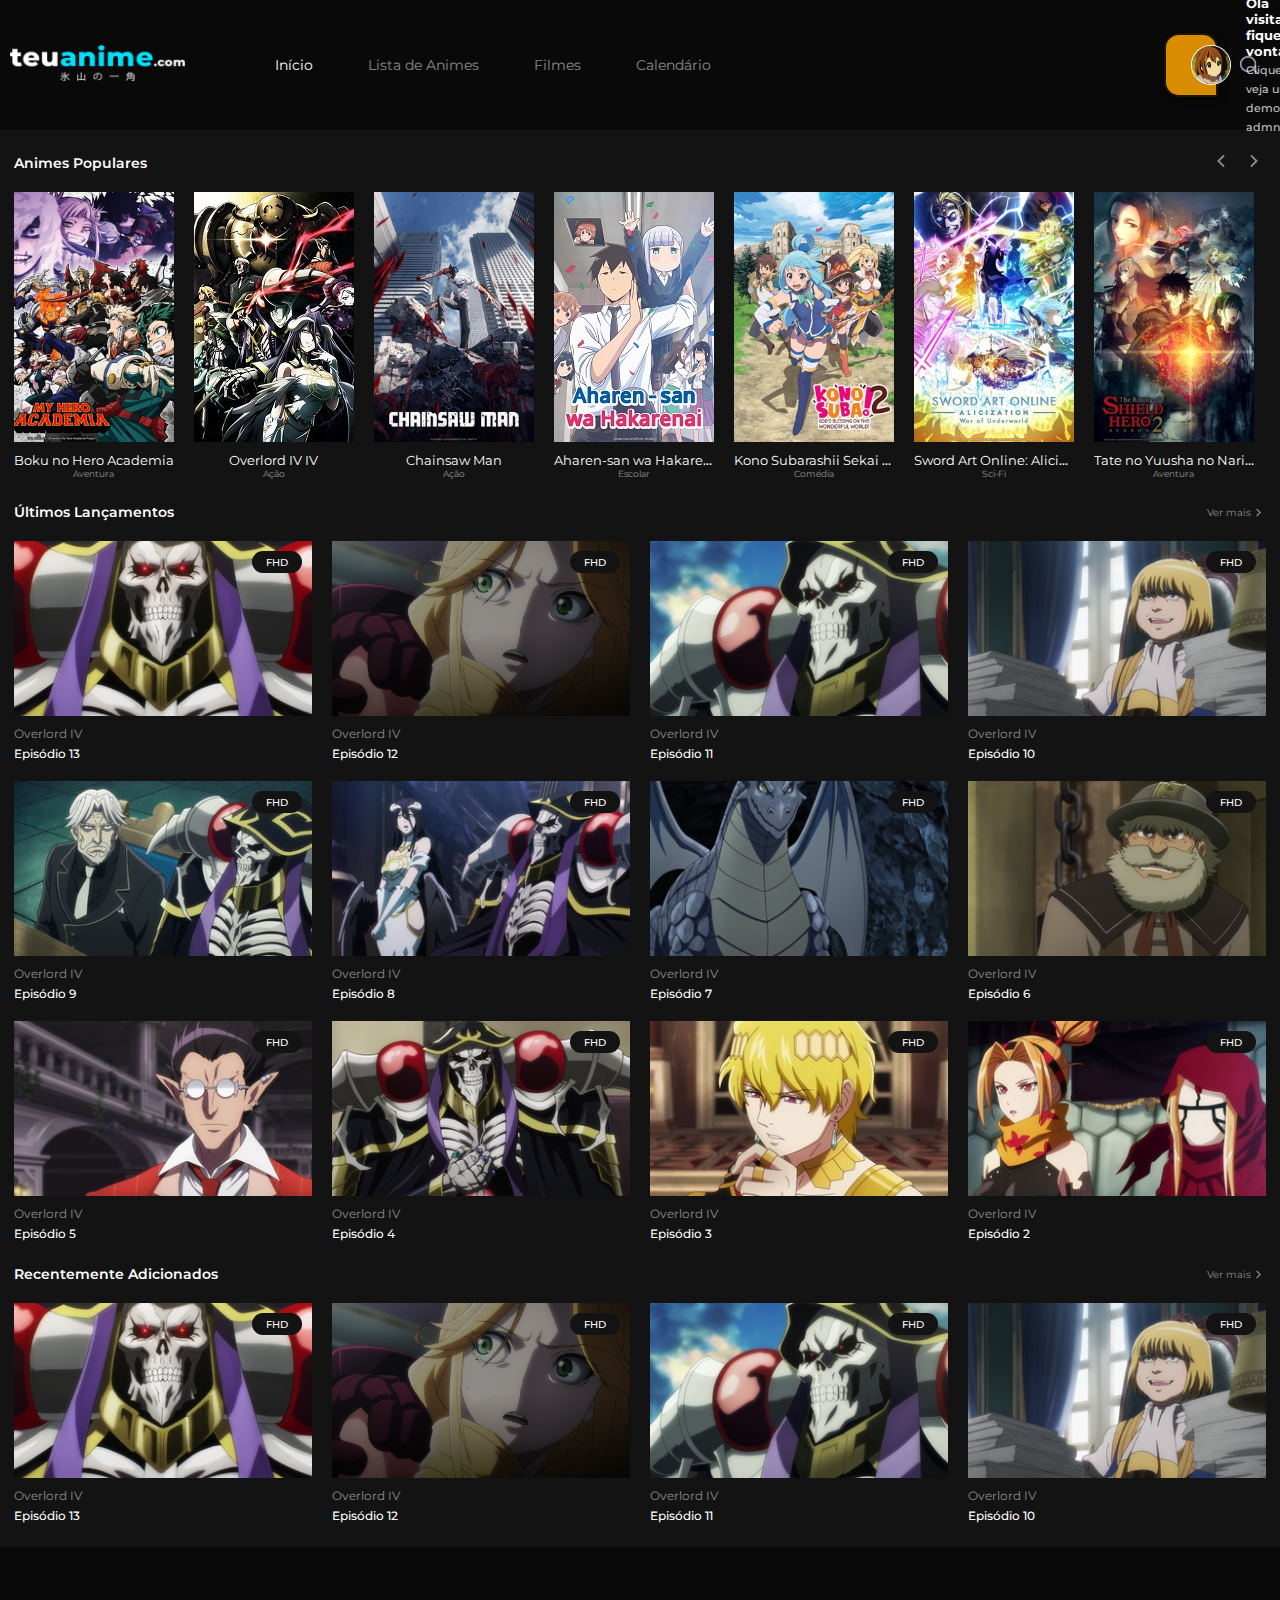
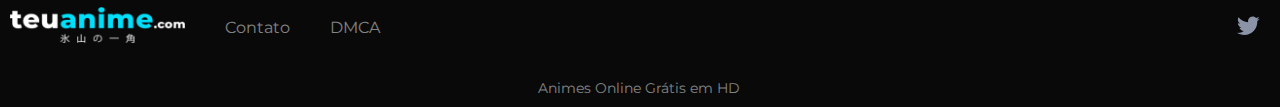
<file: index.html>
<!DOCTYPE html>
<html lang="pt-br">
    <head>
        <meta charset="UTF-8" />
        <meta http-equiv="X-UA-Compatible" content="IE=edge" />
        <meta name="viewport" content="width=device-width, initial-scale=1.0" />
        <title>Teu Anime - Animes Online Grátis</title>
        <link rel="stylesheet" href="style.css" />
        <!-- Flickity CSS -->
        <link rel="stylesheet" href="libs/flickity.css" />
    </head>
    <!-- Mermão, eu só quero um emprego .-.  -->
    <body onload="home()">
        <!-- Header -->
        <header>
            <div class="header-wrapper">
                <img
                    src="images/lucide_menu.svg"
                    alt="menu"
                    id="menuIcon"
                    onclick="showMenu()"
                />
                <a href="index.html" class="logo"
                    ><img src="images/logo.png" alt="teuanime.com"
                /></a>
                <ul class="main-menu">
                    <li class="active"><a href="index.html">Início</a></li>
                    <li><a href="animes.html">Lista de Animes</a></li>
                    <li><a href="filmes.html">Filmes</a></li>
                    <li><a href="calendario.html">Calendário</a></li>
                    <a id="closeBtn" onclick="hideMenu()"
                        ><img src="images/ep_close-bold.svg" alt="x"
                    /></a>
                    <!-- NOTIFICAÇÃO -->
                    <!-- <a id="notifyBtn">Ative as Notificações :) <img src="images/notificação.svg" alt=""></a> -->
                </ul>
                <!-- PROFILE AND SEARCH AREA -->
                <div class="profile">
                    <!-- USER PROFILE -->
                    <a class="user-profile" href="./hotflix/catalog.html">
                        <img
                            src="images/chad-icon.png"
                            alt=":D"
                            id="chadicon"
                        />
                        <div class="user-profile-info">
                            <p>Olá visitante, fique á vontade :)</p>
                            <span
                                >Clique aqui e veja uma demo da área
                                admnistrativa.</span
                            >
                        </div>
                    </a>
                    <!-- SEARCH ICON -->
                    <div id="search-icon" onclick="openSearchBar()">
                        <svg
                            xmlns="http://www.w3.org/2000/svg"
                            viewBox="0 0 24 24"
                            width="22"
                            height="22"
                        >
                            <path fill="none" d="M0 0h24v24H0z" />
                            <path
                                d="M18.031 16.617l4.283 4.282-1.415 1.415-4.282-4.283A8.96 8.96 0 0 1 11 20c-4.968 0-9-4.032-9-9s4.032-9 9-9 9 4.032 9 9a8.96 8.96 0 0 1-1.969 5.617zm-2.006-.742A6.977 6.977 0 0 0 18 11c0-3.868-3.133-7-7-7-3.868 0-7 3.132-7 7 0 3.867 3.132 7 7 7a6.977 6.977 0 0 0 4.875-1.975l.15-.15z"
                                fill="rgba(139,147,167,1)"
                            />
                        </svg>
                    </div>
                    <!-- NOTIFICAÇÃO NOTIFICATIONS/BELL ICON  -->

                    <!--  <div id="notifyIcon">
                    <svg xmlns="http://www.w3.org/2000/svg" viewBox="0 0 24 24" width="22" height="22"><path fill="none" d="M0 0h24v24H0z"/><path d="M22 20H2v-2h1v-6.969C3 6.043 7.03 2 12 2s9 4.043 9 9.031V18h1v2zM9.5 21h5a2.5 2.5 0 1 1-5 0z" fill="rgba(139,147,167,1)"/></svg>
                </div> -->
                </div>
            </div>
        </header>
        <!-- Search bar -->
        <div class="search-bar">
            <div id="search-form">
                <input type="text" placeholder="Pesquisar animes..." />
                <div class="button centralizado">
                    <svg
                        xmlns="http://www.w3.org/2000/svg"
                        viewBox="0 0 24 24"
                        width="22"
                        height="22"
                    >
                        <path fill="none" d="M0 0h24v24H0z" />
                        <path
                            d="M18.031 16.617l4.283 4.282-1.415 1.415-4.282-4.283A8.96 8.96 0 0 1 11 20c-4.968 0-9-4.032-9-9s4.032-9 9-9 9 4.032 9 9a8.96 8.96 0 0 1-1.969 5.617zm-2.006-.742A6.977 6.977 0 0 0 18 11c0-3.868-3.133-7-7-7-3.868 0-7 3.132-7 7 0 3.867 3.132 7 7 7a6.977 6.977 0 0 0 4.875-1.975l.15-.15z"
                            fill="white"
                        />
                    </svg>
                </div>
                <div
                    class="button centralizado"
                    onclick="closeSearchBar()"
                    id="SearchCloseBtn"
                >
                    <img src="images/ep_close-bold.svg" alt="x" />
                </div>
            </div>
            <div class="search-results">
                <div class="result">
                    <div class="anime-rating">
                        <img src="images/bxs_star.svg" alt="star" />
                        6.5 / 10
                    </div>
                    <div class="anime-image">
                        <img src="images/image 3.png" alt="" />
                    </div>
                    <div class="result-info">
                        <a href="#">Aharen-san wa Hakarenai</a>
                        <span><h3 class="anime-status">em lançamento</h3></span>
                        <div>
                            <p class="anime-category">Escolar</p>
                            <p class="anime-category">Comédia</p>
                            <p class="anime-category">Fofura</p>
                            <p class="anime-category">Fofura</p>
                            <p class="anime-category">Fofura</p>
                            <p class="anime-category">Fofura</p>
                            <p class="anime-category">Fofura</p>
                            <p class="anime-category">Ação</p>
                        </div>

                        <p class="anime-episodes">13 Episódios</p>
                    </div>
                </div>
                <div class="result">
                    <div class="anime-rating">
                        <img src="images/bxs_star.svg" alt="star" />
                        6.5 / 10
                    </div>
                    <div class="anime-image">
                        <img src="images/image 3.png" alt="" />
                    </div>
                    <div class="result-info">
                        <a href="#">Aharen-san wa Hakarenai</a>
                        <span><h3 class="anime-status">em lançamento</h3></span>
                        <div>
                            <p class="anime-category">Escolar</p>
                            <p class="anime-category">Comédia</p>
                            <p class="anime-category">Fofura</p>
                            <p class="anime-category">Ação</p>
                        </div>

                        <p class="anime-episodes">13 Episódios</p>
                    </div>
                </div>
            </div>
            <!-- <a id="notifyBtn">Ative as Notificações :) <img src="images/notificação.svg" alt=""></a> -->
        </div>
        <!-- website content -->
        <div class="module">
            <!-- FIRST SLIDER SECTION -- Lança Hoje! -->
            <header>
                <h1>Animes Populares</h1>
                <div class="slider-buttons">
                    <!-- LEFT ARROW ICON -->
                    <svg
                        id="prevBtn"
                        xmlns="http://www.w3.org/2000/svg"
                        viewBox="0 0 24 24"
                        width="24"
                        height="24"
                    >
                        <path fill="none" d="M0 0h24v24H0z" />
                        <path
                            d="M10.828 12l4.95 4.95-1.414 1.414L8 12l6.364-6.364 1.414 1.414z"
                        />
                    </svg>
                    <!-- RIGHT ARROW ICON -->
                    <svg
                        id="nextBtn"
                        xmlns="http://www.w3.org/2000/svg"
                        viewBox="0 0 24 24"
                        width="24"
                        height="24"
                    >
                        <path fill="none" d="M0 0h24v24H0z" />
                        <path
                            d="M13.172 12l-4.95-4.95 1.414-1.414L16 12l-6.364 6.364-1.414-1.414z"
                        />
                    </svg>
                </div>
            </header>
            <!--SLIDER-->
            <div class="slider-1">
                <!-- Elementos Adicionados via JavaScript-->
            </div>
            <!-- GRID QUE ENGLOBA OS ULTIMOS LANÇAMENTOS E O ASIDE -->
            <div class="module-content">
                <!-- Seção dos últimos lançamentos  -->
                <section>
                    <!-- Header da segunda seção -- Últimos Lançamentos -->
                    <header>
                        <h2>Últimos Lançamentos</h2>
                        <a href="#" class="see-more">
                            Ver mais
                            <svg
                                xmlns="http://www.w3.org/2000/svg"
                                viewBox="0 0 24 24"
                                width="15"
                                height="15"
                            >
                                <path fill="none" d="M0 0h24v24H0z" />
                                <path
                                    d="M13.172 12l-4.95-4.95 1.414-1.414L16 12l-6.364 6.364-1.414-1.414z"
                                />
                            </svg>
                        </a>
                    </header>
                    <!-- Conteúdo -->
                    <div class="section-content" id="new-eps-section">
                        <!-- Elementos Adicionados via JavaScript-->
                    </div>
                </section>
                <!-- Seção dos Recentemente Adicionados -->
                <section>
                    <!-- Header da segunda seção -- Recentemente Adicionados -->
                    <header>
                        <h2>Recentemente Adicionados</h2>
                        <a href="episodio.html" class="see-more">
                            Ver mais
                            <svg
                                xmlns="http://www.w3.org/2000/svg"
                                viewBox="0 0 24 24"
                                width="15"
                                height="15"
                            >
                                <path fill="none" d="M0 0h24v24H0z" />
                                <path
                                    d="M13.172 12l-4.95-4.95 1.414-1.414L16 12l-6.364 6.364-1.414-1.414z"
                                />
                            </svg>
                        </a>
                    </header>
                    <div class="section-content" id="recent-adds-section">
                        <!-- Episodios adicionados via JS -->
                    </div>
                </section>
            </div>
        </div>
        <!-- Footer -->
        <footer>
            <div class="header-wrapper">
                <div class="left-side">
                    <a href="index.html" class="logo"
                        ><img src="images/logo.png" alt="teuanime.com"
                    /></a>
                    <a href="#">Contato</a>
                    <a href="#">DMCA</a>
                </div>
                <a href="#" id="twitterLogo">
                    <img src="images/twitter.svg" alt="twitter" />
                </a>
                <p>Animes Online Grátis em HD</p>
            </div>
        </footer>

        <!-- Flickity JS -->
        <script src="libs/flickity.pkgd.js"></script>
        <!-- Meu Script -->
        <script src="main.js"></script>
    </body>
</html>
</file>
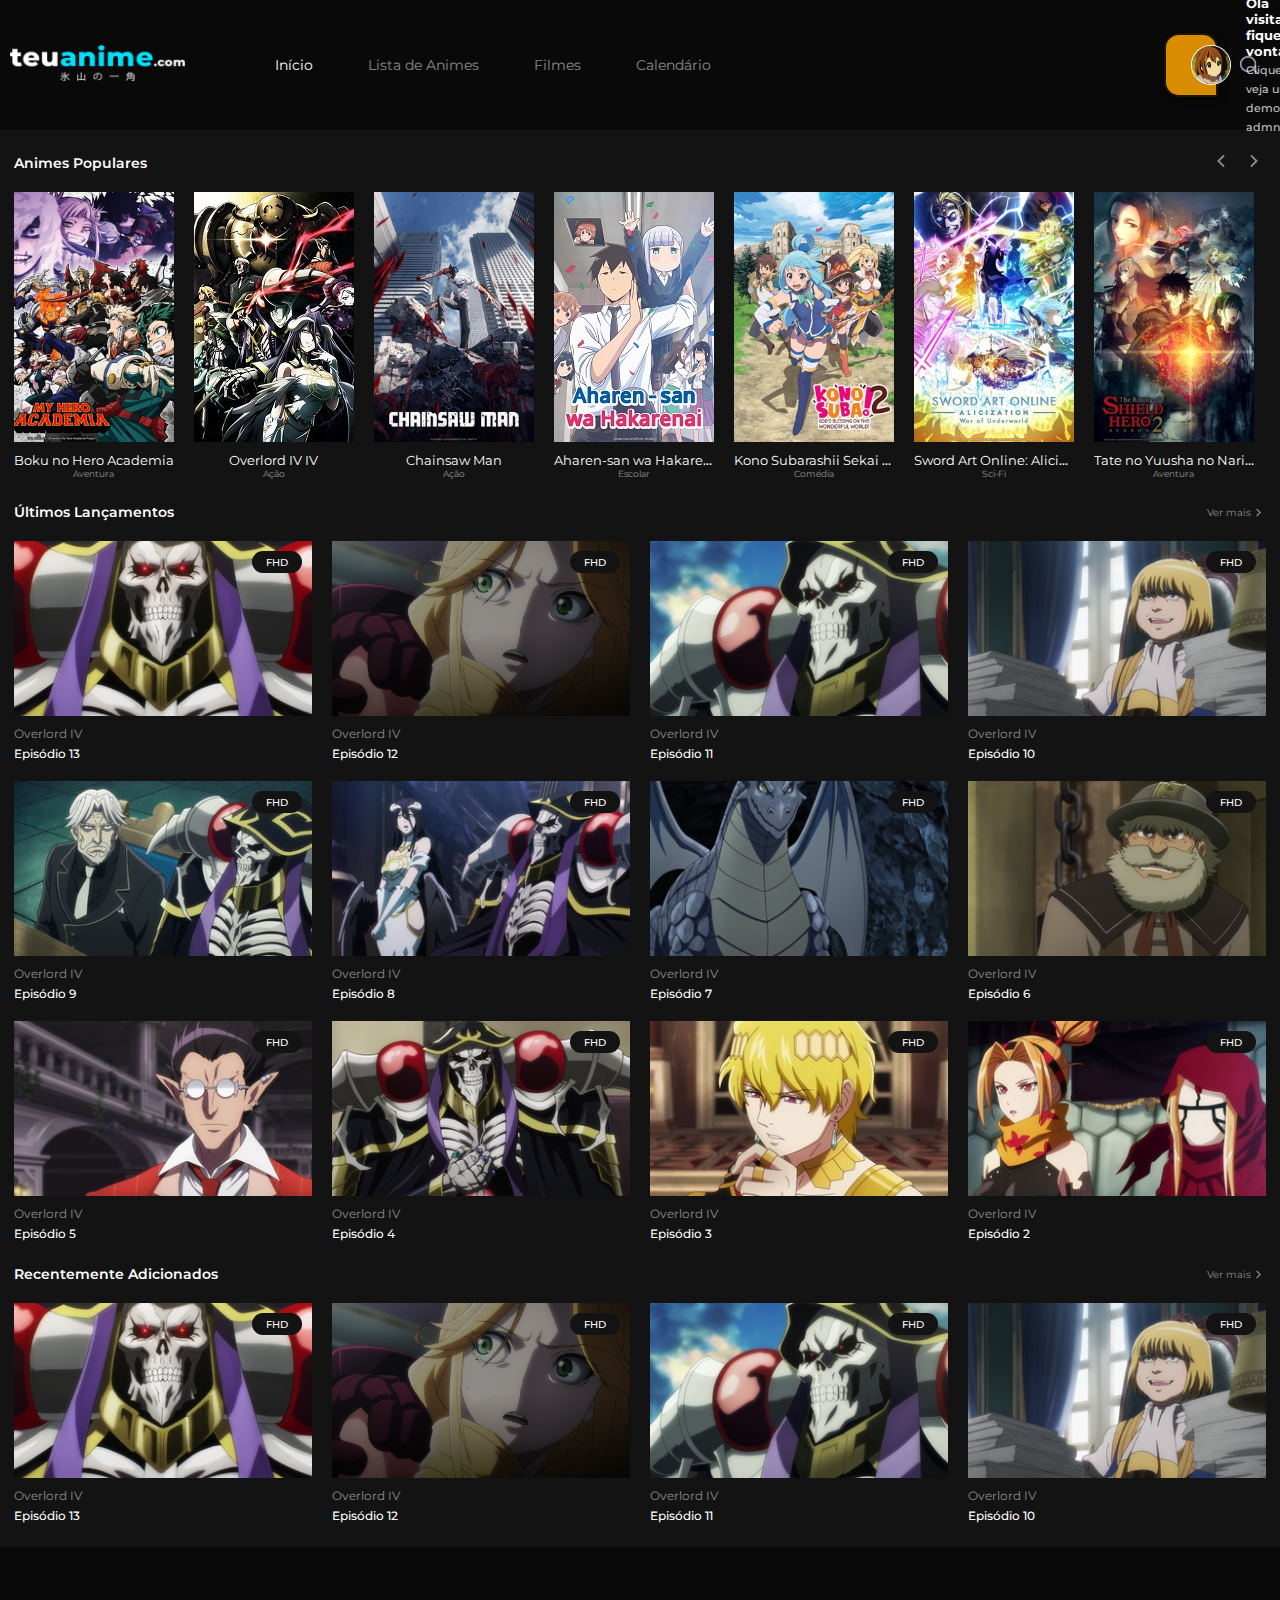
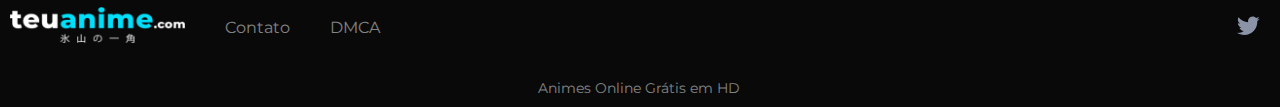
<file: teuanime/index.html>
<!DOCTYPE html>
<html lang="pt-br">
    <head>
        <meta charset="UTF-8" />
        <meta http-equiv="X-UA-Compatible" content="IE=edge" />
        <meta name="viewport" content="width=device-width, initial-scale=1.0" />
        <title>Teu Anime - Animes Online Grátis</title>
        <link rel="stylesheet" href="style.css" />
        <!-- Flickity CSS -->
        <link rel="stylesheet" href="libs/flickity.css" />
    </head>
    <!-- Mermão, eu só quero um emprego .-.  -->
    <body onload="home()">
        <!-- Header -->
        <header>
            <div class="header-wrapper">
                <img
                    src="images/lucide_menu.svg"
                    alt="menu"
                    id="menuIcon"
                    onclick="showMenu()"
                />
                <a href="index.html" class="logo"
                    ><img src="images/logo.png" alt="teuanime.com"
                /></a>
                <ul class="main-menu">
                    <li class="active"><a href="index.html">Início</a></li>
                    <li><a href="animes.html">Lista de Animes</a></li>
                    <li><a href="filmes.html">Filmes</a></li>
                    <li><a href="calendario.html">Calendário</a></li>
                    <a id="closeBtn" onclick="hideMenu()"
                        ><img src="images/ep_close-bold.svg" alt="x"
                    /></a>
                    <!-- NOTIFICAÇÃO -->
                    <!-- <a id="notifyBtn">Ative as Notificações :) <img src="images/notificação.svg" alt=""></a> -->
                </ul>
                <!-- PROFILE AND SEARCH AREA -->
                <div class="profile">
                    <!-- USER PROFILE -->
                    <a class="user-profile" href="../hotflix/catalog.html">
                        <img
                            src="images/chad-icon.png"
                            alt=":D"
                            id="chadicon"
                        />
                        <div class="user-profile-info">
                            <p>Olá visitante, fique á vontade :)</p>
                            <span
                                >Clique aqui e veja uma demo da área
                                admnistrativa.</span
                            >
                        </div>
                    </a>
                    <!-- SEARCH ICON -->
                    <div id="search-icon" onclick="openSearchBar()">
                        <svg
                            xmlns="http://www.w3.org/2000/svg"
                            viewBox="0 0 24 24"
                            width="22"
                            height="22"
                        >
                            <path fill="none" d="M0 0h24v24H0z" />
                            <path
                                d="M18.031 16.617l4.283 4.282-1.415 1.415-4.282-4.283A8.96 8.96 0 0 1 11 20c-4.968 0-9-4.032-9-9s4.032-9 9-9 9 4.032 9 9a8.96 8.96 0 0 1-1.969 5.617zm-2.006-.742A6.977 6.977 0 0 0 18 11c0-3.868-3.133-7-7-7-3.868 0-7 3.132-7 7 0 3.867 3.132 7 7 7a6.977 6.977 0 0 0 4.875-1.975l.15-.15z"
                                fill="rgba(139,147,167,1)"
                            />
                        </svg>
                    </div>
                    <!-- NOTIFICAÇÃO NOTIFICATIONS/BELL ICON  -->

                    <!--  <div id="notifyIcon">
                    <svg xmlns="http://www.w3.org/2000/svg" viewBox="0 0 24 24" width="22" height="22"><path fill="none" d="M0 0h24v24H0z"/><path d="M22 20H2v-2h1v-6.969C3 6.043 7.03 2 12 2s9 4.043 9 9.031V18h1v2zM9.5 21h5a2.5 2.5 0 1 1-5 0z" fill="rgba(139,147,167,1)"/></svg>
                </div> -->
                </div>
            </div>
        </header>
        <!-- Search bar -->
        <div class="search-bar">
            <div id="search-form">
                <input type="text" placeholder="Pesquisar animes..." />
                <div class="button centralizado">
                    <svg
                        xmlns="http://www.w3.org/2000/svg"
                        viewBox="0 0 24 24"
                        width="22"
                        height="22"
                    >
                        <path fill="none" d="M0 0h24v24H0z" />
                        <path
                            d="M18.031 16.617l4.283 4.282-1.415 1.415-4.282-4.283A8.96 8.96 0 0 1 11 20c-4.968 0-9-4.032-9-9s4.032-9 9-9 9 4.032 9 9a8.96 8.96 0 0 1-1.969 5.617zm-2.006-.742A6.977 6.977 0 0 0 18 11c0-3.868-3.133-7-7-7-3.868 0-7 3.132-7 7 0 3.867 3.132 7 7 7a6.977 6.977 0 0 0 4.875-1.975l.15-.15z"
                            fill="white"
                        />
                    </svg>
                </div>
                <div
                    class="button centralizado"
                    onclick="closeSearchBar()"
                    id="SearchCloseBtn"
                >
                    <img src="images/ep_close-bold.svg" alt="x" />
                </div>
            </div>
            <div class="search-results">
                <div class="result">
                    <div class="anime-rating">
                        <img src="images/bxs_star.svg" alt="star" />
                        6.5 / 10
                    </div>
                    <div class="anime-image">
                        <img src="images/image 3.png" alt="" />
                    </div>
                    <div class="result-info">
                        <a href="#">Aharen-san wa Hakarenai</a>
                        <span><h3 class="anime-status">em lançamento</h3></span>
                        <div>
                            <p class="anime-category">Escolar</p>
                            <p class="anime-category">Comédia</p>
                            <p class="anime-category">Fofura</p>
                            <p class="anime-category">Fofura</p>
                            <p class="anime-category">Fofura</p>
                            <p class="anime-category">Fofura</p>
                            <p class="anime-category">Fofura</p>
                            <p class="anime-category">Ação</p>
                        </div>

                        <p class="anime-episodes">13 Episódios</p>
                    </div>
                </div>
                <div class="result">
                    <div class="anime-rating">
                        <img src="images/bxs_star.svg" alt="star" />
                        6.5 / 10
                    </div>
                    <div class="anime-image">
                        <img src="images/image 3.png" alt="" />
                    </div>
                    <div class="result-info">
                        <a href="#">Aharen-san wa Hakarenai</a>
                        <span><h3 class="anime-status">em lançamento</h3></span>
                        <div>
                            <p class="anime-category">Escolar</p>
                            <p class="anime-category">Comédia</p>
                            <p class="anime-category">Fofura</p>
                            <p class="anime-category">Ação</p>
                        </div>

                        <p class="anime-episodes">13 Episódios</p>
                    </div>
                </div>
            </div>
            <!-- <a id="notifyBtn">Ative as Notificações :) <img src="images/notificação.svg" alt=""></a> -->
        </div>
        <!-- website content -->
        <div class="module">
            <!-- FIRST SLIDER SECTION -- Lança Hoje! -->
            <header>
                <h1>Animes Populares</h1>
                <div class="slider-buttons">
                    <!-- LEFT ARROW ICON -->
                    <svg
                        id="prevBtn"
                        xmlns="http://www.w3.org/2000/svg"
                        viewBox="0 0 24 24"
                        width="24"
                        height="24"
                    >
                        <path fill="none" d="M0 0h24v24H0z" />
                        <path
                            d="M10.828 12l4.95 4.95-1.414 1.414L8 12l6.364-6.364 1.414 1.414z"
                        />
                    </svg>
                    <!-- RIGHT ARROW ICON -->
                    <svg
                        id="nextBtn"
                        xmlns="http://www.w3.org/2000/svg"
                        viewBox="0 0 24 24"
                        width="24"
                        height="24"
                    >
                        <path fill="none" d="M0 0h24v24H0z" />
                        <path
                            d="M13.172 12l-4.95-4.95 1.414-1.414L16 12l-6.364 6.364-1.414-1.414z"
                        />
                    </svg>
                </div>
            </header>
            <!--SLIDER-->
            <div class="slider-1">
                <!-- Elementos Adicionados via JavaScript-->
            </div>
            <!-- GRID QUE ENGLOBA OS ULTIMOS LANÇAMENTOS E O ASIDE -->
            <div class="module-content">
                <!-- Seção dos últimos lançamentos  -->
                <section>
                    <!-- Header da segunda seção -- Últimos Lançamentos -->
                    <header>
                        <h2>Últimos Lançamentos</h2>
                        <a href="#" class="see-more">
                            Ver mais
                            <svg
                                xmlns="http://www.w3.org/2000/svg"
                                viewBox="0 0 24 24"
                                width="15"
                                height="15"
                            >
                                <path fill="none" d="M0 0h24v24H0z" />
                                <path
                                    d="M13.172 12l-4.95-4.95 1.414-1.414L16 12l-6.364 6.364-1.414-1.414z"
                                />
                            </svg>
                        </a>
                    </header>
                    <!-- Conteúdo -->
                    <div class="section-content" id="new-eps-section">
                        <!-- Elementos Adicionados via JavaScript-->
                    </div>
                </section>
                <!-- Seção dos Recentemente Adicionados -->
                <section>
                    <!-- Header da segunda seção -- Recentemente Adicionados -->
                    <header>
                        <h2>Recentemente Adicionados</h2>
                        <a href="episodio.html" class="see-more">
                            Ver mais
                            <svg
                                xmlns="http://www.w3.org/2000/svg"
                                viewBox="0 0 24 24"
                                width="15"
                                height="15"
                            >
                                <path fill="none" d="M0 0h24v24H0z" />
                                <path
                                    d="M13.172 12l-4.95-4.95 1.414-1.414L16 12l-6.364 6.364-1.414-1.414z"
                                />
                            </svg>
                        </a>
                    </header>
                    <div class="section-content" id="recent-adds-section">
                        <!-- Episodios adicionados via JS -->
                    </div>
                </section>
            </div>
        </div>
        <!-- Footer -->
        <footer>
            <div class="header-wrapper">
                <div class="left-side">
                    <a href="index.html" class="logo"
                        ><img src="images/logo.png" alt="teuanime.com"
                    /></a>
                    <a href="#">Contato</a>
                    <a href="#">DMCA</a>
                </div>
                <a href="#" id="twitterLogo">
                    <img src="images/twitter.svg" alt="twitter" />
                </a>
                <p>Animes Online Grátis em HD</p>
            </div>
        </footer>

        <!-- Flickity JS -->
        <script src="libs/flickity.pkgd.js"></script>
        <!-- Meu Script -->
        <script src="main.js"></script>
    </body>
</html>
</file>
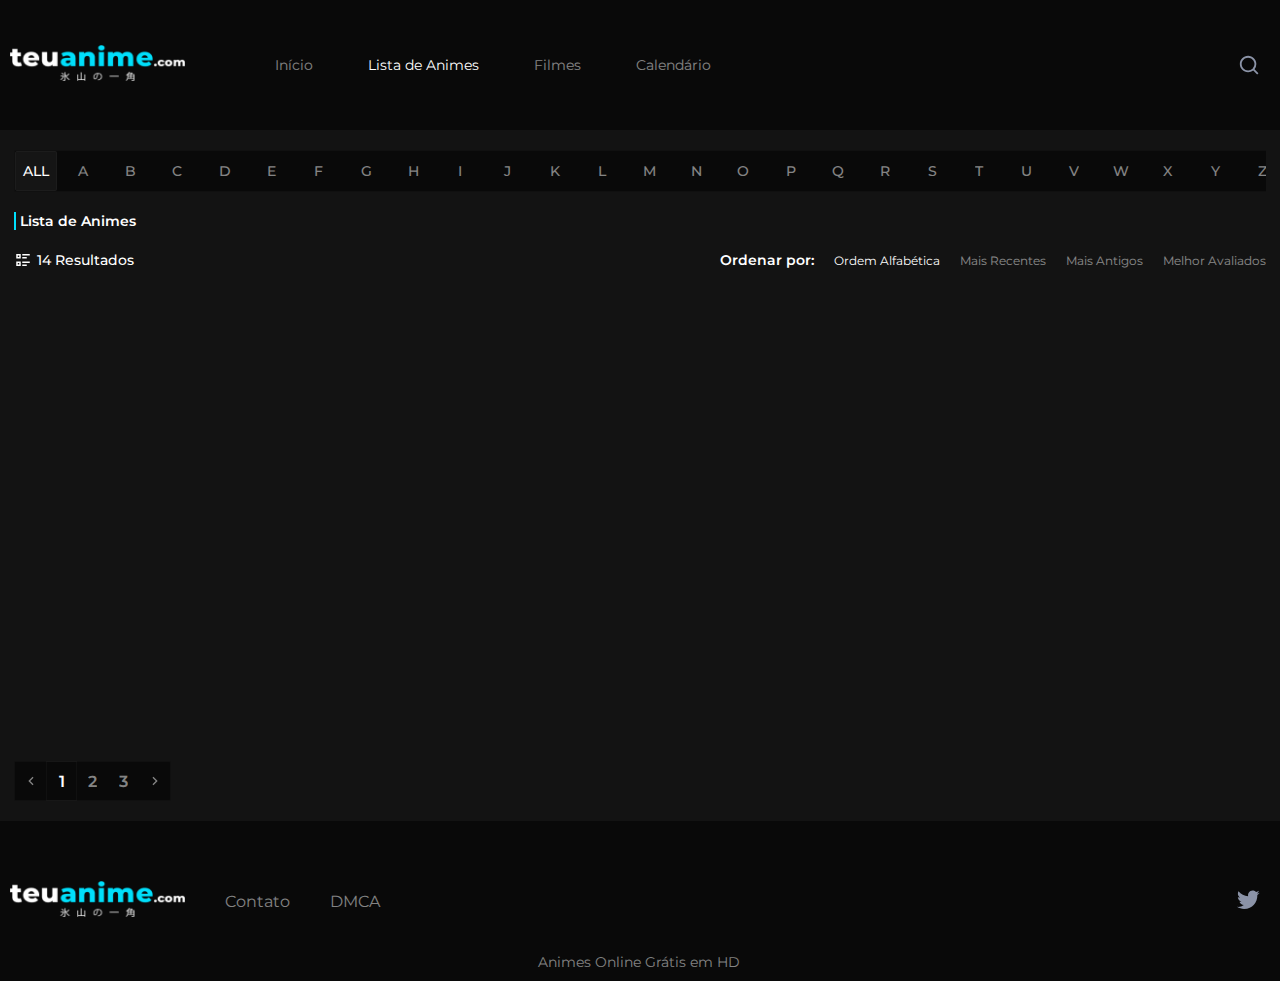
<file: animes.html>
<!DOCTYPE html>
<html lang="pt-br">
    <head>
        <meta charset="UTF-8" />
        <meta http-equiv="X-UA-Compatible" content="IE=edge" />
        <meta name="viewport" content="width=device-width, initial-scale=1.0" />
        <title>Teu Anime - Animes Online Grátis</title>
        <link rel="stylesheet" href="style.css" />
    </head>
    <body onload="alphabet()">
        <!-- Header -->
        <header>
            <div class="header-wrapper">
                <img
                    src="images/lucide_menu.svg"
                    alt="menu"
                    id="menuIcon"
                    onclick="showMenu()"
                />
                <a href="index.html" class="logo"
                    ><img src="images/logo.png" alt="teuanime.com"
                /></a>
                <ul class="main-menu">
                    <li><a href="index.html">Início</a></li>
                    <li class="active">
                        <a href="animes.html">Lista de Animes</a>
                    </li>
                    <li><a href="filmes.html">Filmes</a></li>
                    <li><a href="calendario.html">Calendário</a></li>
                    <a id="closeBtn" onclick="hideMenu()"
                        ><img src="images/ep_close-bold.svg" alt="x"
                    /></a>
                    <!-- NOTIFICAÇÃO -->
                    <!-- <a id="notifyBtn">Ative as Notificações :) <img src="images/notificação.svg" alt=""></a> -->
                </ul>
                <!-- PROFILE AND SEARCH AREA -->
                <div class="profile">
                    <!-- SEARCH ICON -->
                    <div id="search-icon" onclick="openSearchBar()">
                        <svg
                            xmlns="http://www.w3.org/2000/svg"
                            viewBox="0 0 24 24"
                            width="22"
                            height="22"
                        >
                            <path fill="none" d="M0 0h24v24H0z" />
                            <path
                                d="M18.031 16.617l4.283 4.282-1.415 1.415-4.282-4.283A8.96 8.96 0 0 1 11 20c-4.968 0-9-4.032-9-9s4.032-9 9-9 9 4.032 9 9a8.96 8.96 0 0 1-1.969 5.617zm-2.006-.742A6.977 6.977 0 0 0 18 11c0-3.868-3.133-7-7-7-3.868 0-7 3.132-7 7 0 3.867 3.132 7 7 7a6.977 6.977 0 0 0 4.875-1.975l.15-.15z"
                                fill="rgba(139,147,167,1)"
                            />
                        </svg>
                    </div>
                    <!-- NOTIFICAÇÃO NOTIFICATIONS/BELL ICON  -->

                    <!-- <div id="notifyIcon">
                    <svg xmlns="http://www.w3.org/2000/svg" viewBox="0 0 24 24" width="22" height="22"><path fill="none" d="M0 0h24v24H0z"/><path d="M22 20H2v-2h1v-6.969C3 6.043 7.03 2 12 2s9 4.043 9 9.031V18h1v2zM9.5 21h5a2.5 2.5 0 1 1-5 0z" fill="rgba(139,147,167,1)"/></svg>
                </div> -->

                    <!-- USER PROFILE -->
                    <!-- <div class="user-profile">
                <img src="images/rato.png" alt=":D">
                <div class="user-profile-info">
                    <p>Anonymous Dev</p>
                    <span>Editar Perfil</span>
                </div>
            </div> -->
                </div>
            </div>
        </header>
        <!-- Search bar -->
        <div class="search-bar">
            <div id="search-form">
                
                    <input type="text" placeholder="Pesquisar animes..." />
                    <div class="button centralizado">
                        <svg
                            xmlns="http://www.w3.org/2000/svg"
                            viewBox="0 0 24 24"
                            width="22"
                            height="22"
                        >
                            <path fill="none" d="M0 0h24v24H0z" />
                            <path
                                d="M18.031 16.617l4.283 4.282-1.415 1.415-4.282-4.283A8.96 8.96 0 0 1 11 20c-4.968 0-9-4.032-9-9s4.032-9 9-9 9 4.032 9 9a8.96 8.96 0 0 1-1.969 5.617zm-2.006-.742A6.977 6.977 0 0 0 18 11c0-3.868-3.133-7-7-7-3.868 0-7 3.132-7 7 0 3.867 3.132 7 7 7a6.977 6.977 0 0 0 4.875-1.975l.15-.15z"
                                fill="white"
                            />
                        </svg>
                    </div>
                    <div
                        class="button centralizado"
                        onclick="closeSearchBar()"
                        id="SearchCloseBtn"
                    >
                        <img src="images/ep_close-bold.svg" alt="x" />
                    </div>
                
            </div>
            <div class="search-results">
                <div class="result">
                    <div class="anime-rating">
                        <img src="images/bxs_star.svg" alt="star" />
                        6.5 / 10
                    </div>
                    <div class="anime-image">
                        <img src="images/image 3.png" alt="" />
                    </div>
                    <div class="result-info">
                        <a href="#">Aharen-san wa Hakarenai</a>
                        <span><h3 class="anime-status">em lançamento</h3></span>
                        <div>
                            <p class="anime-category">Escolar</p>
                            <p class="anime-category">Comédia</p>
                            <p class="anime-category">Fofura</p>
                            <p class="anime-category">Fofura</p>
                            <p class="anime-category">Fofura</p>
                            <p class="anime-category">Fofura</p>
                            <p class="anime-category">Fofura</p>
                            <p class="anime-category">Ação</p>
                        </div>

                        <p class="anime-episodes">13 Episódios</p>
                    </div>
                </div>
                <div class="result">
                    <div class="anime-rating">
                        <img src="images/bxs_star.svg" alt="star" />
                        6.5 / 10
                    </div>
                    <div class="anime-image">
                        <img src="images/image 3.png" alt="" />
                    </div>
                    <div class="result-info">
                        <a href="#">Aharen-san wa Hakarenai</a>
                        <span><h3 class="anime-status">em lançamento</h3></span>
                        <div>
                            <p class="anime-category">Escolar</p>
                            <p class="anime-category">Comédia</p>
                            <p class="anime-category">Fofura</p>
                            <p class="anime-category">Ação</p>
                        </div>

                        <p class="anime-episodes">13 Episódios</p>
                    </div>
                </div>
            </div>
            <!-- <a id="notifyBtn">Ative as Notificações :) <img src="images/notificação.svg" alt=""></a> -->
        </div>
        <!-- website content -->
        <div class="module animes-html">
            <!-- Filtro por letras -->
            <div class="abc-wrapper">
                <ul class="abc">
                    <li class="active">ALL</li>
                    <li>A</li>
                    <li>B</li>
                    <li>C</li>
                    <li>D</li>
                    <li>E</li>
                    <li>F</li>
                    <li>G</li>
                    <li>H</li>
                    <li>I</li>
                    <li>J</li>
                    <li>K</li>
                    <li>L</li>
                    <li>M</li>
                    <li>N</li>
                    <li>O</li>
                    <li>P</li>
                    <li>Q</li>
                    <li>R</li>
                    <li>S</li>
                    <li>T</li>
                    <li>U</li>
                    <li>V</li>
                    <li>W</li>
                    <li>X</li>
                    <li>Y</li>
                    <li>Z</li>
                </ul>
            </div>
            <div class="anime-list">
                <header>
                    <h1 class="border-left-blue">Lista de Animes</h1>
                </header>
                <div class="filters">
                    <!-- DIV que recebe a quantidade de animes -->
                    <div class="filter-result centralizado" id="filter-result">
        
                    </div>
                    <!-- Opções de filtros -->
                    <div class="filter-wrapper">
                        <ul class="filter-type">
                            <p>Ordenar por:</p>
                            <li class="active">Ordem Alfabética</li>
                            <li>Mais Recentes</li>
                            <li>Mais Antigos</li>
                            <li>Melhor Avaliados</li>
                        </ul>
                    </div>
                </div>
                <!-- DIV que recebe o resultado dos filtros -->
                <div class="filter-results">
        
                </div>
                <!-- Paginação -->
                <ul class="pagination">
        
                </ul>
            </div>
        </div>
        </div>
        <!-- Footer -->
        <footer>
            <div class="header-wrapper">
                <div class="left-side">
                    <a href="index.html" class="logo"
                        ><img src="images/logo.png" alt="teuanime.com"
                    /></a>
                    <a href="#">Contato</a>
                    <a href="#">DMCA</a>
                </div>
                <a href="#" id="twitterLogo">
                    <img src="images/twitter.svg" alt="twitter" />
                </a>
                <p>Animes Online Grátis em HD</p>
            </div>
        </footer>

        <!-- jquery  -->
        <script src="https://ajax.googleapis.com/ajax/libs/jquery/3.6.0/jquery.min.js"></script>

        <!-- Meu Script -->
        <script src="main.js"></script>
        <!-- Script da lista de animes e filtros -->
        <script src="js/lista-de-animes-e-filmes.js"></script>
    </body>
</html>
</file>
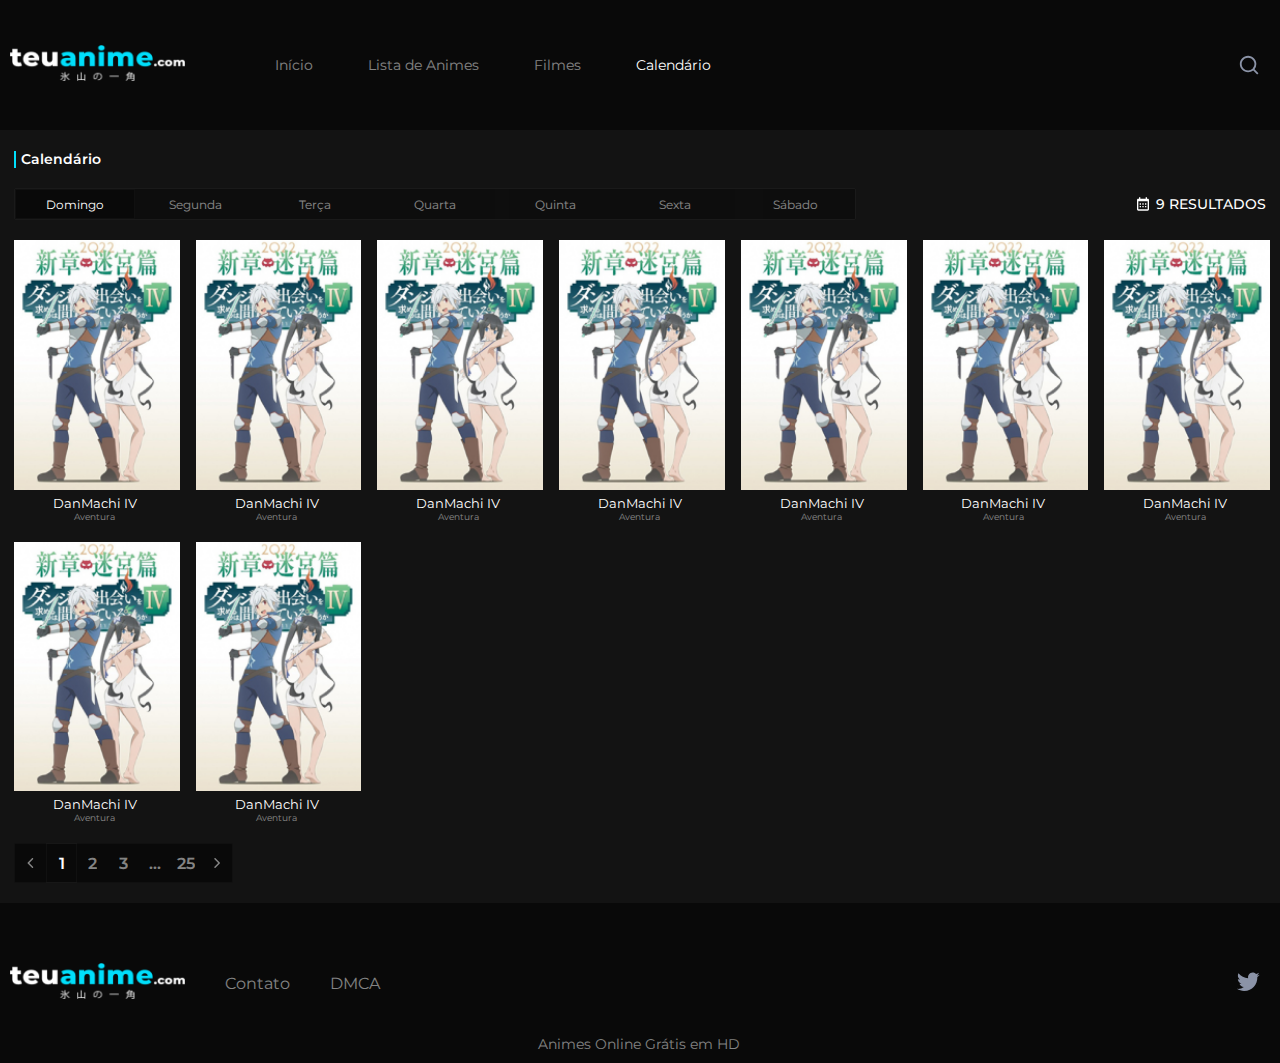
<file: calendario.html>
<!DOCTYPE html>
<html lang="pt-br">
<head>
    <meta charset="UTF-8">
    <meta http-equiv="X-UA-Compatible" content="IE=edge">
    <meta name="viewport" content="width=device-width, initial-scale=1.0">
    <title>Teu Anime - Animes Online Grátis</title>
    <link rel="stylesheet" href="style.css">
</head>
<body onload="weekDays()">
    <!-- Header -->
    <header>
        <div class="header-wrapper">
            <img src="images/lucide_menu.svg" alt="menu" id="menuIcon" onclick="showMenu()">
            <a href="index.html" class="logo"><img src="images/logo.png" alt="teuanime.com"></a href="index.html">
            <ul class="main-menu">
                <li><a href="index.html">Início</a></li>
                <li><a href="animes.html">Lista de Animes</a></li>
                <li><a href="filmes.html">Filmes</a></li>
                <li class="active"><a href="calendario.html">Calendário</a></li>
                <a id="closeBtn" onclick="hideMenu()"><img src="images/ep_close-bold.svg" alt="x"></a>
                <!-- NOTIFICAÇÃO -->
                <!-- <a id="notifyBtn">Ative as Notificações :) <img src="images/notificação.svg" alt=""></a> -->
            </ul>
            <!-- PROFILE AND SEARCH AREA -->
            <div class="profile">
                <!-- SEARCH ICON -->
                <div id="search-icon"  onclick="openSearchBar()">
                    <svg xmlns="http://www.w3.org/2000/svg" viewBox="0 0 24 24" width="22" height="22"><path fill="none" d="M0 0h24v24H0z"/><path d="M18.031 16.617l4.283 4.282-1.415 1.415-4.282-4.283A8.96 8.96 0 0 1 11 20c-4.968 0-9-4.032-9-9s4.032-9 9-9 9 4.032 9 9a8.96 8.96 0 0 1-1.969 5.617zm-2.006-.742A6.977 6.977 0 0 0 18 11c0-3.868-3.133-7-7-7-3.868 0-7 3.132-7 7 0 3.867 3.132 7 7 7a6.977 6.977 0 0 0 4.875-1.975l.15-.15z" fill="rgba(139,147,167,1)"/></svg>
                </div>
            <!-- NOTIFICAÇÃO NOTIFICATIONS/BELL ICON  -->
            
                <!-- <div id="notifyIcon">
                    <svg xmlns="http://www.w3.org/2000/svg" viewBox="0 0 24 24" width="22" height="22"><path fill="none" d="M0 0h24v24H0z"/><path d="M22 20H2v-2h1v-6.969C3 6.043 7.03 2 12 2s9 4.043 9 9.031V18h1v2zM9.5 21h5a2.5 2.5 0 1 1-5 0z" fill="rgba(139,147,167,1)"/></svg>
                </div> -->

            <!-- USER PROFILE -->
            <!-- <div class="user-profile">
                <img src="images/rato.png" alt=":D">
                <div class="user-profile-info">
                    <p>Anonymous Dev</p>
                    <span>Editar Perfil</span>
                </div>
            </div> -->
            </div>
        </div>
    </header>
    <!-- Search bar -->
    <div class="search-bar">
        <div id="search-form">
            
                <input type="text" placeholder="Pesquisar animes..." />
                <div class="button centralizado">
                    <svg
                        xmlns="http://www.w3.org/2000/svg"
                        viewBox="0 0 24 24"
                        width="22"
                        height="22"
                    >
                        <path fill="none" d="M0 0h24v24H0z" />
                        <path
                            d="M18.031 16.617l4.283 4.282-1.415 1.415-4.282-4.283A8.96 8.96 0 0 1 11 20c-4.968 0-9-4.032-9-9s4.032-9 9-9 9 4.032 9 9a8.96 8.96 0 0 1-1.969 5.617zm-2.006-.742A6.977 6.977 0 0 0 18 11c0-3.868-3.133-7-7-7-3.868 0-7 3.132-7 7 0 3.867 3.132 7 7 7a6.977 6.977 0 0 0 4.875-1.975l.15-.15z"
                            fill="white"
                        />
                    </svg>
                </div>
                <div
                    class="button centralizado"
                    onclick="closeSearchBar()"
                    id="SearchCloseBtn"
                >
                    <img src="images/ep_close-bold.svg" alt="x" />
                </div>
            
        </div>
        <div class="search-results">
            <div class="result">
                <div class="anime-rating">
                    <img src="images/bxs_star.svg" alt="star" />
                    6.5 / 10
                </div>
                <div class="anime-image">
                    <img src="images/image 3.png" alt="" />
                </div>
                <div class="result-info">
                    <a href="#">Aharen-san wa Hakarenai</a>
                    <span><h3 class="anime-status">em lançamento</h3></span>
                    <div>
                        <p class="anime-category">Escolar</p>
                        <p class="anime-category">Comédia</p>
                        <p class="anime-category">Fofura</p>
                        <p class="anime-category">Fofura</p>
                        <p class="anime-category">Fofura</p>
                        <p class="anime-category">Fofura</p>
                        <p class="anime-category">Fofura</p>
                        <p class="anime-category">Ação</p>
                    </div>

                    <p class="anime-episodes">13 Episódios</p>
                </div>
            </div>
            <div class="result">
                <div class="anime-rating">
                    <img src="images/bxs_star.svg" alt="star" />
                    6.5 / 10
                </div>
                <div class="anime-image">
                    <img src="images/image 3.png" alt="" />
                </div>
                <div class="result-info">
                    <a href="#">Aharen-san wa Hakarenai</a>
                    <span><h3 class="anime-status">em lançamento</h3></span>
                    <div>
                        <p class="anime-category">Escolar</p>
                        <p class="anime-category">Comédia</p>
                        <p class="anime-category">Fofura</p>
                        <p class="anime-category">Ação</p>
                    </div>

                    <p class="anime-episodes">13 Episódios</p>
                </div>
            </div>
        </div>
        <!-- <a id="notifyBtn">Ative as Notificações :) <img src="images/notificação.svg" alt=""></a> -->
    </div>
    <!-- website content -->
    <div class="module animes-html calendar">
        <div class="anime-list">
            <header>
                <h1><img src="images/Vector 1.svg" alt="l"> Calendário </h1>
            </header>
            <div class="filters">
                
                <div class="filter-wrapper">
                    <ul class="week-days">
                        <li class="active">Domingo</li>
                        <li>Segunda</li>
                        <li>Terça</li>
                        <li>Quarta</li>
                        <li>Quinta</li>
                        <li>Sexta</li>
                        <li>Sábado</li>
                    </ul>
                </div>

                <div class="filter-result centralizado">
                    <img src="images/fe_calendar.svg" alt="c">
                    9 RESULTADOS
                </div>
            </div>
            <!-- Resultado dos filtros -->
            <div class="filter-results">

                <article>
                    <div class="poster">
                        <img src="images/Rectangle 2.png" alt="img">
                        <a href="#">
                            <div class="poster-overlay">
                                <div class="play-btn">
                                    <!-- PLAY ICON -->
                                    <svg xmlns="http://www.w3.org/2000/svg" viewBox="0 0 24 24" width="24" height="24"><path fill="none" d="M0 0h24v24H0z"/><path d="M19.376 12.416L8.777 19.482A.5.5 0 0 1 8 19.066V4.934a.5.5 0 0 1 .777-.416l10.599 7.066a.5.5 0 0 1 0 .832z" fill="rgba(255,255,255,1)"/></svg>
                                </div>
                                <div class="rating">
                                    <!-- STAR ICON -->
                                    <svg xmlns="http://www.w3.org/2000/svg" viewBox="0 0 24 24" width="14" height="14"><path fill="none" d="M0 0h24v24H0z"/><path d="M12 18.26l-7.053 3.948 1.575-7.928L.587 8.792l8.027-.952L12 .5l3.386 7.34 8.027.952-5.935 5.488 1.575 7.928z" fill="rgba(255,255,255,1)"/></svg>
                                    5.4
                                </div>
                            </div>
                        </a>
                    </div>
                    <div class="data">
                        <h3><a href="#">DanMachi IV</a></h3>
                        <h4><a href="#">Aventura</a></h4>
                    </div>
                </article>
                <article>
                    <div class="poster">
                        <img src="images/Rectangle 2.png" alt="img">
                        <a href="#">
                            <div class="poster-overlay">
                                <div class="play-btn">
                                    <!-- PLAY ICON -->
                                    <svg xmlns="http://www.w3.org/2000/svg" viewBox="0 0 24 24" width="24" height="24"><path fill="none" d="M0 0h24v24H0z"/><path d="M19.376 12.416L8.777 19.482A.5.5 0 0 1 8 19.066V4.934a.5.5 0 0 1 .777-.416l10.599 7.066a.5.5 0 0 1 0 .832z" fill="rgba(255,255,255,1)"/></svg>
                                </div>
                                <div class="rating">
                                    <!-- STAR ICON -->
                                    <svg xmlns="http://www.w3.org/2000/svg" viewBox="0 0 24 24" width="14" height="14"><path fill="none" d="M0 0h24v24H0z"/><path d="M12 18.26l-7.053 3.948 1.575-7.928L.587 8.792l8.027-.952L12 .5l3.386 7.34 8.027.952-5.935 5.488 1.575 7.928z" fill="rgba(255,255,255,1)"/></svg>
                                    5.4
                                </div>
                            </div>
                        </a>
                    </div>
                    <div class="data">
                        <h3><a href="#">DanMachi IV</a></h3>
                        <h4><a href="#">Aventura</a></h4>
                    </div>
                </article>
                <article>
                    <div class="poster">
                        <img src="images/Rectangle 2.png" alt="img">
                        <a href="#">
                            <div class="poster-overlay">
                                <div class="play-btn">
                                    <!-- PLAY ICON -->
                                    <svg xmlns="http://www.w3.org/2000/svg" viewBox="0 0 24 24" width="24" height="24"><path fill="none" d="M0 0h24v24H0z"/><path d="M19.376 12.416L8.777 19.482A.5.5 0 0 1 8 19.066V4.934a.5.5 0 0 1 .777-.416l10.599 7.066a.5.5 0 0 1 0 .832z" fill="rgba(255,255,255,1)"/></svg>
                                </div>
                                <div class="rating">
                                    <!-- STAR ICON -->
                                    <svg xmlns="http://www.w3.org/2000/svg" viewBox="0 0 24 24" width="14" height="14"><path fill="none" d="M0 0h24v24H0z"/><path d="M12 18.26l-7.053 3.948 1.575-7.928L.587 8.792l8.027-.952L12 .5l3.386 7.34 8.027.952-5.935 5.488 1.575 7.928z" fill="rgba(255,255,255,1)"/></svg>
                                    5.4
                                </div>
                            </div>
                        </a>
                    </div>
                    <div class="data">
                        <h3><a href="#">DanMachi IV</a></h3>
                        <h4><a href="#">Aventura</a></h4>
                    </div>
                </article>
                <article>
                    <div class="poster">
                        <img src="images/Rectangle 2.png" alt="img">
                        <a href="#">
                            <div class="poster-overlay">
                                <div class="play-btn">
                                    <!-- PLAY ICON -->
                                    <svg xmlns="http://www.w3.org/2000/svg" viewBox="0 0 24 24" width="24" height="24"><path fill="none" d="M0 0h24v24H0z"/><path d="M19.376 12.416L8.777 19.482A.5.5 0 0 1 8 19.066V4.934a.5.5 0 0 1 .777-.416l10.599 7.066a.5.5 0 0 1 0 .832z" fill="rgba(255,255,255,1)"/></svg>
                                </div>
                                <div class="rating">
                                    <!-- STAR ICON -->
                                    <svg xmlns="http://www.w3.org/2000/svg" viewBox="0 0 24 24" width="14" height="14"><path fill="none" d="M0 0h24v24H0z"/><path d="M12 18.26l-7.053 3.948 1.575-7.928L.587 8.792l8.027-.952L12 .5l3.386 7.34 8.027.952-5.935 5.488 1.575 7.928z" fill="rgba(255,255,255,1)"/></svg>
                                    5.4
                                </div>
                            </div>
                        </a>
                    </div>
                    <div class="data">
                        <h3><a href="#">DanMachi IV</a></h3>
                        <h4><a href="#">Aventura</a></h4>
                    </div>
                </article>
                <article>
                    <div class="poster">
                        <img src="images/Rectangle 2.png" alt="img">
                        <a href="#">
                            <div class="poster-overlay">
                                <div class="play-btn">
                                    <!-- PLAY ICON -->
                                    <svg xmlns="http://www.w3.org/2000/svg" viewBox="0 0 24 24" width="24" height="24"><path fill="none" d="M0 0h24v24H0z"/><path d="M19.376 12.416L8.777 19.482A.5.5 0 0 1 8 19.066V4.934a.5.5 0 0 1 .777-.416l10.599 7.066a.5.5 0 0 1 0 .832z" fill="rgba(255,255,255,1)"/></svg>
                                </div>
                                <div class="rating">
                                    <!-- STAR ICON -->
                                    <svg xmlns="http://www.w3.org/2000/svg" viewBox="0 0 24 24" width="14" height="14"><path fill="none" d="M0 0h24v24H0z"/><path d="M12 18.26l-7.053 3.948 1.575-7.928L.587 8.792l8.027-.952L12 .5l3.386 7.34 8.027.952-5.935 5.488 1.575 7.928z" fill="rgba(255,255,255,1)"/></svg>
                                    5.4
                                </div>
                            </div>
                        </a>
                    </div>
                    <div class="data">
                        <h3><a href="#">DanMachi IV</a></h3>
                        <h4><a href="#">Aventura</a></h4>
                    </div>
                </article>
                <article>
                    <div class="poster">
                        <img src="images/Rectangle 2.png" alt="img">
                        <a href="#">
                            <div class="poster-overlay">
                                <div class="play-btn">
                                    <!-- PLAY ICON -->
                                    <svg xmlns="http://www.w3.org/2000/svg" viewBox="0 0 24 24" width="24" height="24"><path fill="none" d="M0 0h24v24H0z"/><path d="M19.376 12.416L8.777 19.482A.5.5 0 0 1 8 19.066V4.934a.5.5 0 0 1 .777-.416l10.599 7.066a.5.5 0 0 1 0 .832z" fill="rgba(255,255,255,1)"/></svg>
                                </div>
                                <div class="rating">
                                    <!-- STAR ICON -->
                                    <svg xmlns="http://www.w3.org/2000/svg" viewBox="0 0 24 24" width="14" height="14"><path fill="none" d="M0 0h24v24H0z"/><path d="M12 18.26l-7.053 3.948 1.575-7.928L.587 8.792l8.027-.952L12 .5l3.386 7.34 8.027.952-5.935 5.488 1.575 7.928z" fill="rgba(255,255,255,1)"/></svg>
                                    5.4
                                </div>
                            </div>
                        </a>
                    </div>
                    <div class="data">
                        <h3><a href="#">DanMachi IV</a></h3>
                        <h4><a href="#">Aventura</a></h4>
                    </div>
                </article>
                <article>
                    <div class="poster">
                        <img src="images/Rectangle 2.png" alt="img">
                        <a href="#">
                            <div class="poster-overlay">
                                <div class="play-btn">
                                    <!-- PLAY ICON -->
                                    <svg xmlns="http://www.w3.org/2000/svg" viewBox="0 0 24 24" width="24" height="24"><path fill="none" d="M0 0h24v24H0z"/><path d="M19.376 12.416L8.777 19.482A.5.5 0 0 1 8 19.066V4.934a.5.5 0 0 1 .777-.416l10.599 7.066a.5.5 0 0 1 0 .832z" fill="rgba(255,255,255,1)"/></svg>
                                </div>
                                <div class="rating">
                                    <!-- STAR ICON -->
                                    <svg xmlns="http://www.w3.org/2000/svg" viewBox="0 0 24 24" width="14" height="14"><path fill="none" d="M0 0h24v24H0z"/><path d="M12 18.26l-7.053 3.948 1.575-7.928L.587 8.792l8.027-.952L12 .5l3.386 7.34 8.027.952-5.935 5.488 1.575 7.928z" fill="rgba(255,255,255,1)"/></svg>
                                    5.4
                                </div>
                            </div>
                        </a>
                    </div>
                    <div class="data">
                        <h3><a href="#">DanMachi IV</a></h3>
                        <h4><a href="#">Aventura</a></h4>
                    </div>
                </article>
                <article>
                    <div class="poster">
                        <img src="images/Rectangle 2.png" alt="img">
                        <a href="#">
                            <div class="poster-overlay">
                                <div class="play-btn">
                                    <!-- PLAY ICON -->
                                    <svg xmlns="http://www.w3.org/2000/svg" viewBox="0 0 24 24" width="24" height="24"><path fill="none" d="M0 0h24v24H0z"/><path d="M19.376 12.416L8.777 19.482A.5.5 0 0 1 8 19.066V4.934a.5.5 0 0 1 .777-.416l10.599 7.066a.5.5 0 0 1 0 .832z" fill="rgba(255,255,255,1)"/></svg>
                                </div>
                                <div class="rating">
                                    <!-- STAR ICON -->
                                    <svg xmlns="http://www.w3.org/2000/svg" viewBox="0 0 24 24" width="14" height="14"><path fill="none" d="M0 0h24v24H0z"/><path d="M12 18.26l-7.053 3.948 1.575-7.928L.587 8.792l8.027-.952L12 .5l3.386 7.34 8.027.952-5.935 5.488 1.575 7.928z" fill="rgba(255,255,255,1)"/></svg>
                                    5.4
                                </div>
                            </div>
                        </a>
                    </div>
                    <div class="data">
                        <h3><a href="#">DanMachi IV</a></h3>
                        <h4><a href="#">Aventura</a></h4>
                    </div>
                </article>
                <article>
                    <div class="poster">
                        <img src="images/Rectangle 2.png" alt="img">
                        <a href="#">
                            <div class="poster-overlay">
                                <div class="play-btn">
                                    <!-- PLAY ICON -->
                                    <svg xmlns="http://www.w3.org/2000/svg" viewBox="0 0 24 24" width="24" height="24"><path fill="none" d="M0 0h24v24H0z"/><path d="M19.376 12.416L8.777 19.482A.5.5 0 0 1 8 19.066V4.934a.5.5 0 0 1 .777-.416l10.599 7.066a.5.5 0 0 1 0 .832z" fill="rgba(255,255,255,1)"/></svg>
                                </div>
                                <div class="rating">
                                    <!-- STAR ICON -->
                                    <svg xmlns="http://www.w3.org/2000/svg" viewBox="0 0 24 24" width="14" height="14"><path fill="none" d="M0 0h24v24H0z"/><path d="M12 18.26l-7.053 3.948 1.575-7.928L.587 8.792l8.027-.952L12 .5l3.386 7.34 8.027.952-5.935 5.488 1.575 7.928z" fill="rgba(255,255,255,1)"/></svg>
                                    5.4
                                </div>
                            </div>
                        </a>
                    </div>
                    <div class="data">
                        <h3><a href="#">DanMachi IV</a></h3>
                        <h4><a href="#">Aventura</a></h4>
                    </div>
                </article>
            </div>
            <ul class="pagination">
                <li><img src="images/left.svg" alt="left"></li>
                <li class="active">1</li>
                <li>2</li>
                <li>3</li>
                <li>...</li>
                <li>25</li>
                <li><img src="images/right.svg" alt="right"></li>
            </ul>
        </div>
    </div>
    <!-- Footer -->
    <footer>
          <div class="header-wrapper">
            <div class="left-side">
                <a href="index.html" class="logo"><img src="images/logo.png" alt="teuanime.com"></a href="index.html">
                <a href="#">Contato</a>
                <a href="#">DMCA</a>
            </div>
            <a href="#" id="twitterLogo">
                <img src="images/twitter.svg" alt="twitter">
            </a>
            <p>Animes Online Grátis em HD</p>  
        </div>
    </footer>

    <!-- Meu Script -->
    <script src="main.js"></script>
</body>
</html>
</file>
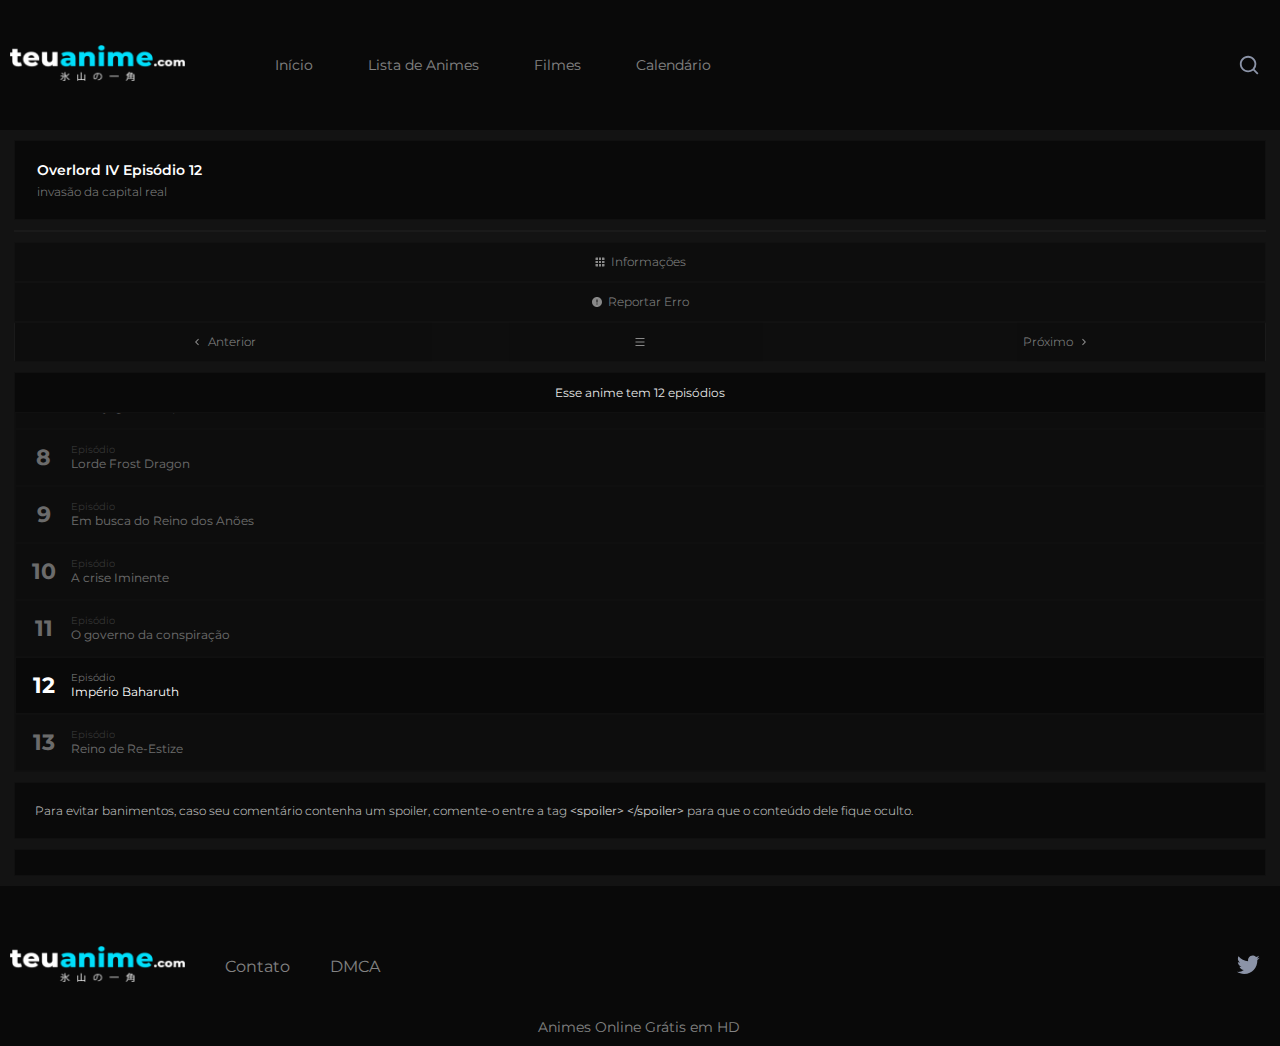
<file: episodio.html>
<!DOCTYPE html>
<html lang="pt-br">
    <head>
        <meta charset="UTF-8" />
        <meta http-equiv="X-UA-Compatible" content="IE=edge" />
        <meta name="viewport" content="width=device-width, initial-scale=1.0" />
        <title>Teu Anime - Animes Online Grátis</title>
        <link rel="stylesheet" href="style.css" />
        <!-- JWPlayer Script -->
        <script src="//content.jwplatform.com/libraries/oH2wJDod.js"></script>
    </head>
    <body onload="epList()">
        <!-- Header -->
        <header>
            <div class="header-wrapper">
                <img
                    src="images/lucide_menu.svg"
                    alt="menu"
                    id="menuIcon"
                    onclick="showMenu()"
                />
                <a href="index.html" class="logo"
                    ><img src="images/logo.png" alt="teuanime.com"
                /></a>
                <ul class="main-menu">
                    <li><a href="index.html">Início</a></li>
                    <li><a href="animes.html">Lista de Animes</a></li>
                    <li><a href="filmes.html">Filmes</a></li>
                    <li><a href="calendario.html">Calendário</a></li>
                    <a id="closeBtn" onclick="hideMenu()"
                        ><img src="images/ep_close-bold.svg" alt="x"
                    /></a>
                    <!-- NOTIFICAÇÃO -->
                    <!-- <a id="notifyBtn">Ative as Notificações :) <img src="images/notificação.svg" alt=""></a> -->
                </ul>
                <!-- PROFILE AND SEARCH AREA -->
                <div class="profile">
                    <!-- SEARCH ICON -->
                    <div id="search-icon" onclick="openSearchBar()">
                        <svg
                            xmlns="http://www.w3.org/2000/svg"
                            viewBox="0 0 24 24"
                            width="22"
                            height="22"
                        >
                            <path fill="none" d="M0 0h24v24H0z" />
                            <path
                                d="M18.031 16.617l4.283 4.282-1.415 1.415-4.282-4.283A8.96 8.96 0 0 1 11 20c-4.968 0-9-4.032-9-9s4.032-9 9-9 9 4.032 9 9a8.96 8.96 0 0 1-1.969 5.617zm-2.006-.742A6.977 6.977 0 0 0 18 11c0-3.868-3.133-7-7-7-3.868 0-7 3.132-7 7 0 3.867 3.132 7 7 7a6.977 6.977 0 0 0 4.875-1.975l.15-.15z"
                                fill="rgba(139,147,167,1)"
                            />
                        </svg>
                    </div>
                    <!-- NOTIFICAÇÃO NOTIFICATIONS/BELL ICON  -->

                    <!-- <div id="notifyIcon">
                    <svg xmlns="http://www.w3.org/2000/svg" viewBox="0 0 24 24" width="22" height="22"><path fill="none" d="M0 0h24v24H0z"/><path d="M22 20H2v-2h1v-6.969C3 6.043 7.03 2 12 2s9 4.043 9 9.031V18h1v2zM9.5 21h5a2.5 2.5 0 1 1-5 0z" fill="rgba(139,147,167,1)"/></svg>
                </div> -->

                    <!-- USER PROFILE -->
                    <!-- <div class="user-profile">
                <img src="images/rato.png" alt=":D">
                <div class="user-profile-info">
                    <p>Anonymous Dev</p>
                    <span>Editar Perfil</span>
                </div>
            </div> -->
                </div>
            </div>
        </header>
        <!-- Search bar -->
        <div class="search-bar">
            <div id="search-form">
                <input type="text" placeholder="Pesquisar animes..." />
                <div class="button centralizado">
                    <svg
                        xmlns="http://www.w3.org/2000/svg"
                        viewBox="0 0 24 24"
                        width="22"
                        height="22"
                    >
                        <path fill="none" d="M0 0h24v24H0z" />
                        <path
                            d="M18.031 16.617l4.283 4.282-1.415 1.415-4.282-4.283A8.96 8.96 0 0 1 11 20c-4.968 0-9-4.032-9-9s4.032-9 9-9 9 4.032 9 9a8.96 8.96 0 0 1-1.969 5.617zm-2.006-.742A6.977 6.977 0 0 0 18 11c0-3.868-3.133-7-7-7-3.868 0-7 3.132-7 7 0 3.867 3.132 7 7 7a6.977 6.977 0 0 0 4.875-1.975l.15-.15z"
                            fill="white"
                        />
                    </svg>
                </div>
                <div
                    class="button centralizado"
                    onclick="closeSearchBar()"
                    id="SearchCloseBtn"
                >
                    <img src="images/ep_close-bold.svg" alt="x" />
                </div>
            </div>
            <div class="search-results">
                <div class="result">
                    <div class="anime-rating">
                        <img src="images/bxs_star.svg" alt="star" />
                        6.5 / 10
                    </div>
                    <div class="anime-image">
                        <img src="images/image 3.png" alt="" />
                    </div>
                    <div class="result-info">
                        <a href="#">Aharen-san wa Hakarenai</a>
                        <span><h3 class="anime-status">em lançamento</h3></span>
                        <div>
                            <p class="anime-category">Escolar</p>
                            <p class="anime-category">Comédia</p>
                            <p class="anime-category">Fofura</p>
                            <p class="anime-category">Fofura</p>
                            <p class="anime-category">Fofura</p>
                            <p class="anime-category">Fofura</p>
                            <p class="anime-category">Fofura</p>
                            <p class="anime-category">Ação</p>
                        </div>

                        <p class="anime-episodes">13 Episódios</p>
                    </div>
                </div>
                <div class="result">
                    <div class="anime-rating">
                        <img src="images/bxs_star.svg" alt="star" />
                        6.5 / 10
                    </div>
                    <div class="anime-image">
                        <img src="images/image 3.png" alt="" />
                    </div>
                    <div class="result-info">
                        <a href="#">Aharen-san wa Hakarenai</a>
                        <span><h3 class="anime-status">em lançamento</h3></span>
                        <div>
                            <p class="anime-category">Escolar</p>
                            <p class="anime-category">Comédia</p>
                            <p class="anime-category">Fofura</p>
                            <p class="anime-category">Ação</p>
                        </div>

                        <p class="anime-episodes">13 Episódios</p>
                    </div>
                </div>
            </div>
            <!-- <a id="notifyBtn">Ative as Notificações :) <img src="images/notificação.svg" alt=""></a> -->
        </div>
        <!-- website content -->
        <div class="module episode-html">
            <div class="ep-content">
                <div class="ep-data">
                    <!-- Título e número do eisódio -->
                    <header>
                        <h1>Overlord IV Episódio 12</h1>
                        <span>invasão da capital real</span>
                    </header>
                    <!-- video do episodio -->
                    <div class="episode">
                        <div id="myElement"></div>
                        <!-- Configuração do JWPlayer -->
                        <script>
                            var playerInstance = jwplayer("myElement");
                            playerInstance.setup({
                                file: "https://drive.google.com/uc?id=1S5II62fSxJz81ZKtVI-5oYaiK2HmFHKs",
                                type: "mp4",
                                image: "images/thumb.png",
                            });
                        </script>
                    </div>
                    <!-- Botões de navegação -->
                    <div class="episode-nav">
                        <a href="#">
                            <div class="ep-info centralizado">
                                <svg
                                    xmlns="http://www.w3.org/2000/svg"
                                    viewBox="0 0 24 24"
                                    width="12"
                                    height="12"
                                >
                                    <path
                                        d="M14 10V14H10V10H14ZM16 10H21V14H16V10ZM14 21H10V16H14V21ZM16 21V16H21V20C21 20.5523 20.5523 21 20 21H16ZM14 3V8H10V3H14ZM16 3H20C20.5523 3 21 3.44772 21 4V8H16V3ZM8 10V14H3V10H8ZM8 21H4C3.44772 21 3 20.5523 3 20V16H8V21ZM8 3V8H3V4C3 3.44772 3.44772 3 4 3H8Z"
                                        fill="rgba(255,255,255,1)"
                                    ></path>
                                </svg>
                                <p>Informações</p>
                            </div>
                        </a>
                        <a href="#">
                            <div class="ep-erro centralizado">
                                <svg
                                    xmlns="http://www.w3.org/2000/svg"
                                    viewBox="0 0 24 24"
                                    width="12"
                                    height="12"
                                >
                                    <path
                                        d="M12 22C6.47715 22 2 17.5228 2 12C2 6.47715 6.47715 2 12 2C17.5228 2 22 6.47715 22 12C22 17.5228 17.5228 22 12 22ZM11 15V17H13V15H11ZM11 7V13H13V7H11Z"
                                        fill="rgba(255,255,255,1)"
                                    ></path>
                                </svg>
                                <p>Reportar Erro</p>
                            </div>
                        </a>
                        <div class="ep-list">
                            <a href="temporadas.html">
                                <div class="prev centralizado">
                                    <svg
                                        xmlns="http://www.w3.org/2000/svg"
                                        viewBox="0 0 24 24"
                                        width="12"
                                        height="12"
                                    >
                                        <path
                                            d="M10.8284 12.0007L15.7782 16.9504L14.364 18.3646L8 12.0007L14.364 5.63672L15.7782 7.05093L10.8284 12.0007Z"
                                            fill="rgba(255,255,255,1)"
                                        ></path>
                                    </svg>
                                    <p>Anterior</p>
                                </div>
                            </a>
                            <a href="#">
                                <div class="list centralizado">
                                    <svg
                                        xmlns="http://www.w3.org/2000/svg"
                                        viewBox="0 0 24 24"
                                        width="12"
                                        height="12"
                                    >
                                        <path
                                            d="M3 4H21V6H3V4ZM3 11H21V13H3V11ZM3 18H21V20H3V18Z"
                                            fill="rgba(255,255,255,1)"
                                        ></path>
                                    </svg>
                                </div>
                            </a>
                            <a href="">
                                <div class="next centralizado">
                                    <p>Próximo</p>
                                    <svg
                                        xmlns="http://www.w3.org/2000/svg"
                                        viewBox="0 0 24 24"
                                        width="12"
                                        height="12"
                                    >
                                        <path
                                            d="M13.1714 12.0007L8.22168 7.05093L9.63589 5.63672L15.9999 12.0007L9.63589 18.3646L8.22168 16.9504L13.1714 12.0007Z"
                                            fill="rgba(255,255,255,1)"
                                        ></path>
                                    </svg>
                                </div>
                            </a>
                        </div>
                    </div>
                </div>
                <!-- Lista de episódios -->
                <div class="ep-anime-list">
                    <h2 class="centralizado">Esse anime tem 12 episódios</h2>
                    <div class="ep-wrapper">
                        <ul id="ep-receptor"></ul>
                    </div>
                </div>
            </div>
            <div class="comment-warn">
                Para evitar banimentos, caso seu comentário contenha um spoiler,
                comente-o entre a tag
                <strong>&ltspoiler&gt &lt/spoiler&gt</strong> para que o
                conteúdo dele fique oculto.
            </div>
            <!-- DISQUS SCRIPT -->
            <div id="disqus_thread"></div>
            <script>
                /**
                 *  RECOMMENDED CONFIGURATION VARIABLES: EDIT AND UNCOMMENT THE SECTION BELOW TO INSERT DYNAMIC VALUES FROM YOUR PLATFORM OR CMS.
                 *  LEARN WHY DEFINING THESE VARIABLES IS IMPORTANT: https://disqus.com/admin/universalcode/#configuration-variables    */
                /*
            var disqus_config = function () {
            this.page.url = PAGE_URL;  // Replace PAGE_URL with your page's canonical URL variable
            this.page.identifier = PAGE_IDENTIFIER; // Replace PAGE_IDENTIFIER with your page's unique identifier variable
            };
            */
                (function () {
                    // DON'T EDIT BELOW THIS LINE
                    var d = document,
                        s = d.createElement("script");
                    s.src = "https://localhost-eed0gwecyh.disqus.com/embed.js";
                    s.setAttribute("data-timestamp", +new Date());
                    (d.head || d.body).appendChild(s);
                })();
            </script>
            <noscript
                >Please enable JavaScript to view the
                <a href="https://disqus.com/?ref_noscript"
                    >comments powered by Disqus.</a
                ></noscript
            >

            <script
                id="dsq-count-scr"
                src="//localhost-eed0gwecyh.disqus.com/count.js"
                async
            ></script>
        </div>

        <!-- Footer -->
        <footer>
            <div class="header-wrapper">
                <div class="left-side">
                    <a href="index.html" class="logo"
                        ><img src="images/logo.png" alt="teuanime.com"
                    /></a>
                    <a href="#">Contato</a>
                    <a href="#">DMCA</a>
                </div>
                <a href="#" id="twitterLogo">
                    <img src="images/twitter.svg" alt="twitter" />
                </a>
                <p>Animes Online Grátis em HD</p>
            </div>
        </footer>

        <!-- Meu Script -->
        <script src="main.js"></script>
    </body>
</html>
</file>
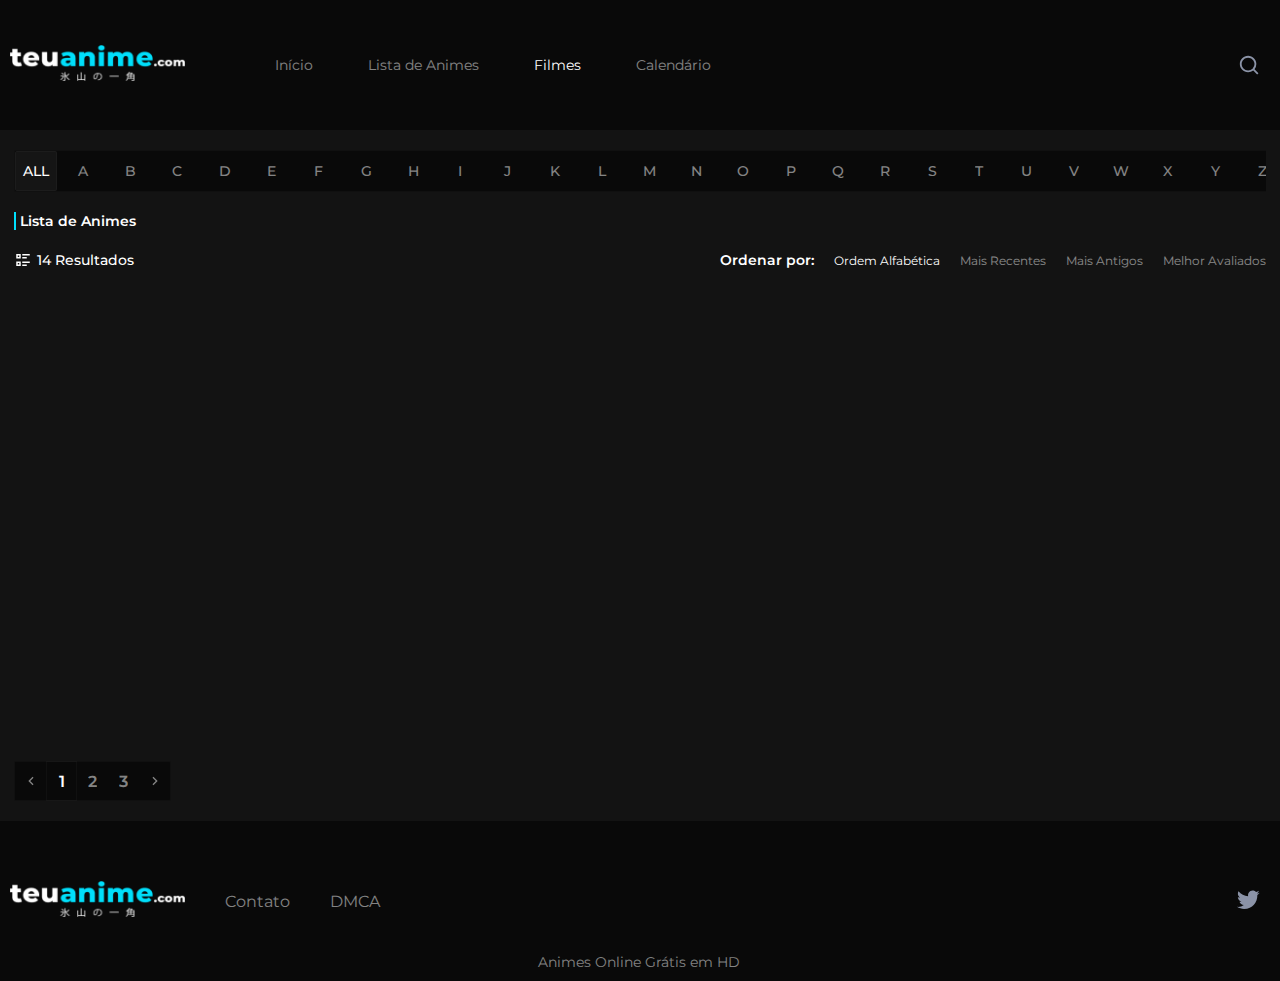
<file: filmes.html>
<!DOCTYPE html>
<html lang="pt-br">
    <head>
        <meta charset="UTF-8" />
        <meta http-equiv="X-UA-Compatible" content="IE=edge" />
        <meta name="viewport" content="width=device-width, initial-scale=1.0" />
        <title>Teu Anime - Animes Online Grátis</title>
        <link rel="stylesheet" href="style.css" />
    </head>
    <body onload="alphabet()">
        <!-- Header -->
        <header>
            <div class="header-wrapper">
                <img
                    src="images/lucide_menu.svg"
                    alt="menu"
                    id="menuIcon"
                    onclick="showMenu()"
                />
                <a href="index.html" class="logo"
                    ><img src="images/logo.png" alt="teuanime.com"
                /></a>
                <ul class="main-menu">
                    <li><a href="index.html">Início</a></li>
                    <li>
                        <a href="animes.html">Lista de Animes</a>
                    </li>
                    <li class="active"><a href="filmes.html">Filmes</a></li>
                    <li><a href="calendario.html">Calendário</a></li>
                    <a id="closeBtn" onclick="hideMenu()"
                        ><img src="images/ep_close-bold.svg" alt="x"
                    /></a>
                    <!-- NOTIFICAÇÃO -->
                    <!-- <a id="notifyBtn">Ative as Notificações :) <img src="images/notificação.svg" alt=""></a> -->
                </ul>
                <!-- PROFILE AND SEARCH AREA -->
                <div class="profile">
                    <!-- SEARCH ICON -->
                    <div id="search-icon" onclick="openSearchBar()">
                        <svg
                            xmlns="http://www.w3.org/2000/svg"
                            viewBox="0 0 24 24"
                            width="22"
                            height="22"
                        >
                            <path fill="none" d="M0 0h24v24H0z" />
                            <path
                                d="M18.031 16.617l4.283 4.282-1.415 1.415-4.282-4.283A8.96 8.96 0 0 1 11 20c-4.968 0-9-4.032-9-9s4.032-9 9-9 9 4.032 9 9a8.96 8.96 0 0 1-1.969 5.617zm-2.006-.742A6.977 6.977 0 0 0 18 11c0-3.868-3.133-7-7-7-3.868 0-7 3.132-7 7 0 3.867 3.132 7 7 7a6.977 6.977 0 0 0 4.875-1.975l.15-.15z"
                                fill="rgba(139,147,167,1)"
                            />
                        </svg>
                    </div>
                    <!-- NOTIFICAÇÃO NOTIFICATIONS/BELL ICON  -->

                    <!-- <div id="notifyIcon">
                    <svg xmlns="http://www.w3.org/2000/svg" viewBox="0 0 24 24" width="22" height="22"><path fill="none" d="M0 0h24v24H0z"/><path d="M22 20H2v-2h1v-6.969C3 6.043 7.03 2 12 2s9 4.043 9 9.031V18h1v2zM9.5 21h5a2.5 2.5 0 1 1-5 0z" fill="rgba(139,147,167,1)"/></svg>
                </div> -->

                    <!-- USER PROFILE -->
                    <!-- <div class="user-profile">
                <img src="images/rato.png" alt=":D">
                <div class="user-profile-info">
                    <p>Anonymous Dev</p>
                    <span>Editar Perfil</span>
                </div>
            </div> -->
                </div>
            </div>
        </header>
        <!-- Search bar -->
        <div class="search-bar">
            <div id="search-form">
                
                    <input type="text" placeholder="Pesquisar animes..." />
                    <div class="button centralizado">
                        <svg
                            xmlns="http://www.w3.org/2000/svg"
                            viewBox="0 0 24 24"
                            width="22"
                            height="22"
                        >
                            <path fill="none" d="M0 0h24v24H0z" />
                            <path
                                d="M18.031 16.617l4.283 4.282-1.415 1.415-4.282-4.283A8.96 8.96 0 0 1 11 20c-4.968 0-9-4.032-9-9s4.032-9 9-9 9 4.032 9 9a8.96 8.96 0 0 1-1.969 5.617zm-2.006-.742A6.977 6.977 0 0 0 18 11c0-3.868-3.133-7-7-7-3.868 0-7 3.132-7 7 0 3.867 3.132 7 7 7a6.977 6.977 0 0 0 4.875-1.975l.15-.15z"
                                fill="white"
                            />
                        </svg>
                    </div>
                    <div
                        class="button centralizado"
                        onclick="closeSearchBar()"
                        id="SearchCloseBtn"
                    >
                        <img src="images/ep_close-bold.svg" alt="x" />
                    </div>
                
            </div>
            <div class="search-results">
                <div class="result">
                    <div class="anime-rating">
                        <img src="images/bxs_star.svg" alt="star" />
                        6.5 / 10
                    </div>
                    <div class="anime-image">
                        <img src="images/image 3.png" alt="" />
                    </div>
                    <div class="result-info">
                        <a href="#">Aharen-san wa Hakarenai</a>
                        <span><h3 class="anime-status">em lançamento</h3></span>
                        <div>
                            <p class="anime-category">Escolar</p>
                            <p class="anime-category">Comédia</p>
                            <p class="anime-category">Fofura</p>
                            <p class="anime-category">Fofura</p>
                            <p class="anime-category">Fofura</p>
                            <p class="anime-category">Fofura</p>
                            <p class="anime-category">Fofura</p>
                            <p class="anime-category">Ação</p>
                        </div>

                        <p class="anime-episodes">13 Episódios</p>
                    </div>
                </div>
                <div class="result">
                    <div class="anime-rating">
                        <img src="images/bxs_star.svg" alt="star" />
                        6.5 / 10
                    </div>
                    <div class="anime-image">
                        <img src="images/image 3.png" alt="" />
                    </div>
                    <div class="result-info">
                        <a href="#">Aharen-san wa Hakarenai</a>
                        <span><h3 class="anime-status">em lançamento</h3></span>
                        <div>
                            <p class="anime-category">Escolar</p>
                            <p class="anime-category">Comédia</p>
                            <p class="anime-category">Fofura</p>
                            <p class="anime-category">Ação</p>
                        </div>

                        <p class="anime-episodes">13 Episódios</p>
                    </div>
                </div>
            </div>
            <!-- <a id="notifyBtn">Ative as Notificações :) <img src="images/notificação.svg" alt=""></a> -->
        </div>
        <!-- website content -->
        <div class="module animes-html">
            <div class="abc-wrapper">
                <ul class="abc">
                    <li class="active">ALL</li>
                    <li>A</li>
                    <li>B</li>
                    <li>C</li>
                    <li>D</li>
                    <li>E</li>
                    <li>F</li>
                    <li>G</li>
                    <li>H</li>
                    <li>I</li>
                    <li>J</li>
                    <li>K</li>
                    <li>L</li>
                    <li>M</li>
                    <li>N</li>
                    <li>O</li>
                    <li>P</li>
                    <li>Q</li>
                    <li>R</li>
                    <li>S</li>
                    <li>T</li>
                    <li>U</li>
                    <li>V</li>
                    <li>W</li>
                    <li>X</li>
                    <li>Y</li>
                    <li>Z</li>
                </ul>
            </div>
            <div class="anime-list">
                <header>
                    <h1 class="border-left-blue">Lista de Animes</h1>
                </header>
                <div class="filters">
        
                    <div class="filter-result centralizado" id="filter-result">
        
                    </div>
                    <div class="filter-wrapper">
                        <ul class="filter-type">
                            <p>Ordenar por:</p>
                            <li class="active">Ordem Alfabética</li>
                            <li>Mais Recentes</li>
                            <li>Mais Antigos</li>
                            <li>Melhor Avaliados</li>
                        </ul>
                    </div>
                </div>
                <!-- Resultado dos filtros -->
                <div class="filter-results">
        
                </div>
        
                <ul class="pagination">
        
                </ul>
            </div>
        </div>
        </div>
        <!-- Footer -->
        <footer>
            <div class="header-wrapper">
                <div class="left-side">
                    <a href="index.html" class="logo"
                        ><img src="images/logo.png" alt="teuanime.com"
                    /></a>
                    <a href="#">Contato</a>
                    <a href="#">DMCA</a>
                </div>
                <a href="#" id="twitterLogo">
                    <img src="images/twitter.svg" alt="twitter" />
                </a>
                <p>Animes Online Grátis em HD</p>
            </div>
        </footer>

        <!-- jquery  -->
        <script src="https://ajax.googleapis.com/ajax/libs/jquery/3.6.0/jquery.min.js"></script>

        <!-- Meu Script -->
        <script src="main.js"></script>
        <!-- Script da lista de animes e filtros -->
        <script src="js/lista-de-animes-e-filmes.js"></script>
    </body>
</html>
</file>
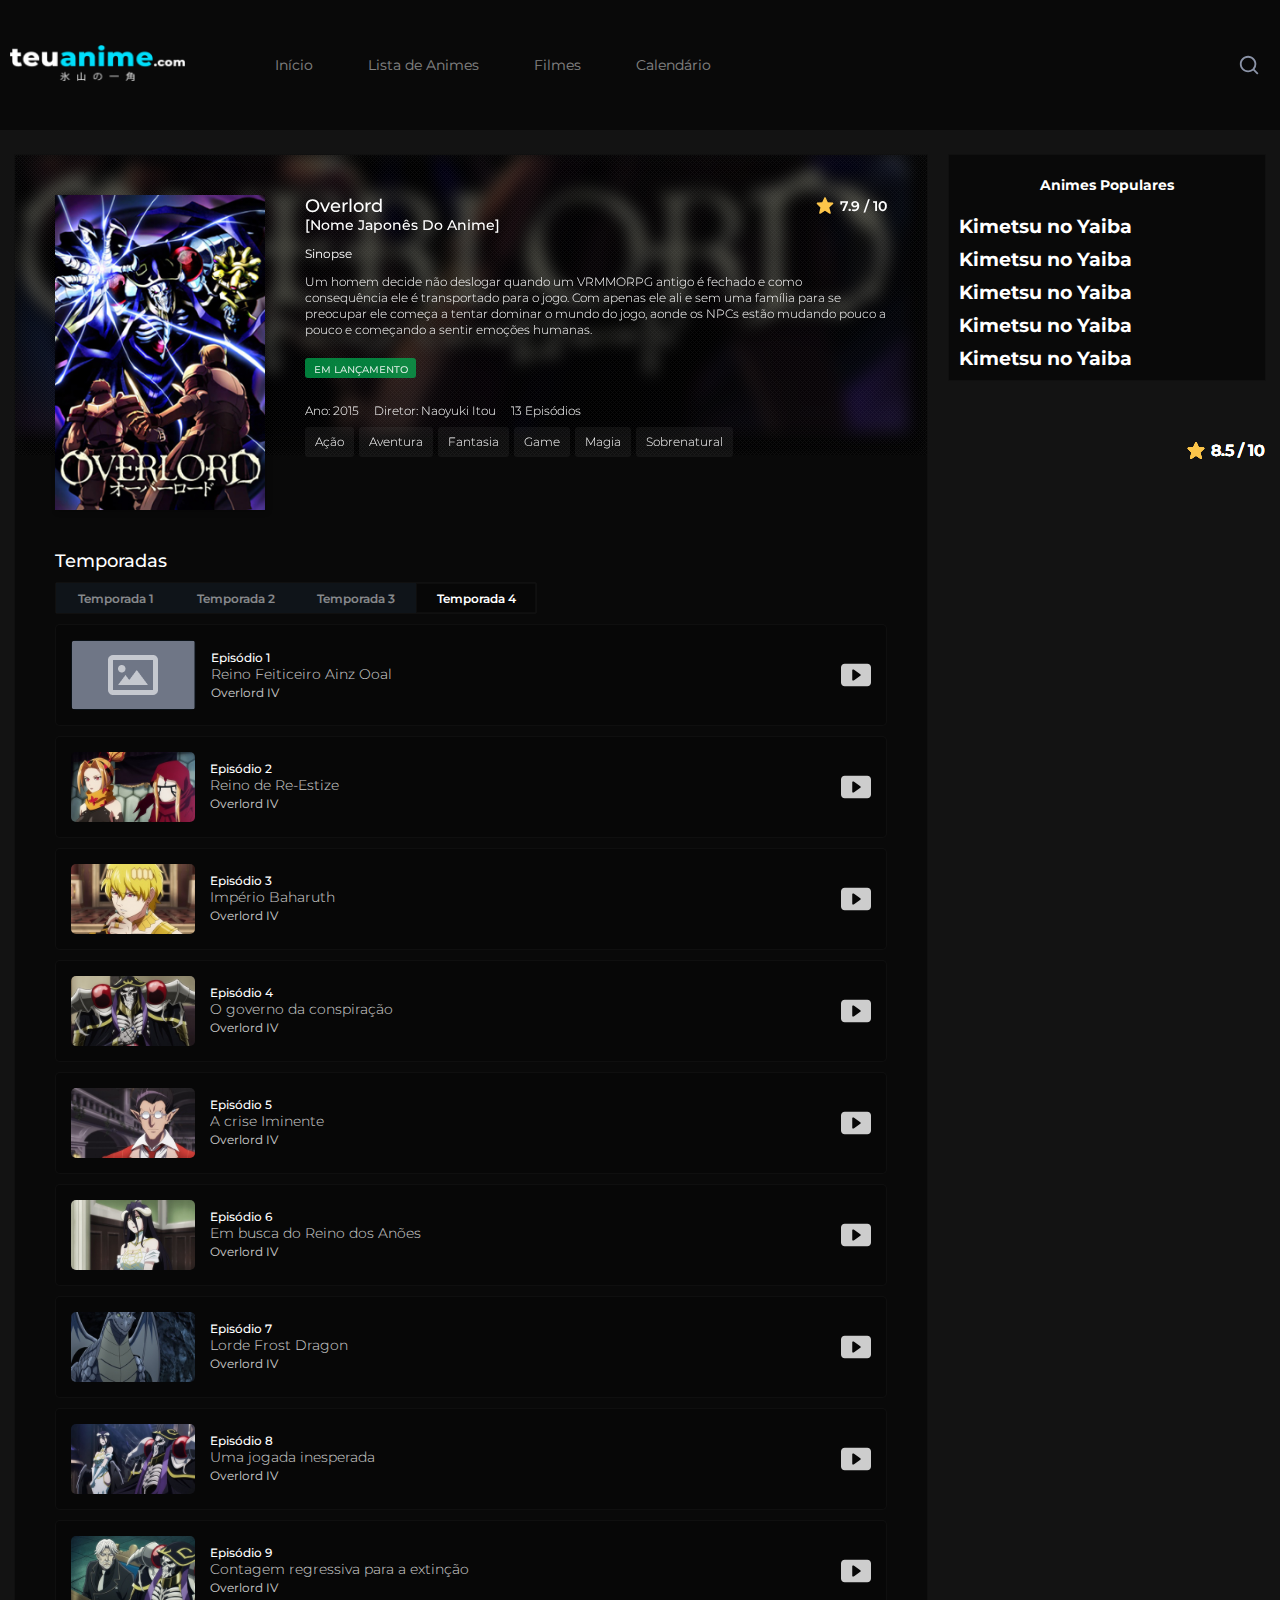
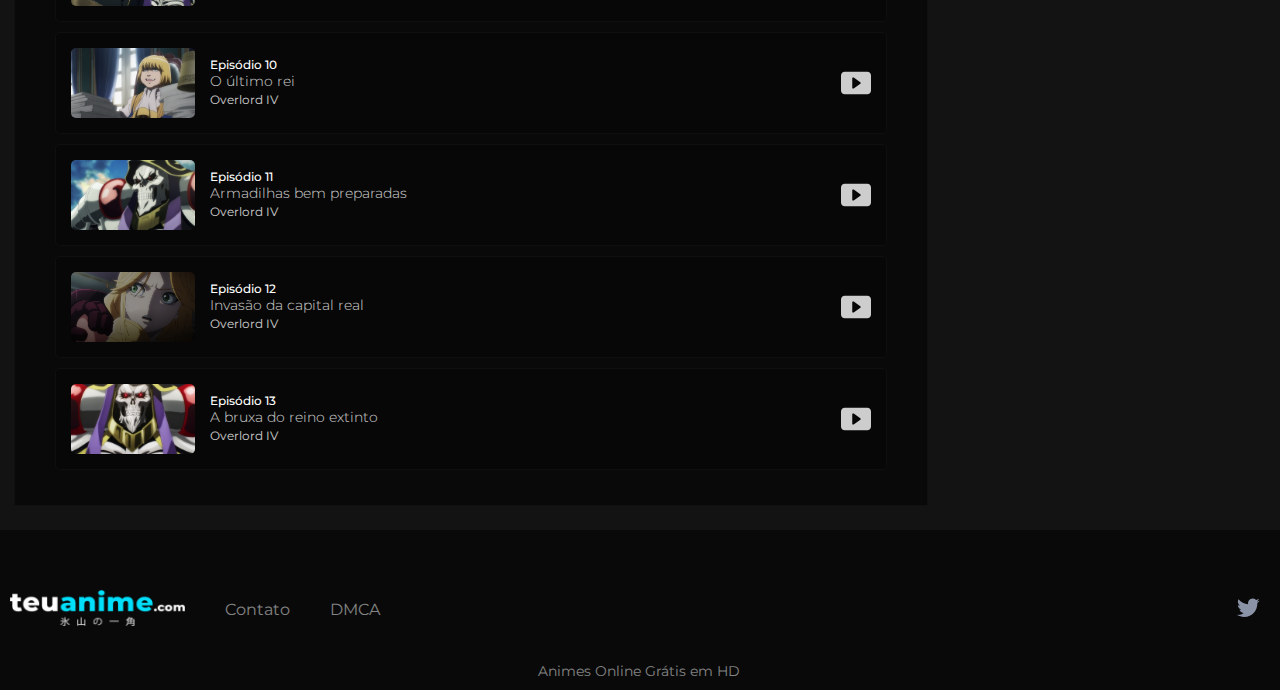
<file: temporadas.html>
<!DOCTYPE html>
<html lang="pt-br">
<head>
    <meta charset="UTF-8">
    <meta http-equiv="X-UA-Compatible" content="IE=edge">
    <meta name="viewport" content="width=device-width, initial-scale=1.0">
    <title>Teu Anime - Animes Online Grátis</title>
    <link rel="stylesheet" href="style.css">
</head>
<body onload="epList2()">
    <!-- Header -->
    <header>
        <div class="header-wrapper">
            <img src="images/lucide_menu.svg" alt="menu" id="menuIcon" onclick="showMenu()">
            <a href="index.html" class="logo"><img src="images/logo.png" alt="teuanime.com"></a href="index.html">
            <ul class="main-menu">
                <li><a href="index.html">Início</a></li>
                <li><a href="animes.html">Lista de Animes</a></li>
                <li><a href="filmes.html">Filmes</a></li>
                <li><a href="calendario.html">Calendário</a></li>
                <a id="closeBtn" onclick="hideMenu()"><img src="images/ep_close-bold.svg" alt="x"></a>
                <!-- NOTIFICAÇÃO -->
                <!-- <a id="notifyBtn">Ative as Notificações :) <img src="images/notificação.svg" alt=""></a> -->
            </ul>
            <!-- PROFILE AND SEARCH AREA -->
            <div class="profile">
                <!-- SEARCH ICON -->
                <div id="search-icon"  onclick="openSearchBar()">
                    <svg xmlns="http://www.w3.org/2000/svg" viewBox="0 0 24 24" width="22" height="22"><path fill="none" d="M0 0h24v24H0z"/><path d="M18.031 16.617l4.283 4.282-1.415 1.415-4.282-4.283A8.96 8.96 0 0 1 11 20c-4.968 0-9-4.032-9-9s4.032-9 9-9 9 4.032 9 9a8.96 8.96 0 0 1-1.969 5.617zm-2.006-.742A6.977 6.977 0 0 0 18 11c0-3.868-3.133-7-7-7-3.868 0-7 3.132-7 7 0 3.867 3.132 7 7 7a6.977 6.977 0 0 0 4.875-1.975l.15-.15z" fill="rgba(139,147,167,1)"/></svg>
                </div>
            <!-- NOTIFICAÇÃO NOTIFICATIONS/BELL ICON  -->
            
                <!-- <div id="notifyIcon">
                    <svg xmlns="http://www.w3.org/2000/svg" viewBox="0 0 24 24" width="22" height="22"><path fill="none" d="M0 0h24v24H0z"/><path d="M22 20H2v-2h1v-6.969C3 6.043 7.03 2 12 2s9 4.043 9 9.031V18h1v2zM9.5 21h5a2.5 2.5 0 1 1-5 0z" fill="rgba(139,147,167,1)"/></svg>
                </div> -->

            <!-- USER PROFILE -->
            <!-- <div class="user-profile">
                <img src="images/rato.png" alt=":D">
                <div class="user-profile-info">
                    <p>Anonymous Dev</p>
                    <span>Editar Perfil</span>
                </div>
            </div> -->
            </div>
        </div>
    </header>
    <!-- Search bar -->
    <div class="search-bar">
        <div id="search-form">
            
                <input type="text" placeholder="Pesquisar animes..." />
                <div class="button centralizado">
                    <svg
                        xmlns="http://www.w3.org/2000/svg"
                        viewBox="0 0 24 24"
                        width="22"
                        height="22"
                    >
                        <path fill="none" d="M0 0h24v24H0z" />
                        <path
                            d="M18.031 16.617l4.283 4.282-1.415 1.415-4.282-4.283A8.96 8.96 0 0 1 11 20c-4.968 0-9-4.032-9-9s4.032-9 9-9 9 4.032 9 9a8.96 8.96 0 0 1-1.969 5.617zm-2.006-.742A6.977 6.977 0 0 0 18 11c0-3.868-3.133-7-7-7-3.868 0-7 3.132-7 7 0 3.867 3.132 7 7 7a6.977 6.977 0 0 0 4.875-1.975l.15-.15z"
                            fill="white"
                        />
                    </svg>
                </div>
                <div
                    class="button centralizado"
                    onclick="closeSearchBar()"
                    id="SearchCloseBtn"
                >
                    <img src="images/ep_close-bold.svg" alt="x" />
                </div>
            
        </div>
        <div class="search-results">
            <div class="result">
                <div class="anime-rating">
                    <img src="images/bxs_star.svg" alt="star" />
                    6.5 / 10
                </div>
                <div class="anime-image">
                    <img src="images/image 3.png" alt="" />
                </div>
                <div class="result-info">
                    <a href="#">Aharen-san wa Hakarenai</a>
                    <span><h3 class="anime-status">em lançamento</h3></span>
                    <div>
                        <p class="anime-category">Escolar</p>
                        <p class="anime-category">Comédia</p>
                        <p class="anime-category">Fofura</p>
                        <p class="anime-category">Fofura</p>
                        <p class="anime-category">Fofura</p>
                        <p class="anime-category">Fofura</p>
                        <p class="anime-category">Fofura</p>
                        <p class="anime-category">Ação</p>
                    </div>

                    <p class="anime-episodes">13 Episódios</p>
                </div>
            </div>
            <div class="result">
                <div class="anime-rating">
                    <img src="images/bxs_star.svg" alt="star" />
                    6.5 / 10
                </div>
                <div class="anime-image">
                    <img src="images/image 3.png" alt="" />
                </div>
                <div class="result-info">
                    <a href="#">Aharen-san wa Hakarenai</a>
                    <span><h3 class="anime-status">em lançamento</h3></span>
                    <div>
                        <p class="anime-category">Escolar</p>
                        <p class="anime-category">Comédia</p>
                        <p class="anime-category">Fofura</p>
                        <p class="anime-category">Ação</p>
                    </div>

                    <p class="anime-episodes">13 Episódios</p>
                </div>
            </div>
        </div>
        <!-- <a id="notifyBtn">Ative as Notificações :) <img src="images/notificação.svg" alt=""></a> -->
    </div>
    <!-- website content -->
    <div class="module season">
        
        <div class="season-content">
            <!-- iNFORMAÇÕES DO ANIME, TEMPORADAS E EPISÓDIOS -->
            
            <div class="anime-container">
                <div class="anime-info">
                    <img src="images/anime-thumb.png" alt="animepic">
                    <!-- Parte que fica na imagem como se fosse a CAPA DO FACEBOOK -->
                    <div class="anime-bg">
                        <div class="anime-bg-overlay"></div>
                        <img src="images/anime-thumb.png" alt="background"> 
                    </div>
                    <div class="anime-text">
                        <div>
                            <h1>Overlord</h1>
                            <h2>[Nome Japonês do anime]</h2>
                        </div>
                        <h3>Sinopse</h3>
                        <p class="sinopse">Um homem decide não deslogar quando um VRMMORPG antigo é fechado e como consequência ele é transportado para o jogo. Com apenas ele ali e sem uma família para se preocupar ele começa a tentar dominar o mundo do jogo, aonde os NPCs estão mudando pouco a pouco e começando a sentir emoções humanas.</p>
                        <h3 class="anime-status">em lançamento</h3>
                        <div class="anime-details">
                            <div>
                                <p>Ano: 2015</p>
                                <p>Diretor: Naoyuki Itou</p>
                                <p>13 Episódios</p>
                            </div>
                            <div>
                                <p class="anime-category">Ação</p>
                                <p class="anime-category">Aventura</p>
                                <p class="anime-category">Fantasia</p>
                                <p class="anime-category">Game</p>
                                <p class="anime-category">Magia</p>
                                <p class="anime-category">Sobrenatural</p>
                            </div>
                        </div>
                    </div>
                    <div class="anime-rating">
                        <img src="images/bxs_star.svg" alt="star">
                        7.9 / 10
                    </div>
                </div>
                <div class="seasons">
                    <h2>Temporadas</h2>
                    <div class="seasons-wrapper">
                        <ul>
                            <li>Temporada 1</li>
                            <li>Temporada 2</li>
                            <li>Temporada 3</li>
                            <li class="active">Temporada 4</li>
                            <!-- <li>...</li> -->
                        </ul>
                    </div>
                    <!-- Eps adicionados via script para testar uma coisinha :> -->
                    <div class="episodios">

                    </div>
                    
                </div>
            </div>
            
            <!-- ANIMES POPULARES -->
            <div class="popular">
                <h2 class="centralizado">Animes Populares</h2>
                <ul class="animes-populares">
                    <li>
                       <div>
                        <h3>Kimetsu no Yaiba</h3>
                        <div class="anime-rating">
                            <img src="images/bxs_star.svg" alt="star">
                            8.5 / 10
                        </div>
                       </div>
                    </li>
                    <li>
                       <div>
                        <h3>Kimetsu no Yaiba</h3>
                        <div class="anime-rating">
                            <img src="images/bxs_star.svg" alt="star">
                            8.5 / 10
                        </div>
                       </div>
                    </li>
                    <li>
                       <div>
                        <h3>Kimetsu no Yaiba</h3>
                        <div class="anime-rating">
                            <img src="images/bxs_star.svg" alt="star">
                            8.5 / 10
                        </div>
                       </div>
                    </li>
                    <li>
                       <div>
                        <h3>Kimetsu no Yaiba</h3>
                        <div class="anime-rating">
                            <img src="images/bxs_star.svg" alt="star">
                            8.5 / 10
                        </div>
                       </div>
                    </li>
                    <li>
                       <div>
                        <h3>Kimetsu no Yaiba</h3>
                        <div class="anime-rating">
                            <img src="images/bxs_star.svg" alt="star">
                            8.5 / 10
                        </div>
                       </div>
                    </li>
                </ul>
            </div>
        </div>
    </div>

    <!-- Footer -->
    <footer>
          <div class="header-wrapper">
            <div class="left-side">
                <a href="index.html" class="logo"><img src="images/logo.png" alt="teuanime.com"></a href="index.html">
                <a href="#">Contato</a>
                <a href="#">DMCA</a>
            </div>
            <a href="#" id="twitterLogo">
                <img src="images/twitter.svg" alt="twitter">
            </a>
            <p>Animes Online Grátis em HD</p>  
        </div>
    </footer>

    <!-- Meu Script -->
    <script src="main.js"></script>
</body>
</html>
</file>
<file: style.css>
/* Fontes */
@import url("https://fonts.googleapis.com/css2?family=Montserrat:wght@100;200;300;400;500;600;700;800;900&display=swap");
/* font-family: 'Montserrat', sans-serif; */

/* Cores globais */
:root {
    --primary-color: #131313;
    --secondary-color: #090909;
    --main-text-color: #fff;
    --vibrant-color: #00dffb;
    --white-hover: rgba(255, 255, 255, 0.05);
}

/* CUSTOM SCROLLBAR */

::-webkit-scrollbar {
    width: 5px;
    height: 8px;
}
::-webkit-scrollbar-button {
    width: 0px;
    height: 0px;
}
::-webkit-scrollbar-thumb {
    background: #e1e1e1;
    border: 12px solid #000;
    border-radius: 30px;
}
::-webkit-scrollbar-thumb:hover {
    background: #ffffff;
}
::-webkit-scrollbar-thumb:active {
    background: #000000;
}
::-webkit-scrollbar-track {
    background: #666666;
    border: 11px solid var(--secondary-color);
    border-radius: 30px;
}
::-webkit-scrollbar-track:hover {
    background: #666666;
}
::-webkit-scrollbar-track:active {
    background: #333333;
}
::-webkit-scrollbar-corner {
    background: transparent;
}

/* Preloader da busca*/

#preloader {
    display: none;
    position: absolute;
    top: 0;
    left: 0;
    width: 100%;
    height: 100%;
    background-color: rgba(0, 0, 0, 0.1);
    z-index: 9999;
}

.loader {
    border: 5px solid #f3f3f3;
    border-top: 5px solid #0f0f0f;
    border-radius: 50%;
    width: 40px;
    height: 40px;
    animation: spin 2s linear infinite;
    position: absolute;
    top: 50%;
    left: 50%;
    transform: translate(-50%, -50%);
}

@keyframes spin {
    0% {
        transform: rotate(0deg);
    }
    100% {
        transform: rotate(360deg);
    }
}

article.article-fade-in,
a.article-fade-in {
    opacity: 0;
    margin-top: -55px;
}

.article-fade-in {
    animation: article-fade-in 750ms forwards;
}

@keyframes article-fade-in {
    0% {
        opacity: 0;
        margin-top: -55px;
    }
    47% {
        opacity: 0;
        margin-top: -55px;
    }
    100% {
        opacity: 1;
        margin-top: 0px;
    }
}

/* Configurações gerais */

* {
    margin: 0;
    padding: 0;
    box-sizing: border-box;
}

a {
    text-decoration: none;
    color: inherit;
    font-weight: 400;
}

body {
    font-family: "Montserrat", sans-serif;
    font-weight: 600;
    color: var(--main-text-color);
    background-color: var(--primary-color);
}

ul {
    list-style: none;
}

svg {
    cursor: pointer;
}

.module.season svg {
    cursor: auto;
}

.active {
    opacity: 1 !important;
}

.centralizado {
    display: flex;
    justify-content: center;
    align-items: center;
}

.max-dimensions {
    height: 100%;
    width: 100%;
}

h2.max-dimensions {
    text-align: center;
    font-size: 16px;
}

.hidden-gambiarra {
    position: absolute;
    opacity: 0;
    top: 0;
    left: 0;
}
/* Header e menus*/

header {
    height: 130px;
    width: 100%;
    background-color: var(--secondary-color);
}

.logo {
    max-width: 175px;
}

.logo img {
    width: 175px;
    height: 36px;
}

.header-wrapper {
    max-width: 1300px;
    padding: 0 10px;
    margin: 0 auto;
    height: 100%;
    display: flex;
    align-items: center;
}

.main-menu {
    display: flex;
}

.main-menu li:first-child {
    margin-left: 80px;
}

.main-menu li {
    margin-right: 35px;
    color: var(--main-text-color);
    font-size: 14px;
    opacity: 0.5;
    font-weight: 600;
    cursor: pointer;
    transition: all 0.3s;
}

.main-menu li a {
    padding: 5px 10px;
}

#closeBtn,
#notifyBtn,
#menuIcon {
    display: none;
}

.main-menu li:hover {
    opacity: 1;
}

.main-menu li:last-child {
    margin-right: 0;
}

.profile {
    margin-left: auto;
    display: flex;
    align-items: center;
    gap: 10px;
}

#search-icon,
#notifyIcon {
    width: 42px;
    height: 42px;
    padding: 10px;
    cursor: pointer;
    transition: all 0.3s;
    border-radius: 50%;
}

#search-icon:hover {
    background: rgba(255, 255, 255, 0.05);
}

#search-icon:hover path:nth-child(2) {
    fill: #fff;
}

.user-profile-overlay {
    width: 100%;
    height: 100vh;
    position: fixed;
    top: 0;
    left: 0;
    pointer-events: none;
}

.user-profile {
    display: flex;
    align-items: center;
    height: 64px;
    border: 2px solid rgba(0, 0, 0, 0.858);
    background-color: rgba(255, 166, 0, 0.845);
    padding: 0 25px;
    border-radius: 15px 15px 0 15px;
    width: 0;
    transition: all 0.3s;
    box-shadow: 5px 4px 7px -2px rgba(0, 0, 0, 0.5);
    /* position: absolute; */
    bottom: 30px;
    right: 30px;

    pointer-events: all;
}

.user-profile:hover {
    border: 2px solid rgb(0, 0, 0);
    background-color: rgb(255, 166, 0);
}

.user-profile img {
    width: 40px;
    margin-right: 15px;
    border-radius: 50%;
    border: 1px solid rgb(255, 255, 255);
}

.user-profile-info p {
    font-size: 13px;
    font-weight: 700;
    /* color: black; */
}

.user-profile-info span {
    font-size: 11px;
    font-weight: 500;
    opacity: 0.75;
    /* color: #111; */
}

.user-profile img,
.user-profile-info {
    display: none;
    opacity: 0;
}

.user-profile.active {
    animation: 0.5s showMessage forwards;
}

.user-profile.active #chadicon {
    display: block;
    opacity: 1;
    animation: 0.7s showMagic forwards;
}
.user-profile.active .user-profile-info {
    display: block;
    opacity: 1;
    animation: 0.7s showMagic forwards;
}

@keyframes showMessage {
    from {
        width: 0;
    }
    to {
        width: 410px;
    }
}

@keyframes showMagic {
    from {
        opacity: 0;
    }

    50% {
        opacity: 0.01;
    }

    to {
        opacity: 1;
    }
}

@media (max-width: 768px) {
    .user-profile {
        display: none;
    }
}
/* Search Bar */

.search-bar {
    position: fixed;
    top: 0;
    left: 0;
    z-index: 20;
    height: 100%;
    width: 100%;
    background-color: var(--primary-color);
    display: none;
    flex-direction: column;
    align-items: center;
}

/* Exibir Search Bar */
.search-bar.show {
    display: flex;
    animation: 0.8s showSearchBar forwards;
}

@keyframes showSearchBar {
    from {
        height: 0;
    }
    to {
        height: 100%;
    }
}

/* Ocultar Search Bar */

.search-bar.hide {
    animation: 0.8s hideSearchBar forwards;
}

@keyframes hideSearchBar {
    from {
        height: 100%;
    }
    to {
        height: 0;
    }
}

.search-bar #notifyBtn {
    display: flex;
    justify-content: center;
    align-items: center;
    gap: 10px;
    position: absolute;
    bottom: 12px;
    padding: 12px 36px;
    font-weight: 600;
    opacity: 0.5;
    background: #141c25;
    border: 1px solid rgba(255, 255, 255, 0.03);
    border-radius: 50px;
    cursor: pointer;
    transition: all 0.3s;
    font-size: 14px;
}

.search-bar #notifyBtn:hover {
    border: 1px solid rgba(0, 223, 251, 0.1);
    opacity: 1;
}

.search-bar #search-form {
    display: flex;
    gap: 12px;
    padding: 0 0 0 10px;
    align-items: center;
    width: 100%;
    height: 130px;
    max-width: 1300px;
    margin: 0 auto;
}

.search-bar input {
    width: calc(100% - 94px);
    margin: 0 auto;
    background-color: rgba(0, 0, 0, 0.2);
    border: 1px solid rgba(255, 255, 255, 0.1);
    height: 40px;
    border-radius: 50px;
    transition: background-color 0.3s;
    color: rgba(255, 255, 255, 1);
    padding-left: 20px;
}

.search-bar input::placeholder {
    color: rgba(255, 255, 255, 1);

    font-family: "Montserrat", sans-serif;
    font-weight: 400;
}

.search-bar input:hover {
    background-color: rgba(255, 255, 255, 0.03);
}

.search-bar input:focus-visible {
    outline: 1px solid rgba(0, 223, 251, 0.1);
}

.search-results {
    width: 100%;
    height: 80%;
    overflow-y: auto;
    background-color: var(--secondary-color);
    max-width: 1300px;
    margin: 0 auto;
    border: 1px solid rgba(255, 255, 255, 0.03);
    border-radius: 10px;
}

.result:first-child {
    margin-top: 24px !important;
}

.result:last-child {
    margin-bottom: 24px !important;
}

.result {
    position: relative;
    display: flex;
    gap: 15px;
    height: 140px;
    width: calc(100% - 48px);
    margin: 12px 24px;
    background-color: rgba(0, 0, 0, 0.2);
    border-radius: 5px;
    border: 1px solid rgba(255, 255, 255, 0.03);
    transition: all 0.3s ease-in-out;
}

.result:hover {
    background-color: rgba(0, 0, 0, 0.5);
}

.result .anime-image img {
    border-radius: 5px 0 0 5px;
    max-height: 100%;
}

.result-info {
    display: flex;
    justify-content: space-around;
    flex-direction: column;
}
.result-info a,
.result-info div,
.result-info p,
.result-info span {
    display: flex;
    align-items: center;
}

.anime-name-in-search {
    font-weight: 600;
    font-size: 14px;
}

.result-info div {
    flex-wrap: wrap;
    gap: 5px;
}

.anime-rating {
    display: flex;
    align-items: center;
    justify-content: center;
    gap: 5px;
    position: absolute;
    top: calc(50% - 10px);
    right: 15px;
}

.anime-status {
    width: 111px;
    height: 20px;
    font-weight: 600;
    font-size: 12px;
    line-height: 15px;
    display: flex;
    align-items: center;
    justify-content: center;
    text-align: center;
    font-variant: small-caps;
    color: rgba(255, 255, 255, 0.9);
    background: rgba(0, 186, 86, 0.67);
    border-radius: 3px;
}

.anime-category {
    display: flex;
    justify-content: center;
    align-items: center;
    padding: 0 10px;
    height: 30px !important;
    font-weight: 400;
    font-size: 11px;
    line-height: 13px;
    color: #ffffff;
    background: var(--white-hover);
    border-radius: 3px;
}

.anime-episodes {
    font-size: 12px;
    font-weight: 400;
}

.search-bar .button {
    cursor: pointer;
    height: 40px;
    width: 40.33px;
    border-radius: 50px;
    display: flex;
    justify-content: center;
    align-items: center;
    background-color: var(--secondary-color);
    border: 1px solid rgba(255, 255, 255, 0.1);
    transition: all 0.3s;
}

.search-bar .button:hover {
    background-color: rgba(255, 255, 255, 0.05);
}

.search-bar .button svg {
    opacity: 1;
}

/* MODULE CONTENT */

.module {
    max-width: 1300px;
    padding: 0 14px;
    margin: 24px auto;
}

/* First Slider */

.module header {
    background-color: var(--primary-color);
    display: flex;
    align-items: center;
    margin: 0 0 20px 0;
    height: 18px;
}

.module header h1,
.module header h2 {
    font-size: 14px;
    font-weight: 600;
}

.section-content h3 {
    font-size: 14px;
    font-weight: 400;
}

.module .slider-buttons {
    margin-left: auto;
}

.module .slider-buttons svg {
    transition: all 0.3s;
    fill: rgba(255, 255, 255, 0.5);
}
.module .slider-buttons svg:hover {
    fill: rgba(255, 255, 255, 1);
}
.module .slider-buttons svg:last-child {
    margin-left: 5px;
}

/* First Slider Elements */

#base-article {
    max-width: 160px;
    margin: 0 10px;
}

#base-article .poster {
    position: relative;
    width: 160px;
    height: 250px;
    overflow: hidden;
}

#base-article .poster img {
    height: 100%;
    width: 100%;
    object-fit: cover;
    transition: all 0.5s;
}

#base-article .poster .poster-overlay {
    background: rgba(0, 0, 0, 0.75);
    opacity: 0;
    transition: all 0.5s;
    width: 160px;
    height: 100%;
    position: absolute;
    top: 0;
    display: flex;
    justify-content: center;
    align-items: center;
    backdrop-filter: blur(3px);
}

#base-article:hover .poster .poster-overlay {
    opacity: 1;
}

#base-article:hover .poster .poster-overlay .play-btn {
    opacity: 0.9;
}

#base-article:hover .data h3 {
    color: var(--vibrant-color);
}

#base-article .poster .poster-overlay .play-btn {
    display: flex;
    justify-content: center;
    align-items: center;
    height: 50px;
    width: 50px;
    border-radius: 50%;
    opacity: 0;
    transition: all 1s ease-in-out;
}

#base-article .poster .poster-overlay .play-btn svg {
    transition: all 1s ease-in-out;
}

#base-article:hover .poster .poster-overlay .play-btn svg {
    transform: scale(1.5);
}

#base-article .poster .poster-overlay .rating {
    position: absolute;
    bottom: 10px;
    right: 10px;
    display: flex;
    align-items: center;
    font-size: 12px;
}

#base-article .poster .poster-overlay .rating svg {
    margin-right: 5px;
}

#base-article .data {
    text-align: center;
    margin-top: 10px;
}

#base-article .data h3 {
    font-weight: 500;
    font-size: 13px;
    overflow: hidden;
    white-space: nowrap;
    text-overflow: ellipsis;
    transition: all 0.5s ease-in-out;
}

#base-article .data h4 {
    font-weight: 700;
    font-size: 9px;
    opacity: 0.5;
}

/* GRID QUE ENGLOBA OS ULTIMOS LANÇAMENTOS E O ASIDE */

.module-content {
    margin: 24px 0;
    width: 100%;
    display: flex;
    flex-direction: column;
    gap: 24px;
}

/*  últimos lançamentos e Recentemente Adicionados */

.module header .see-more {
    margin-left: auto;
    display: flex;
    align-items: center;
    color: rgba(255, 255, 255, 0.5);
    fill: rgba(255, 255, 255, 0.5);
    font-size: 10px;
    font-weight: 400;
    transition: all 0.3s ease-in-out;
}

.module header .see-more:hover {
    color: white;
    fill: white;
}

.module-content .section-content {
    display: flex;
    gap: 20px;
    flex-wrap: wrap;
}

.section-min-height {
    min-height: 715px;
    height: 100%;
}

.module-content .section-content article {
    width: calc(100% / 4 - 15px);
}

.module-content .section-content article .poster {
    height: 175px;
    position: relative;
    overflow: hidden;
}

.module-content .section-content article .poster img {
    width: 100%;
    height: 100%;
    object-fit: cover;
    transition: all 0.5s;
}

.module-content .section-content article .poster a .poster-overlay {
    height: 100%;
    width: 100%;
    top: 0;
    position: absolute;
    display: flex;
    align-items: center;
    justify-content: center;
    background: rgba(0, 0, 0, 0.05);
    opacity: 0;
    transition: all 0.5s;
    z-index: 2;
}

.module-content .section-content article:hover .poster a .poster-overlay {
    opacity: 1;
}

.module-content
    .section-content
    article
    .poster
    a
    .poster-overlay
    .play-btn
    svg {
    transition: all 0.5s;
}

.module-content
    .section-content
    article:hover
    .poster
    a
    .poster-overlay
    .play-btn
    svg {
    transform: scale(1.3);
}

.module-content .section-content article:hover .poster img {
    filter: blur(3px);
}

.module-content .section-content article:hover .data h3 {
    color: var(--main-text-color);
}

.module-content .section-content article .poster .language,
.module-content .section-content article .poster .release-timing {
    background-color: var(--primary-color);
    border-radius: 50px;
    font-size: 10px;
    font-weight: 500;
    display: flex;
    align-items: center;
    justify-content: center;
    position: absolute;
    transition: all 0.5s;
    opacity: 1;
}

.module-content .section-content article .poster .language {
    top: 10px;
    right: 10px;
    width: 50px;
    height: 22px;
}

.module-content .section-content article .poster .release-timing {
    left: 10px;
    bottom: 10px;
    width: 75px;
    height: 25px;
}

.module-content .section-content article .data h3 {
    font-weight: 500;
    font-size: 12px;
    color: rgba(255, 255, 255, 0.5);
    transition: 0.5s;
    margin-top: 10px;
    margin-bottom: 5px;
}

.module-content .section-content article .data h3:hover {
    color: rgba(255, 255, 255, 1);
}

.module-content .section-content article .data h4 {
    font-size: 12px;
    font-weight: 500;
}

/* Footer */

footer {
    height: 160px;
    background-color: var(--secondary-color);
}

footer .header-wrapper {
    position: relative;
    display: flex;
    justify-content: space-between;
    align-items: center;
}

footer .left-side {
    display: flex;
    align-items: center;
    justify-content: center;
    gap: 40px;
}

footer .left-side a {
    color: rgba(255, 255, 255, 0.5);
    transition: all 0.3s;
}

footer .left-side a:hover {
    color: white;
}

footer p {
    position: absolute;
    width: fit-content;
    bottom: 10px;
    left: calc(50% - 204px / 2);
    font-weight: 400;
    font-size: 14px;
    line-height: 17px;
    color: rgba(255, 255, 255, 0.5);
    background-color: var(--secondary-color);
}

#twitterLogo {
    padding: 10px;
}

.twitter-logo path {
    fill: white;
    opacity: 0.75;
    transition: all 0.3s ease-in-out;
}

#twitterLogo:hover .twitter-logo path {
    opacity: 1;
}

/* Media queries da thumb dos episódios da página inicial */
@media (max-width: 1024px) {
    #menuIcon {
        display: block;
        border-radius: 15px;
        cursor: pointer;
    }

    #closeBtn {
        cursor: pointer;
    }

    .main-menu.show {
        display: flex !important;
        animation: 0.8s showMenu forwards;
    }

    @keyframes showMenu {
        from {
            opacity: 0;
            height: 0;
        }
        to {
            height: 100%;
            opacity: 1;
        }
    }

    .main-menu.hide {
        animation: 0.6s hideMenu forwards;
    }

    @keyframes hideMenu {
        from {
            opacity: 1;
            height: 100%;
        }
        to {
            height: 0;
            opacity: 0;
        }
    }

    .search-bar #notifyBtn {
        display: none;
    }

    .profile {
        margin: 0;
    }

    #notifyIcon {
        display: none;
    }

    .profile svg {
        margin-left: 0px;
    }

    .header-wrapper {
        justify-content: space-between;
    }

    .module-content .section-content article {
        width: calc(100% / 3 - 15px);
    }

    .main-menu {
        display: none;
        position: fixed;
        gap: 20px;
        justify-content: center;
        align-items: center;
        flex-direction: column;
        text-align: center;
        z-index: 15;
        top: 0;
        left: 0;
        width: 100%;
        height: 100%;
        background-color: var(--secondary-color);
    }

    .main-menu li {
        margin: 0 !important;
        padding: 10px;
    }

    #closeBtn {
        display: block;
        position: fixed;
        top: 24px;
        right: 18px;
    }

    #notifyBtn {
        position: fixed;
        bottom: 24px;
        right: 0;
        display: flex;
        align-items: center;
        font-weight: 600;
        font-size: 10px;
        line-height: 12px;
        background-color: var(--secondary-color);
        padding: 11px 24px 11px 11px;
        box-shadow: 2px 2px 4px rgba(0, 0, 0, 0.25);
        border-radius: 2px 0px 0px 2px;
    }

    #notifyBtn img {
        margin-left: 6px;
    }

    .main-menu li.active {
        width: calc(100% - 20px);
        background: var(--primary-color);
        box-shadow: 2px 2px 4px 1px rgba(0, 0, 0, 0.25);
        border-radius: 3px;
    }

    .main-menu li:hover {
        opacity: 1;
        width: calc(100% - 20px);
        background: var(--primary-color);
        box-shadow: 2px 2px 4px 1px rgba(0, 0, 0, 0.25);
        border-radius: 3px;
    }
}

@media (max-width: 425px) {
    .logo img {
        width: 140px;
        height: 28px;
    }
    header {
        height: 70px;
    }
    header .header-wrapper .logo {
        max-width: 140px;
    }

    #base-article {
        margin: 0 5px;
    }

    .episode iframe {
        height: 240px !important;
    }

    .episode iframe.warez-cdn {
        height: 355px !important;
    }

    .anime-info .anime-bg img {
        left: 0 !important;
        top: auto !important;
        bottom: 0;
    }

    .module-content .section-content article {
        width: 100%;
    }

    .module-content .section-content article .poster {
        height: fit-content;
    }

    .module-content .section-content article .data h3 {
        margin-top: 5px;
    }

    .header-wrapper {
        padding: 0px;
    }

    #menuIcon {
        padding: 10px;
    }

    .anime-rating {
        top: 375px;
        right: 0;
        z-index: 2;
        font-size: 13px;
        background-color: rgba(0, 0, 0, 0.7);
        padding: 2px 5px;
    }

    .search-bar {
        padding: 0 6px;
    }

    .result {
        flex-direction: column;

        height: fit-content;
        margin: 6px 6px 12px 6px;
        width: calc(100% - 12px);
    }

    .result .anime-image {
        position: relative;
        width: 100%;
        height: 400px;
        overflow: hidden;
    }

    .result .anime-image img {
        position: absolute;
        top: 0;
        left: 0;
        width: 100%;
        object-fit: cover;
        border: 1px solid rgba(255, 255, 255, 0.5);
        border-radius: 5px 5px 0 0;
    }

    .result-info {
        margin: 10px;
        border-radius: 0 5px 0 5px;
    }

    .result-info span,
    .result-info .anime-episodes {
        margin: 10px 0;
    }

    footer {
        height: fit-content;
    }

    footer p {
        font-size: 12px;
        position: relative;
        left: 0;
        bottom: 0;
        margin: 0 auto;
    }

    footer .header-wrapper {
        padding: 20px 0;
        flex-direction: column;
        gap: 20px;
    }

    footer .left-side {
        margin: 0 auto;
        flex-direction: column;
        gap: 20px;
    }

    footer .left-side a {
        font-size: 12px;
    }

    #twitterLogo {
        display: none;
    }
}

/* Lista de animes + Lista de filmes + Calendário*/
/* Organização dos filtros de ordem alfabética */

.border-left-blue {
    border-left: 2px solid #00dffb;
    padding-left: 4px;
}

.filters svg {
    cursor: auto;
}

.module.animes-html {
    margin: 20px auto 0 auto;
    overflow: hidden;
}

.module.calendar {
    margin: 0 auto !important;
}

.module .abc {
    width: 1270px;
    overflow: auto;
    display: flex;
    background: var(--secondary-color);
    border-radius: 2px;
    align-items: center;
    border: 1px solid rgba(255, 255, 255, 0.03);
    gap: 5.5px;
    white-space: nowrap;
}

.module .abc-wrapper {
    width: 100%;
    overflow: auto;
}

.module .abc li {
    height: 40px;
    width: 42px;
    cursor: pointer;
    display: flex;
    align-items: center;
    justify-content: center;
    opacity: 0.5;
    font-weight: 500;
    font-size: 14px;
    line-height: 20px;
    transition: opacity 0.3s;
}

.module .abc li:hover {
    opacity: 1;

    border: 1px solid rgba(255, 255, 255, 0.03);
    border-radius: 2px;
}

.module .abc li.active {
    border: 1px solid rgba(255, 255, 255, 0.03);
    opacity: 1;
    background: rgba(255, 255, 255, 0.05);
    border-radius: 2px;
}

/* Organização dos outros filtros */

.anime-list {
    margin: 20px 0;
}

.anime-list header h1 {
    display: flex;
    align-items: center;
    gap: 5px;
    font-weight: 600;
    font-size: 14px;
}

.anime-list .filters {
    display: flex;
    justify-content: space-between;
    align-items: center;
}

.anime-list .filters .filter-result {
    gap: 5px;
    font-weight: 500;
    font-size: 14px;
    line-height: 20px;
}

.anime-list .filters .filter-type {
    display: flex;
    align-items: center;
    gap: 20px;
}

.anime-list .filters .filter-type li {
    opacity: 0.5;
    font-size: 12px;
    font-weight: 400;
    cursor: pointer;
    transition: all 0.3s;
}
.anime-list .filters .filter-type li:hover {
    opacity: 1;
}
.anime-list .filters .filter-type p {
    opacity: 1;
    font-size: 14px;
    font-weight: 600;
    cursor: default;
}

.anime-list .filters .week-days {
    display: flex;
    align-items: center;
    gap: 0;
    border: 1px solid rgba(255, 255, 255, 0.03);
    border-radius: 2px;
}

.anime-list .filters .week-days li {
    height: 30px;
    opacity: 0.5;
    font-weight: 400;
    font-size: 12px;
    display: flex;
    align-items: center;
    justify-content: center;
    text-align: center;
    width: 120px;
    height: 30px;
    background: var(--secondary-color);
    transition: opacity 0.3s;
    cursor: pointer;
}

.anime-list .filters .week-days li.active,
.anime-list .filters .week-days li:hover {
    opacity: 1;
    background: var(--secondary-color);
    border: 1px solid rgba(255, 255, 255, 0.03);
}

/* Organização dos resultados da filtragem */

.anime-list .filter-results {
    display: flex;
    margin: 20px 0;
    gap: 20px;
    flex-wrap: wrap;
    min-height: 410px;
}

.filter-results #base-article {
    margin: 0;
}

@media (max-width: 500px) {
    .filter-results #base-article {
        max-width: none;
    }
    .filter-results #base-article .poster {
        width: auto;
        height: 250px;
    }
    .filter-results #base-article .poster .poster-overlay {
        width: 100%;
    }
}

.anime-list article {
    width: calc(100% / 7 - 17.15px);
}

.anime-list article .poster {
    position: relative;
    width: 165.7px;
    height: 249.52px;
    overflow: hidden;
}

.anime-list article .poster img {
    width: 100%;
    height: 100%;
    object-fit: cover;
    transition: all 0.5s ease-in-out;
}

.anime-list article .poster .poster-overlay {
    background: rgba(0, 0, 0, 0.75);
    opacity: 0;
    transition: all 0.5s ease-in-out;
    width: 100%;
    height: 100%;
    position: absolute;
    top: 0;
    display: flex;
    justify-content: center;
    align-items: center;
}

.anime-list article:hover .poster .poster-overlay {
    opacity: 0.75;
}

.anime-list article:hover .poster img {
    filter: blur(3px);
}

.anime-list article:hover .poster .poster-overlay .play-btn {
    opacity: 1;
}

.anime-list article .poster .poster-overlay .play-btn svg {
    transition: all 1s ease-in-out;
}

.anime-list article:hover .poster .poster-overlay .play-btn svg {
    transform: scale(1.5);
}

.anime-list article .poster .poster-overlay .play-btn {
    display: flex;
    justify-content: center;
    align-items: center;
    height: 50px;
    width: 50px;
    border-radius: 50%;
    /* background-color: var(--secondary-color); */
    opacity: 0;
    transition: all 1s ease-in-out;
}

.anime-list article .poster .poster-overlay .rating {
    position: absolute;
    bottom: 10px;
    right: 10px;
    display: flex;
    align-items: center;
    font-size: 10px;
}

.anime-list article .poster .poster-overlay .rating svg {
    margin-right: 5px;
}

.anime-list article .data {
    text-align: center;
    margin-top: 5px;
}

.anime-list article .data h3 {
    font-weight: 500;
    font-size: 13px;
    overflow: hidden;
    white-space: nowrap;
    text-overflow: ellipsis;
    transition: all 0.5s;
}

.anime-list article:hover .data h3 {
    color: var(--vibrant-color);
}

.anime-list article .data h4 {
    font-weight: 700;
    font-size: 9px;
    line-height: 11px;
    color: rgba(255, 255, 255, 0.5);
}

/* paginação */

.anime-list .pagination {
    display: flex;
    height: 40px;
    background-color: var(--secondary-color);
    width: fit-content;
    align-items: center;
    justify-content: center;
    margin-top: 20px;

    border-radius: 2px;
    border: 1px solid rgba(255, 255, 255, 0.03);
}

.anime-list .pagination li {
    width: 31px;
    height: 40px;
    display: flex;
    justify-content: center;
    align-items: center;
    cursor: pointer;
    opacity: 0.5;
    transition: opacity 0.3s;
}

.anime-list .pagination li.active {
    opacity: 1;
    border: 1px solid rgba(255, 255, 255, 0.03);
}

.anime-list .pagination li:hover {
    opacity: 1;
    border: 1px solid rgba(255, 255, 255, 0.03);
}

/* Media Queries de animes.html */

@media (max-width: 1024px) {
    .anime-list .filters {
        gap: 10px;
    }
    .anime-list .filters .filter-result {
        text-wrap: nowrap;
    }

    .anime-list .filter-results {
        gap: 10px;
    }

    .anime-list article .poster {
        width: auto;
        height: 280px;
    }

    .anime-list article {
        width: calc(100% / 5 - 8px);
    }

    .module .filter-wrapper {
        padding-right: 5px;
        width: 100%;
        overflow: auto;
    }
}

@media (max-width: 768px) {
    .anime-list .filters {
        flex-direction: column;
        align-items: flex-start;
        gap: 10px;
        height: auto;
    }

    .anime-list .filters .filter-type {
        width: 750px;
    }

    .anime-llist .filters .filter-type li {
        width: fit-content;
    }

    .anime-list article {
        width: calc(100% / 5 - 8px);
    }

    .anime-list .filters .week-days {
        width: 850px;
    }

    .anime-list article .poster {
        height: 350px;
    }

    .anime-list article {
        width: calc(100% / 3 - 6.67px);
    }
}

@media (max-width: 425px) {
    .anime-list article {
        width: calc(100% / 2 - 5px);
    }

    .anime-list article .poster {
        width: auto;
        height: 280px;
    }
}

@media (max-width: 375px) {
    .anime-list article .poster {
        height: 260px;
    }
}

@media (max-width: 320px) {
    .anime-list article .poster {
        height: 230px;
    }
}

/* CSS da Página do episódio ( episodio.html ) */

.module.episode-html {
    margin: 10px auto;
}

.module.episode-html header {
    margin-bottom: 0;
}

.ep-content {
    display: flex;
    gap: 10px;
}

.ep-content .ep-data {
    width: calc(100% - 330px);
    display: flex;
    flex-direction: column;
    gap: 10px;
}

.ep-content .ep-data header {
    width: 100%;
    height: 80px;
    display: flex;
    flex-direction: column;
    align-items: flex-start;
    justify-content: center;
    gap: 5px;
    background-color: var(--secondary-color);
    padding: 22px;
    border: 1px solid rgba(255, 255, 255, 0.03);
}

.ep-content .ep-data header h1 {
    font-weight: 600;
    font-size: 14px;
}

.ep-content .ep-data header span {
    font-weight: 300;
    font-size: 12px;
    color: var(--main-text-color);
    opacity: 0.5;
}

.ep-content .ep-data .episode {
    position: relative;
    display: flex;
    align-items: center;
    justify-content: center;
    cursor: pointer;
    border: 1px solid rgba(255, 255, 255, 0.03);
    width: 100%;
    height: 100%;
}

.episode iframe {
    width: calc(100% - 2px);
    height: calc(100% - 2px);
    transition: all 0.3s;
    opacity: 1;
    border: none;
}

.episode iframe.active {
    opacity: 1;
}

.episode .iframe-thumbnail {
    position: absolute;
    top: 0;
    left: 0;
    z-index: 10;
    width: 100%;
    height: 100%;
}

.episode .iframe-thumbnail img {
    width: 100%;
    height: 100%;
    object-fit: cover;
}

.episode .iframe-thumbnail svg {
    position: absolute;
    top: 50%;
    left: 50%;
    transform: translate(-50%, -50%);
    filter: drop-shadow(2px 2px 4px rgba(0, 0, 0, 0.5));
    opacity: 0.7;
    transition: all 0.3s;
}

.episode .iframe-thumbnail:hover svg {
    opacity: 1;
    transform: translate(-50%, -50%) scale(1.314);
}

.ep-content .ep-data .episode video {
    height: 100%;
    width: 100%;
}

.ep-content .ep-data .episode .ep-overlay {
    position: absolute;
}

.ep-content .ep-data .episode-nav {
    display: flex;

    flex-wrap: nowrap;
}

.ep-info,
.ep-erro,
.ep-list .prev,
.ep-list .next {
    display: flex;
    justify-content: center;
    align-items: center;
    gap: 5px;
}

.ep-content .ep-data .episode-nav .ep-info,
.ep-content .ep-data .episode-nav .ep-erro {
    height: 40px;
    width: 232.5px;
    opacity: 0.5;
    background-color: var(--secondary-color);
    border-left: 1px solid rgba(255, 255, 255, 0.03);
    border-right: 1px solid rgba(255, 255, 255, 0.03);
    border-top: 1px solid rgba(255, 255, 255, 0.03);
    border-bottom: 1px solid rgba(255, 255, 255, 0.03);
    border-radius: 2px;
    font-weight: 300;
    font-size: 12px;
    line-height: 20px;
    transition: opacity 0.3s;
}

.ep-info.active,
.ep-erro.active,
.ep-list.active,
.prev.active,
.list.active,
.next.active {
    background-color: var(--primary-color);
    border-left: 1px solid rgba(255, 255, 255, 0.03);
    border-right: 1px solid rgba(255, 255, 255, 0.03);
    border-top: 1px solid rgba(255, 255, 255, 0.03);
    border-bottom: none !important;
}

.ep-content .ep-data .episode-nav .ep-list {
    display: flex;
    align-items: center;
    justify-content: space-between;
    border: 1px solid rgba(255, 255, 255, 0.03);
    width: 485px;
    height: 40px;
    border-radius: 2px;
    font-weight: 400;
    font-size: 16px;
    line-height: 20px;
}

.ep-content .ep-data .episode-nav .ep-list .prev,
.ep-content .ep-data .episode-nav .ep-list .next {
    width: 200px;
    font-size: 12px;
    font-weight: 300;

    height: 40px;
    opacity: 0.5;
    transition: opacity 0.3s;
    background-color: var(--secondary-color);
}

.ep-content .ep-data .episode-nav .ep-list .list {
    height: 40px;
    width: 75px;
    opacity: 0.5;
    transition: opacity 0.3s;
    background-color: var(--secondary-color);
}

.ep-content .ep-data .episode-nav .ep-list .list:hover {
    opacity: 1;
    background: rgba(255, 255, 255, 0.05);
    border: 1px solid rgba(255, 255, 255, 0.03);
}
.ep-content .ep-data .episode-nav .ep-info:hover,
.ep-content .ep-data .episode-nav .ep-erro:hover {
    opacity: 1;
    background: rgba(255, 255, 255, 0.05);
}
.ep-content .ep-data .episode-nav .ep-list .prev:hover,
.ep-content .ep-data .episode-nav .ep-list .next:hover {
    opacity: 1;
    background: rgba(255, 255, 255, 0.05);
    border: 1px solid rgba(255, 255, 255, 0.03);
}

.ep-content .ep-anime-list {
    width: 100%;
    height: 625px;
    border: 1px solid rgba(255, 255, 255, 0.03);
    background-color: var(--secondary-color);
}

/* Sidebar com a lista dos eps */
.ep-anime-list {
    display: flex;
    flex-direction: column;
    width: 320px !important;
}
.ep-anime-list h2 {
    width: 100%;
    height: 40px;
    background: var(--secondary-color);
    border-bottom: 1px solid rgba(255, 255, 255, 0.03);
    font-weight: 400;
    color: #e7e7e7;
    font-size: 12px;
}

.ep-anime-list .thumb-wrapper {
    width: 140px !important;
}

.module .ep-wrapper ul li span {
    font-weight: 600;
    font-size: 20px;
    height: 60px;
    width: 60px;
    display: flex;
    justify-content: center;
    align-items: center;
}

.module .ep-wrapper ul li div p {
    font-weight: 300;
    font-size: 10px;
    color: var(--main-text-color);
    opacity: 0.5;
}

.module .ep-wrapper ul li div h3 {
    font-weight: 400;
    font-size: 12px;
    overflow: hidden;
    white-space: nowrap;
    text-overflow: ellipsis;
}

.ep-anime-list .thumb-wrapper img {
    object-fit: contain;
}
.module .ep-wrapper {
    width: 100%;
    height: 585px;
    overflow: auto;
}

/* .module .ep-wrapper ul li {
    opacity: 0.5;
    transition: opacity 0.3s;
} */

.module .ep-wrapper ul li a {
    border: 1px solid rgba(255, 255, 255, 0.03);
    padding: 5px;
    gap: 5px;
    width: 100%;
    display: flex;
    background-color: var(--primary-color);
    border-bottom: 1px solid rgba(255, 255, 255, 0.03);
    justify-content: flex-start;
    align-items: center;
    transition: all 0.3s;
    opacity: 0.4;
}

.module .ep-wrapper ul li a:hover,
.module .ep-wrapper ul li a.active {
    background-color: var(--secondary-color);
    opacity: 1;
}

.module .ep-wrapper ul li a div {
    max-width: calc(100% - 65px);

    display: flex;
    flex-direction: column;
}

.module .ep-wrapper ul li.active {
    background: rgba(255, 255, 255, 0.05);
    opacity: 1;
}

.module .ep-wrapper ul li span {
    font-weight: 700;
    font-size: 22px;
    line-height: 29px;
    height: 45px;
    width: 45px;
    display: flex;
    justify-content: center;
    align-items: center;
}

.comment-warn {
    padding: 20px;
    margin: 10px 0;
    background-color: var(--secondary-color);
    border: 1px solid rgba(255, 255, 255, 0.03);
    border-radius: 2px;
    width: calc(100% - 330px);
    font-weight: 300;
    font-size: 14px;
    opacity: 0.8;
}

.module .ep-wrapper ul li .anime-description {
    max-width: calc(100% - 145px);
    gap: 5px;
}

.module .ep-wrapper ul li .anime-description p {
    font-weight: 300;
    font-size: 12px;
    line-height: 15px;
    color: #cccccc;
}

.module .ep-wrapper ul li .anime-description h3 {
    font-weight: 500;
    max-height: 35px;
    font-size: 13px;
    line-height: 17px;
    overflow: hidden;
    word-break: break-word;
    word-wrap: break-word;
    /* white-space: nowrap; */
    text-overflow: ellipsis;
}

/* DISQUS */

#disqus_thread {
    width: calc(100% - 330px);
    margin-top: 10px;
    padding: 20px 15px 5px 15px;
    background-color: var(--secondary-color);
    border: 1px solid rgba(255, 255, 255, 0.03);
}

/*  */

.anime-information {
    padding: 20px;
    background-color: var(--secondary-color);
    border-left: 1px solid rgba(255, 255, 255, 0.03);
    border-right: 1px solid rgba(255, 255, 255, 0.03);
    border-top: none;
    border-bottom: 1px solid rgba(255, 255, 255, 0.03);
    border-radius: 2px;
    width: 100%;
    font-weight: 400;
}

.anime-information .anime-container {
    max-width: 100%;
    background-color: var(--secondary-color);
    border: none;
}

.divider {
    border: 1px solid rgba(255, 255, 255, 0.03);
    margin-bottom: 20px;
}

.divider:last-child {
    margin: 20px 0 !important;
}

.divider-interno {
    margin: 5px 0;
    border: 1px solid rgba(255, 255, 255, 0.03);
}

.name-status {
    display: flex;
    width: 100%;
    justify-content: space-between;
    align-items: center;
}

.name-status .anime-status {
    text-transform: uppercase;
    margin: 0 !important;
    height: fit-content;
    width: fit-content;
    padding: 3px 12px;
}

.anime-container .anime-info .anime-text {
    width: 100%;
}

.anime-container .anime-info .anime-text h3 {
    font-weight: 400 !important;
    font-size: 12px;
}

.anime-container .anime-info .anime-text a {
    font-size: 16px;
    color: #e0bb00;
}

.anime-container .anime-info .anime-text .ep-anime-info p {
    font-size: 16px;
}

.anime-container .anime-info .anime-text .sinopse {
    height: auto;
}

.anime-information
    .anime-container
    .anime-info
    .anime-details
    div:first-of-type {
    margin: 0 !important;
    gap: 0 !important;
}

.anime-container .anime-info .anime-details .ep-anime-info {
    display: flex;
    flex-direction: column;
}

.anime-container .anime-info .anime-text p {
    font-size: 12px;
    font-weight: 300;
}

.anime-status.censurado {
    background-color: #e53935;

    border-radius: 4px;
}

.anime-information .anime-info {
    gap: 20px;
}

.anime-information .anime-info > img {
    margin: 0;
    box-shadow: none;
    border: 1px solid rgba(255, 255, 255, 0.03);
}

.anime-information .anime-info .anime-text {
    margin: 0;
}

/* Formulário de reportar erros */

.report-form .user-profile {
    height: auto;
    padding: 8px 20px;
    margin: 0 auto;
}

.report-form .user-profile .user-profile-info h3 {
    font-size: 13px;
    font-weight: 700;
    margin-bottom: 5px;
}

.report-form .user-profile .user-profile-info p {
    font-size: 11px;
    font-weight: 500;
    opacity: 0.75;
    line-height: 0.95;
}

.report-form .user-profile img {
    margin-right: 20px;
}

/* Media Queries da página do episódio */

@media (max-width: 1300px) {
    .ep-content {
        flex-direction: column;
    }

    .ep-content .ep-data {
        width: 100%;
    }

    .episode-nav {
        flex-direction: column;
    }

    .episode-nav a {
        width: 100%;
    }

    .ep-content .ep-data .episode-nav .ep-info,
    .ep-content .ep-data .episode-nav .ep-erro,
    .ep-content .ep-data .episode-nav .ep-list,
    .ep-content .ep-data .episode-nav .ep-list .prev,
    .ep-content .ep-data .episode-nav .ep-list .next,
    .ep-content .ep-data .episode-nav .ep-list .list {
        width: 100%;
    }

    .episode iframe {
        height: 550px;
    }

    .module .ep-wrapper {
        height: 360px;
    }

    .ep-content .ep-anime-list {
        height: 400px;
        width: 100% !important;
    }

    .anime-information {
        width: 100%;

        border-bottom: none;
    }

    #disqus_thread {
        width: 100%;
    }

    .comment-warn {
        width: 100%;
        font-size: 12px;
    }
}

@media (max-width: 425px) {
    .ep-content .ep-data header {
        padding: 0 10px;
    }
    .ep-content .ep-data header h1 {
        font-size: 12px;
    }

    .ep-content .ep-data header span,
    .episode-nav p {
        font-size: 10px;
    }

    .anime-information {
        font-size: 14px;
        text-align: justify;
    }

    .ep-content .ep-data .episode .ep-overlay {
        height: 60px;
        width: 60px;
    }

    .name-status h1 {
        font-size: 17px !important;
    }

    .name-status h3 {
        font-size: 13px !important;
    }

    .anime-information .anime-info .anime-text {
        padding: 0 !important;
    }

    .anime-container .anime-info .anime-text h3,
    .anime-container .anime-info .anime-text a,
    .anime-container .anime-info .anime-text .ep-anime-info p,
    .anime-container .anime-info .anime-text p {
        font-size: 12px;
    }
}

/* TEMPORADAS */

.season-content {
    width: 100%;
    display: flex;
    gap: 20px;
}
.anime-data {
    width: calc(100% - 338px);
}

.anime-container {
    background: var(--secondary-color);
    border: 1px solid rgba(255, 255, 255, 0.03);
    max-width: calc(100% - 338px);
    width: 100%;
    min-height: 603px;
}

.anime-info {
    width: 100%;
    position: relative;
    display: flex;
}

.anime-info > img {
    width: 210px;
    height: 315px;
    margin: 40px;
    z-index: 2;
    box-shadow: 2px 2px 5px 0px rgba(0, 0, 0, 0.25);
}

.anime-info .anime-bg {
    position: absolute;
    top: 0;
    left: 0;
    height: 300px;
    width: 100%;
    overflow: hidden;
}

.anime-info .anime-bg .anime-bg-overlay {
    z-index: 1;
    width: 100%;
    height: 100%;
    position: absolute;
    box-shadow: inset 1px 1px 15px var(--secondary-color);
}

.anime-info .anime-bg img {
    position: absolute;
    left: calc(50% - 950px / 2);
    top: -1091px;
    z-index: 0;
    width: 100%;
}

.anime-info .anime-bg::before {
    content: "";
    position: absolute;
    left: 0;
    top: 0;
    width: 100%;
    height: 100%;
    -webkit-backdrop-filter: blur(8px);
    backdrop-filter: blur(8px);
    background-color: rgba(0, 0, 0, 0.7);
    z-index: 1;
}

.anime-info .anime-bg::after {
    content: "";
    background: url(images/pattern-populares.png);
    display: block;
    width: 100%;
    height: 100%;
    left: 0;
    position: absolute;
    top: 0;
    opacity: 0.05;
    z-index: 1;
}

.anime-info .anime-text {
    z-index: 2;
    margin: 40px 40px 40px 0;
    height: fit-content;
    display: flex;
    flex-direction: column;
    gap: 10px;
}

.anime-info .anime-text h1 {
    font-weight: 500;
    font-size: 18px;
    text-transform: capitalize;
    color: #ffffff;
}
.anime-info .anime-text h2 {
    font-weight: 500;
    font-size: 14px;
    line-height: 17px;
    text-transform: capitalize;
    color: #ffffff;
}
.anime-info .anime-text h3 {
    font-weight: 700;
    font-size: 16px;
    line-height: 20px;
}
.anime-info .anime-text p {
    font-weight: 500;
    font-size: 13px;
    line-height: 16px;
    /* text-transform: capitalize; */
}

.anime-info .anime-text .sinopse {
    height: 100px;
    overflow: auto;
}

.anime-info .anime-text .anime-status {
    margin-top: 10px;
    font-weight: 600;
    font-size: 12px;
    line-height: 15px;
    display: flex;
    align-items: center;
    text-align: center;
    font-variant: small-caps;
    color: rgba(255, 255, 255, 0.9);
}

.anime-info .anime-rating {
    z-index: 2;
    top: 40px;
    right: 40px;
    font-size: 14px;
    font-weight: 600;
}

.anime-info .anime-details {
    display: flex;
    z-index: 2;
    flex-direction: column;
    gap: 8px;
}

.anime-info .anime-details div:first-of-type {
    margin-top: 15px;
    gap: 15px;
}

.anime-info .anime-details div {
    display: flex;
    flex-wrap: wrap;
    gap: 5px;
}

/* Parte das temporadas e episodios */

.seasons {
    display: flex;
    flex-direction: column;
    gap: 10px;
    margin: 0 40px 35px 40px;
}

.seasons h2 {
    font-weight: 500;
    font-size: 18px;
    color: #ffffff;
}

.seasons ul {
    display: flex;
    border-radius: 2px;
    border: 1px solid rgba(255, 255, 255, 0.03);
    width: fit-content;
}

.seasons ul li {
    height: 30px;
    width: 120px;
    display: flex;
    align-items: center;
    justify-content: center;
    background: rgba(20, 28, 37, 0.6);
    font-weight: 600;
    font-size: 12px;
    line-height: 15px;
    display: flex;
    align-items: center;
    text-align: center;
    color: rgba(255, 255, 255, 0.5);
    transition: background-color 0.4s;
    cursor: pointer;
}

.seasons ul li.active {
    color: #ffffff;
    background: rgba(0, 0, 0, 0.15);
    border: 1px solid rgba(255, 255, 255, 0.03);
}

.seasons ul li:hover {
    color: #ffffff;
    background: rgba(0, 0, 0, 0.15);
    border: 1px solid rgba(255, 255, 255, 0.03);
}

/* Parte dos episódios */

.seasons .episodios {
    display: flex;
    flex-direction: column;
    gap: 10px;
    /* height: 550px; */
    overflow: auto;
}

.seasons .episodios .episodio {
    position: relative;
    display: flex;
    align-items: center;
    gap: 15px;
    padding: 15px;
    /* margin-right: 5px; */
    background: rgba(0, 0, 0, 0.15);
    border: 1px solid rgba(255, 255, 255, 0.03);
    border-radius: 5px;
    transition: background-color 0.3s;
}

.seasons .episodios .episodio:hover {
    background: rgba(0, 0, 0, 0.05);
    /* border: 1px solid rgba(255, 255, 255, 0.1); */
}

.seasons .episodios .episodio #ep-thumb {
    max-width: 125px;
    max-height: 70px;
    border-radius: 5px;
}

.seasons .episodios .episodio div {
    display: flex;
    flex-direction: column;
    justify-content: space-between;
}

.seasons .episodios h3 {
    font-weight: 500;
    font-size: 12px;
}
.seasons .episodios p {
    font-weight: 300;
    font-size: 14px;
    color: var(--main-text-color);
    opacity: 0.8;
}
.seasons .episodios p strong {
    font-weight: 400;
    font-size: 12px;
}

.seasons .episodios .episodio #ep-play-btn {
    position: absolute;
    cursor: pointer;
    top: calc(50% - 15px);
    right: 15px;
}

.seasons .episodios details {
    padding: 15px 10px;
    background-color: var(--secondary-color);
    opacity: 0.8;
    transition: all 0.5s ease-in-out;
    max-height: 49px;
    cursor: pointer;
    font-size: 16px;
    font-weight: 500;
}

.seasons .episodios details:hover {
    opacity: 1;
}

.seasons .episodios details[open] {
    max-height: 4000px;
}

.seasons .episodios details[open],
.seasons .episodios details {
    user-select: none;
}

.seasons .episodios details[open] summary {
    margin-bottom: 15px;
}

.seasons .episodios details summary {
    cursor: pointer;
    list-style: none; /* Remove o ícone padrão */
    display: flex;
    justify-content: space-between;
    align-items: center;
    width: 100%;
    padding-left: 5px;
}

.seasons .episodios details summary::after {
    padding-right: 5px;
    content: "\25B6"; /* Código unicode para uma seta direcional à direita */
    font-size: 14px; /* Tamanho do ícone */
    transition: transform 0.3s ease-in-out; /* Adiciona transição para o ícone */
}

.seasons .episodios details[open] summary::after {
    transform: rotate(
        90deg
    ); /* Rotaciona o ícone quando o summary estiver ativo */
}

/* animes populares */

.popular {
    width: 318px;
    background-color: var(--secondary-color);
    height: fit-content;
    border: 1px solid rgba(255, 255, 255, 0.03);
    display: flex;
    flex-direction: column;
    align-items: flex-start;
    padding: 10px;
    gap: 10px;
}

.popular h2 {
    font-weight: 700;
    font-size: 14px;
    line-height: 17px;
    height: 40px;
    width: 100%;
}

.popular .animes-populares {
    width: 100%;
    display: flex;
    flex-direction: column;
    gap: 10px;
}

.popular .animes-populares li a {
    height: 120px;
    width: 100%;
    display: flex;
    align-items: flex-end;
    box-shadow: inset 0px -25px 20px rgba(0, 0, 0, 0.8);
    transition: all 0.3s ease-in-out;
    position: relative;
}

.popular .animes-populares li a:hover {
    box-shadow: inset 0px -50px 40px rgba(0, 0, 0, 1);
}

.popular .animes-populares li a > div {
    display: flex;
    justify-content: space-between;
    align-items: flex-end;
    padding: 5px;
    width: 100%;
}

.popular .animes-populares li a h3 {
    font-weight: 300;
    font-size: 12px;
    transition: all 0.3s;
    opacity: 0.75;
}
.popular .animes-populares li a:hover h3 {
    font-weight: 500;
    opacity: 1;
}
.popular .animes-populares li a div .anime-rating {
    position: absolute;
    font-size: 10px;
    right: 4px;
    top: 4px;
}

.popular .animes-populares li a div .anime-rating svg {
    height: 12px;
    width: 12px;
}

/* Media Querie da página do anime */

@media (max-width: 1024px) {
    .season-content {
        flex-direction: column;
        align-items: center;
    }

    .anime-container {
        max-width: 100%;
    }
}

@media (max-width: 768px) {
    .anime-info .anime-text {
        margin: 20px 20px 20px 0;
    }

    .anime-info > img {
        margin: 20px;
    }

    .anime-info .anime-details div:first-of-type {
        margin-top: 50px;
    }
}

@media (max-width: 500px) {
    .anime-info .anime-details div:first-of-type {
        margin-top: 0px;
    }
    .anime-info {
        flex-direction: column;
        align-items: center;
    }

    .anime-info .anime-bg .anime-bg-overlay {
        box-shadow: inset 0 0 50px black;
    }

    .anime-info > img {
        margin: 40px auto 20px auto;
        box-shadow: 3px -3px 15px 2px rgb(0 0 0);
    }

    .anime-container .anime-info .anime-text h3 {
        margin-right: auto;
    }

    .anime-info .anime-rating {
        z-index: 2;
        top: 275px;
        right: 5px;
    }

    .anime-info .anime-text {
        margin: 0;
        text-align: center;
        max-width: 100%;
        padding: 0 10px;
    }

    .anime-info .anime-details div:last-child {
        padding-bottom: 10px;
    }

    .anime-info .anime-rating {
        background-color: transparent;
        font-size: 12px;
        font-weight: 500;
    }

    .seasons .episodios details {
        padding: 5px;
        font-size: 12px;
        font-weight: 400;
    }

    .anime-category {
        width: fit-content;
        white-space: nowrap;
    }

    .anime-info .anime-details {
        overflow: hidden !important;
    }

    .anime-category-wrapper {
        flex-wrap: nowrap !important;
        overflow: auto;
    }

    .seasons h2 {
        font-size: 14px;
    }

    .anime-info .anime-details {
        overflow: auto;
    }

    .anime-info .anime-text .sinopse {
        text-align: justify;
    }

    .anime-info .anime-text .anime-status {
        margin: 0 auto 0 0;
    }

    .seasons {
        margin: 0;
        padding: 10px;
    }

    .seasons .episodios .episodio #ep-thumb {
        max-width: 100px;
        max-height: 56px;
    }

    .seasons .episodios .episodio #ep-play-btn {
        display: none;
    }

    .seasons .seasons-wrapper {
        width: 100%;
        padding: 10px 0;
        overflow: auto;
    }

    .popular {
        width: 100%;
    }

    .popular .animes-populares li a {
        height: 120px;
    }

    .popular .anime-rating {
        background-color: rgba(0, 0, 0, 0) !important;
    }
}

@media (max-width: 375px) {
    .module.season {
        margin: 10px auto;
    }
}
</file>
<file: teuanime/style.css>
/* Fontes */
@import url("https://fonts.googleapis.com/css2?family=Montserrat:wght@100;200;300;400;500;600;700;800;900&display=swap");
/* font-family: 'Montserrat', sans-serif; */

/* Cores globais */
:root {
    --primary-color: #131313;
    --secondary-color: #090909;
    --main-text-color: #fff;
    --vibrant-color: #00dffb;
    --white-hover: rgba(255, 255, 255, 0.05);
}

/* CUSTOM SCROLLBAR */

::-webkit-scrollbar {
    width: 5px;
    height: 8px;
}
::-webkit-scrollbar-button {
    width: 0px;
    height: 0px;
}
::-webkit-scrollbar-thumb {
    background: #e1e1e1;
    border: 12px solid #000;
    border-radius: 30px;
}
::-webkit-scrollbar-thumb:hover {
    background: #ffffff;
}
::-webkit-scrollbar-thumb:active {
    background: #000000;
}
::-webkit-scrollbar-track {
    background: #666666;
    border: 11px solid var(--secondary-color);
    border-radius: 30px;
}
::-webkit-scrollbar-track:hover {
    background: #666666;
}
::-webkit-scrollbar-track:active {
    background: #333333;
}
::-webkit-scrollbar-corner {
    background: transparent;
}

/* Preloader da busca*/

#preloader {
    display: none;
    position: absolute;
    top: 0;
    left: 0;
    width: 100%;
    height: 100%;
    background-color: rgba(0, 0, 0, 0.1);
    z-index: 9999;
}

.loader {
    border: 5px solid #f3f3f3;
    border-top: 5px solid #0f0f0f;
    border-radius: 50%;
    width: 40px;
    height: 40px;
    animation: spin 2s linear infinite;
    position: absolute;
    top: 50%;
    left: 50%;
    transform: translate(-50%, -50%);
}

@keyframes spin {
    0% {
        transform: rotate(0deg);
    }
    100% {
        transform: rotate(360deg);
    }
}

article.article-fade-in,
a.article-fade-in {
    opacity: 0;
    margin-top: -55px;
}

.article-fade-in {
    animation: article-fade-in 750ms forwards;
}

@keyframes article-fade-in {
    0% {
        opacity: 0;
        margin-top: -55px;
    }
    47% {
        opacity: 0;
        margin-top: -55px;
    }
    100% {
        opacity: 1;
        margin-top: 0px;
    }
}

/* Configurações gerais */

* {
    margin: 0;
    padding: 0;
    box-sizing: border-box;
}

a {
    text-decoration: none;
    color: inherit;
    font-weight: 400;
}

body {
    font-family: "Montserrat", sans-serif;
    font-weight: 600;
    color: var(--main-text-color);
    background-color: var(--primary-color);
}

ul {
    list-style: none;
}

svg {
    cursor: pointer;
}

.module.season svg {
    cursor: auto;
}

.active {
    opacity: 1 !important;
}

.centralizado {
    display: flex;
    justify-content: center;
    align-items: center;
}

.max-dimensions {
    height: 100%;
    width: 100%;
}

h2.max-dimensions {
    text-align: center;
    font-size: 16px;
}

.hidden-gambiarra {
    position: absolute;
    opacity: 0;
    top: 0;
    left: 0;
}
/* Header e menus*/

header {
    height: 130px;
    width: 100%;
    background-color: var(--secondary-color);
}

.logo {
    max-width: 175px;
}

.logo img {
    width: 175px;
    height: 36px;
}

.header-wrapper {
    max-width: 1300px;
    padding: 0 10px;
    margin: 0 auto;
    height: 100%;
    display: flex;
    align-items: center;
}

.main-menu {
    display: flex;
}

.main-menu li:first-child {
    margin-left: 80px;
}

.main-menu li {
    margin-right: 35px;
    color: var(--main-text-color);
    font-size: 14px;
    opacity: 0.5;
    font-weight: 600;
    cursor: pointer;
    transition: all 0.3s;
}

.main-menu li a {
    padding: 5px 10px;
}

#closeBtn,
#notifyBtn,
#menuIcon {
    display: none;
}

.main-menu li:hover {
    opacity: 1;
}

.main-menu li:last-child {
    margin-right: 0;
}

.profile {
    margin-left: auto;
    display: flex;
    align-items: center;
    gap: 10px;
}

#search-icon,
#notifyIcon {
    width: 42px;
    height: 42px;
    padding: 10px;
    cursor: pointer;
    transition: all 0.3s;
    border-radius: 50%;
}

#search-icon:hover {
    background: rgba(255, 255, 255, 0.05);
}

#search-icon:hover path:nth-child(2) {
    fill: #fff;
}

.user-profile-overlay {
    width: 100%;
    height: 100vh;
    position: fixed;
    top: 0;
    left: 0;
    pointer-events: none;
}

.user-profile {
    display: flex;
    align-items: center;
    height: 64px;
    border: 2px solid rgba(0, 0, 0, 0.858);
    background-color: rgba(255, 166, 0, 0.845);
    padding: 0 25px;
    border-radius: 15px 15px 0 15px;
    width: 0;
    transition: all 0.3s;
    box-shadow: 5px 4px 7px -2px rgba(0, 0, 0, 0.5);
    /* position: absolute; */
    bottom: 30px;
    right: 30px;

    pointer-events: all;
}

.user-profile:hover {
    border: 2px solid rgb(0, 0, 0);
    background-color: rgb(255, 166, 0);
}

.user-profile img {
    width: 40px;
    margin-right: 15px;
    border-radius: 50%;
    border: 1px solid rgb(255, 255, 255);
}

.user-profile-info p {
    font-size: 13px;
    font-weight: 700;
    /* color: black; */
}

.user-profile-info span {
    font-size: 11px;
    font-weight: 500;
    opacity: 0.75;
    /* color: #111; */
}

.user-profile img,
.user-profile-info {
    display: none;
    opacity: 0;
}

.user-profile.active {
    animation: 0.5s showMessage forwards;
}

.user-profile.active #chadicon {
    display: block;
    opacity: 1;
    animation: 0.7s showMagic forwards;
}
.user-profile.active .user-profile-info {
    display: block;
    opacity: 1;
    animation: 0.7s showMagic forwards;
}

@keyframes showMessage {
    from {
        width: 0;
    }
    to {
        width: 410px;
    }
}

@keyframes showMagic {
    from {
        opacity: 0;
    }

    50% {
        opacity: 0.01;
    }

    to {
        opacity: 1;
    }
}

@media (max-width: 768px) {
    .user-profile {
        display: none;
    }
}
/* Search Bar */

.search-bar {
    position: fixed;
    top: 0;
    left: 0;
    z-index: 20;
    height: 100%;
    width: 100%;
    background-color: var(--primary-color);
    display: none;
    flex-direction: column;
    align-items: center;
}

/* Exibir Search Bar */
.search-bar.show {
    display: flex;
    animation: 0.8s showSearchBar forwards;
}

@keyframes showSearchBar {
    from {
        height: 0;
    }
    to {
        height: 100%;
    }
}

/* Ocultar Search Bar */

.search-bar.hide {
    animation: 0.8s hideSearchBar forwards;
}

@keyframes hideSearchBar {
    from {
        height: 100%;
    }
    to {
        height: 0;
    }
}

.search-bar #notifyBtn {
    display: flex;
    justify-content: center;
    align-items: center;
    gap: 10px;
    position: absolute;
    bottom: 12px;
    padding: 12px 36px;
    font-weight: 600;
    opacity: 0.5;
    background: #141c25;
    border: 1px solid rgba(255, 255, 255, 0.03);
    border-radius: 50px;
    cursor: pointer;
    transition: all 0.3s;
    font-size: 14px;
}

.search-bar #notifyBtn:hover {
    border: 1px solid rgba(0, 223, 251, 0.1);
    opacity: 1;
}

.search-bar #search-form {
    display: flex;
    gap: 12px;
    padding: 0 0 0 10px;
    align-items: center;
    width: 100%;
    height: 130px;
    max-width: 1300px;
    margin: 0 auto;
}

.search-bar input {
    width: calc(100% - 94px);
    margin: 0 auto;
    background-color: rgba(0, 0, 0, 0.2);
    border: 1px solid rgba(255, 255, 255, 0.1);
    height: 40px;
    border-radius: 50px;
    transition: background-color 0.3s;
    color: rgba(255, 255, 255, 1);
    padding-left: 20px;
}

.search-bar input::placeholder {
    color: rgba(255, 255, 255, 1);

    font-family: "Montserrat", sans-serif;
    font-weight: 400;
}

.search-bar input:hover {
    background-color: rgba(255, 255, 255, 0.03);
}

.search-bar input:focus-visible {
    outline: 1px solid rgba(0, 223, 251, 0.1);
}

.search-results {
    width: 100%;
    height: 80%;
    overflow-y: auto;
    background-color: var(--secondary-color);
    max-width: 1300px;
    margin: 0 auto;
    border: 1px solid rgba(255, 255, 255, 0.03);
    border-radius: 10px;
}

.result:first-child {
    margin-top: 24px !important;
}

.result:last-child {
    margin-bottom: 24px !important;
}

.result {
    position: relative;
    display: flex;
    gap: 15px;
    height: 140px;
    width: calc(100% - 48px);
    margin: 12px 24px;
    background-color: rgba(0, 0, 0, 0.2);
    border-radius: 5px;
    border: 1px solid rgba(255, 255, 255, 0.03);
    transition: all 0.3s ease-in-out;
}

.result:hover {
    background-color: rgba(0, 0, 0, 0.5);
}

.result .anime-image img {
    border-radius: 5px 0 0 5px;
    max-height: 100%;
}

.result-info {
    display: flex;
    justify-content: space-around;
    flex-direction: column;
}
.result-info a,
.result-info div,
.result-info p,
.result-info span {
    display: flex;
    align-items: center;
}

.anime-name-in-search {
    font-weight: 600;
    font-size: 14px;
}

.result-info div {
    flex-wrap: wrap;
    gap: 5px;
}

.anime-rating {
    display: flex;
    align-items: center;
    justify-content: center;
    gap: 5px;
    position: absolute;
    top: calc(50% - 10px);
    right: 15px;
}

.anime-status {
    width: 111px;
    height: 20px;
    font-weight: 600;
    font-size: 12px;
    line-height: 15px;
    display: flex;
    align-items: center;
    justify-content: center;
    text-align: center;
    font-variant: small-caps;
    color: rgba(255, 255, 255, 0.9);
    background: rgba(0, 186, 86, 0.67);
    border-radius: 3px;
}

.anime-category {
    display: flex;
    justify-content: center;
    align-items: center;
    padding: 0 10px;
    height: 30px !important;
    font-weight: 400;
    font-size: 11px;
    line-height: 13px;
    color: #ffffff;
    background: var(--white-hover);
    border-radius: 3px;
}

.anime-episodes {
    font-size: 12px;
    font-weight: 400;
}

.search-bar .button {
    cursor: pointer;
    height: 40px;
    width: 40.33px;
    border-radius: 50px;
    display: flex;
    justify-content: center;
    align-items: center;
    background-color: var(--secondary-color);
    border: 1px solid rgba(255, 255, 255, 0.1);
    transition: all 0.3s;
}

.search-bar .button:hover {
    background-color: rgba(255, 255, 255, 0.05);
}

.search-bar .button svg {
    opacity: 1;
}

/* MODULE CONTENT */

.module {
    max-width: 1300px;
    padding: 0 14px;
    margin: 24px auto;
}

/* First Slider */

.module header {
    background-color: var(--primary-color);
    display: flex;
    align-items: center;
    margin: 0 0 20px 0;
    height: 18px;
}

.module header h1,
.module header h2 {
    font-size: 14px;
    font-weight: 600;
}

.section-content h3 {
    font-size: 14px;
    font-weight: 400;
}

.module .slider-buttons {
    margin-left: auto;
}

.module .slider-buttons svg {
    transition: all 0.3s;
    fill: rgba(255, 255, 255, 0.5);
}
.module .slider-buttons svg:hover {
    fill: rgba(255, 255, 255, 1);
}
.module .slider-buttons svg:last-child {
    margin-left: 5px;
}

/* First Slider Elements */

#base-article {
    max-width: 160px;
    margin: 0 10px;
}

#base-article .poster {
    position: relative;
    width: 160px;
    height: 250px;
    overflow: hidden;
}

#base-article .poster img {
    height: 100%;
    width: 100%;
    object-fit: cover;
    transition: all 0.5s;
}

#base-article .poster .poster-overlay {
    background: rgba(0, 0, 0, 0.75);
    opacity: 0;
    transition: all 0.5s;
    width: 160px;
    height: 100%;
    position: absolute;
    top: 0;
    display: flex;
    justify-content: center;
    align-items: center;
    backdrop-filter: blur(3px);
}

#base-article:hover .poster .poster-overlay {
    opacity: 1;
}

#base-article:hover .poster .poster-overlay .play-btn {
    opacity: 0.9;
}

#base-article:hover .data h3 {
    color: var(--vibrant-color);
}

#base-article .poster .poster-overlay .play-btn {
    display: flex;
    justify-content: center;
    align-items: center;
    height: 50px;
    width: 50px;
    border-radius: 50%;
    opacity: 0;
    transition: all 1s ease-in-out;
}

#base-article .poster .poster-overlay .play-btn svg {
    transition: all 1s ease-in-out;
}

#base-article:hover .poster .poster-overlay .play-btn svg {
    transform: scale(1.5);
}

#base-article .poster .poster-overlay .rating {
    position: absolute;
    bottom: 10px;
    right: 10px;
    display: flex;
    align-items: center;
    font-size: 12px;
}

#base-article .poster .poster-overlay .rating svg {
    margin-right: 5px;
}

#base-article .data {
    text-align: center;
    margin-top: 10px;
}

#base-article .data h3 {
    font-weight: 500;
    font-size: 13px;
    overflow: hidden;
    white-space: nowrap;
    text-overflow: ellipsis;
    transition: all 0.5s ease-in-out;
}

#base-article .data h4 {
    font-weight: 700;
    font-size: 9px;
    opacity: 0.5;
}

/* GRID QUE ENGLOBA OS ULTIMOS LANÇAMENTOS E O ASIDE */

.module-content {
    margin: 24px 0;
    width: 100%;
    display: flex;
    flex-direction: column;
    gap: 24px;
}

/*  últimos lançamentos e Recentemente Adicionados */

.module header .see-more {
    margin-left: auto;
    display: flex;
    align-items: center;
    color: rgba(255, 255, 255, 0.5);
    fill: rgba(255, 255, 255, 0.5);
    font-size: 10px;
    font-weight: 400;
    transition: all 0.3s ease-in-out;
}

.module header .see-more:hover {
    color: white;
    fill: white;
}

.module-content .section-content {
    display: flex;
    gap: 20px;
    flex-wrap: wrap;
}

.section-min-height {
    min-height: 715px;
    height: 100%;
}

.module-content .section-content article {
    width: calc(100% / 4 - 15px);
}

.module-content .section-content article .poster {
    height: 175px;
    position: relative;
    overflow: hidden;
}

.module-content .section-content article .poster img {
    width: 100%;
    height: 100%;
    object-fit: cover;
    transition: all 0.5s;
}

.module-content .section-content article .poster a .poster-overlay {
    height: 100%;
    width: 100%;
    top: 0;
    position: absolute;
    display: flex;
    align-items: center;
    justify-content: center;
    background: rgba(0, 0, 0, 0.05);
    opacity: 0;
    transition: all 0.5s;
    z-index: 2;
}

.module-content .section-content article:hover .poster a .poster-overlay {
    opacity: 1;
}

.module-content
    .section-content
    article
    .poster
    a
    .poster-overlay
    .play-btn
    svg {
    transition: all 0.5s;
}

.module-content
    .section-content
    article:hover
    .poster
    a
    .poster-overlay
    .play-btn
    svg {
    transform: scale(1.3);
}

.module-content .section-content article:hover .poster img {
    filter: blur(3px);
}

.module-content .section-content article:hover .data h3 {
    color: var(--main-text-color);
}

.module-content .section-content article .poster .language,
.module-content .section-content article .poster .release-timing {
    background-color: var(--primary-color);
    border-radius: 50px;
    font-size: 10px;
    font-weight: 500;
    display: flex;
    align-items: center;
    justify-content: center;
    position: absolute;
    transition: all 0.5s;
    opacity: 1;
}

.module-content .section-content article .poster .language {
    top: 10px;
    right: 10px;
    width: 50px;
    height: 22px;
}

.module-content .section-content article .poster .release-timing {
    left: 10px;
    bottom: 10px;
    width: 75px;
    height: 25px;
}

.module-content .section-content article .data h3 {
    font-weight: 500;
    font-size: 12px;
    color: rgba(255, 255, 255, 0.5);
    transition: 0.5s;
    margin-top: 10px;
    margin-bottom: 5px;
}

.module-content .section-content article .data h3:hover {
    color: rgba(255, 255, 255, 1);
}

.module-content .section-content article .data h4 {
    font-size: 12px;
    font-weight: 500;
}

/* Footer */

footer {
    height: 160px;
    background-color: var(--secondary-color);
}

footer .header-wrapper {
    position: relative;
    display: flex;
    justify-content: space-between;
    align-items: center;
}

footer .left-side {
    display: flex;
    align-items: center;
    justify-content: center;
    gap: 40px;
}

footer .left-side a {
    color: rgba(255, 255, 255, 0.5);
    transition: all 0.3s;
}

footer .left-side a:hover {
    color: white;
}

footer p {
    position: absolute;
    width: fit-content;
    bottom: 10px;
    left: calc(50% - 204px / 2);
    font-weight: 400;
    font-size: 14px;
    line-height: 17px;
    color: rgba(255, 255, 255, 0.5);
    background-color: var(--secondary-color);
}

#twitterLogo {
    padding: 10px;
}

.twitter-logo path {
    fill: white;
    opacity: 0.75;
    transition: all 0.3s ease-in-out;
}

#twitterLogo:hover .twitter-logo path {
    opacity: 1;
}

/* Media queries da thumb dos episódios da página inicial */
@media (max-width: 1024px) {
    #menuIcon {
        display: block;
        border-radius: 15px;
        cursor: pointer;
    }

    #closeBtn {
        cursor: pointer;
    }

    .main-menu.show {
        display: flex !important;
        animation: 0.8s showMenu forwards;
    }

    @keyframes showMenu {
        from {
            opacity: 0;
            height: 0;
        }
        to {
            height: 100%;
            opacity: 1;
        }
    }

    .main-menu.hide {
        animation: 0.6s hideMenu forwards;
    }

    @keyframes hideMenu {
        from {
            opacity: 1;
            height: 100%;
        }
        to {
            height: 0;
            opacity: 0;
        }
    }

    .search-bar #notifyBtn {
        display: none;
    }

    .profile {
        margin: 0;
    }

    #notifyIcon {
        display: none;
    }

    .profile svg {
        margin-left: 0px;
    }

    .header-wrapper {
        justify-content: space-between;
    }

    .module-content .section-content article {
        width: calc(100% / 3 - 15px);
    }

    .main-menu {
        display: none;
        position: fixed;
        gap: 20px;
        justify-content: center;
        align-items: center;
        flex-direction: column;
        text-align: center;
        z-index: 15;
        top: 0;
        left: 0;
        width: 100%;
        height: 100%;
        background-color: var(--secondary-color);
    }

    .main-menu li {
        margin: 0 !important;
        padding: 10px;
    }

    #closeBtn {
        display: block;
        position: fixed;
        top: 24px;
        right: 18px;
    }

    #notifyBtn {
        position: fixed;
        bottom: 24px;
        right: 0;
        display: flex;
        align-items: center;
        font-weight: 600;
        font-size: 10px;
        line-height: 12px;
        background-color: var(--secondary-color);
        padding: 11px 24px 11px 11px;
        box-shadow: 2px 2px 4px rgba(0, 0, 0, 0.25);
        border-radius: 2px 0px 0px 2px;
    }

    #notifyBtn img {
        margin-left: 6px;
    }

    .main-menu li.active {
        width: calc(100% - 20px);
        background: var(--primary-color);
        box-shadow: 2px 2px 4px 1px rgba(0, 0, 0, 0.25);
        border-radius: 3px;
    }

    .main-menu li:hover {
        opacity: 1;
        width: calc(100% - 20px);
        background: var(--primary-color);
        box-shadow: 2px 2px 4px 1px rgba(0, 0, 0, 0.25);
        border-radius: 3px;
    }
}

@media (max-width: 425px) {
    .logo img {
        width: 140px;
        height: 28px;
    }
    header {
        height: 70px;
    }
    header .header-wrapper .logo {
        max-width: 140px;
    }

    #base-article {
        margin: 0 5px;
    }

    .episode iframe {
        height: 240px !important;
    }

    .episode iframe.warez-cdn {
        height: 355px !important;
    }

    .anime-info .anime-bg img {
        left: 0 !important;
        top: auto !important;
        bottom: 0;
    }

    .module-content .section-content article {
        width: 100%;
    }

    .module-content .section-content article .poster {
        height: fit-content;
    }

    .module-content .section-content article .data h3 {
        margin-top: 5px;
    }

    .header-wrapper {
        padding: 0px;
    }

    #menuIcon {
        padding: 10px;
    }

    .anime-rating {
        top: 375px;
        right: 0;
        z-index: 2;
        font-size: 13px;
        background-color: rgba(0, 0, 0, 0.7);
        padding: 2px 5px;
    }

    .search-bar {
        padding: 0 6px;
    }

    .result {
        flex-direction: column;

        height: fit-content;
        margin: 6px 6px 12px 6px;
        width: calc(100% - 12px);
    }

    .result .anime-image {
        position: relative;
        width: 100%;
        height: 400px;
        overflow: hidden;
    }

    .result .anime-image img {
        position: absolute;
        top: 0;
        left: 0;
        width: 100%;
        object-fit: cover;
        border: 1px solid rgba(255, 255, 255, 0.5);
        border-radius: 5px 5px 0 0;
    }

    .result-info {
        margin: 10px;
        border-radius: 0 5px 0 5px;
    }

    .result-info span,
    .result-info .anime-episodes {
        margin: 10px 0;
    }

    footer {
        height: fit-content;
    }

    footer p {
        font-size: 12px;
        position: relative;
        left: 0;
        bottom: 0;
        margin: 0 auto;
    }

    footer .header-wrapper {
        padding: 20px 0;
        flex-direction: column;
        gap: 20px;
    }

    footer .left-side {
        margin: 0 auto;
        flex-direction: column;
        gap: 20px;
    }

    footer .left-side a {
        font-size: 12px;
    }

    #twitterLogo {
        display: none;
    }
}

/* Lista de animes + Lista de filmes + Calendário*/
/* Organização dos filtros de ordem alfabética */

.border-left-blue {
    border-left: 2px solid #00dffb;
    padding-left: 4px;
}

.filters svg {
    cursor: auto;
}

.module.animes-html {
    margin: 20px auto 0 auto;
    overflow: hidden;
}

.module.calendar {
    margin: 0 auto !important;
}

.module .abc {
    width: 1270px;
    overflow: auto;
    display: flex;
    background: var(--secondary-color);
    border-radius: 2px;
    align-items: center;
    border: 1px solid rgba(255, 255, 255, 0.03);
    gap: 5.5px;
    white-space: nowrap;
}

.module .abc-wrapper {
    width: 100%;
    overflow: auto;
}

.module .abc li {
    height: 40px;
    width: 42px;
    cursor: pointer;
    display: flex;
    align-items: center;
    justify-content: center;
    opacity: 0.5;
    font-weight: 500;
    font-size: 14px;
    line-height: 20px;
    transition: opacity 0.3s;
}

.module .abc li:hover {
    opacity: 1;

    border: 1px solid rgba(255, 255, 255, 0.03);
    border-radius: 2px;
}

.module .abc li.active {
    border: 1px solid rgba(255, 255, 255, 0.03);
    opacity: 1;
    background: rgba(255, 255, 255, 0.05);
    border-radius: 2px;
}

/* Organização dos outros filtros */

.anime-list {
    margin: 20px 0;
}

.anime-list header h1 {
    display: flex;
    align-items: center;
    gap: 5px;
    font-weight: 600;
    font-size: 14px;
}

.anime-list .filters {
    display: flex;
    justify-content: space-between;
    align-items: center;
}

.anime-list .filters .filter-result {
    gap: 5px;
    font-weight: 500;
    font-size: 14px;
    line-height: 20px;
}

.anime-list .filters .filter-type {
    display: flex;
    align-items: center;
    gap: 20px;
}

.anime-list .filters .filter-type li {
    opacity: 0.5;
    font-size: 12px;
    font-weight: 400;
    cursor: pointer;
    transition: all 0.3s;
}
.anime-list .filters .filter-type li:hover {
    opacity: 1;
}
.anime-list .filters .filter-type p {
    opacity: 1;
    font-size: 14px;
    font-weight: 600;
    cursor: default;
}

.anime-list .filters .week-days {
    display: flex;
    align-items: center;
    gap: 0;
    border: 1px solid rgba(255, 255, 255, 0.03);
    border-radius: 2px;
}

.anime-list .filters .week-days li {
    height: 30px;
    opacity: 0.5;
    font-weight: 400;
    font-size: 12px;
    display: flex;
    align-items: center;
    justify-content: center;
    text-align: center;
    width: 120px;
    height: 30px;
    background: var(--secondary-color);
    transition: opacity 0.3s;
    cursor: pointer;
}

.anime-list .filters .week-days li.active,
.anime-list .filters .week-days li:hover {
    opacity: 1;
    background: var(--secondary-color);
    border: 1px solid rgba(255, 255, 255, 0.03);
}

/* Organização dos resultados da filtragem */

.anime-list .filter-results {
    display: flex;
    margin: 20px 0;
    gap: 20px;
    flex-wrap: wrap;
    min-height: 410px;
}

.filter-results #base-article {
    margin: 0;
}

@media (max-width: 500px) {
    .filter-results #base-article {
        max-width: none;
    }
    .filter-results #base-article .poster {
        width: auto;
        height: 250px;
    }
    .filter-results #base-article .poster .poster-overlay {
        width: 100%;
    }
}

.anime-list article {
    width: calc(100% / 7 - 17.15px);
}

.anime-list article .poster {
    position: relative;
    width: 165.7px;
    height: 249.52px;
    overflow: hidden;
}

.anime-list article .poster img {
    width: 100%;
    height: 100%;
    object-fit: cover;
    transition: all 0.5s ease-in-out;
}

.anime-list article .poster .poster-overlay {
    background: rgba(0, 0, 0, 0.75);
    opacity: 0;
    transition: all 0.5s ease-in-out;
    width: 100%;
    height: 100%;
    position: absolute;
    top: 0;
    display: flex;
    justify-content: center;
    align-items: center;
}

.anime-list article:hover .poster .poster-overlay {
    opacity: 0.75;
}

.anime-list article:hover .poster img {
    filter: blur(3px);
}

.anime-list article:hover .poster .poster-overlay .play-btn {
    opacity: 1;
}

.anime-list article .poster .poster-overlay .play-btn svg {
    transition: all 1s ease-in-out;
}

.anime-list article:hover .poster .poster-overlay .play-btn svg {
    transform: scale(1.5);
}

.anime-list article .poster .poster-overlay .play-btn {
    display: flex;
    justify-content: center;
    align-items: center;
    height: 50px;
    width: 50px;
    border-radius: 50%;
    /* background-color: var(--secondary-color); */
    opacity: 0;
    transition: all 1s ease-in-out;
}

.anime-list article .poster .poster-overlay .rating {
    position: absolute;
    bottom: 10px;
    right: 10px;
    display: flex;
    align-items: center;
    font-size: 10px;
}

.anime-list article .poster .poster-overlay .rating svg {
    margin-right: 5px;
}

.anime-list article .data {
    text-align: center;
    margin-top: 5px;
}

.anime-list article .data h3 {
    font-weight: 500;
    font-size: 13px;
    overflow: hidden;
    white-space: nowrap;
    text-overflow: ellipsis;
    transition: all 0.5s;
}

.anime-list article:hover .data h3 {
    color: var(--vibrant-color);
}

.anime-list article .data h4 {
    font-weight: 700;
    font-size: 9px;
    line-height: 11px;
    color: rgba(255, 255, 255, 0.5);
}

/* paginação */

.anime-list .pagination {
    display: flex;
    height: 40px;
    background-color: var(--secondary-color);
    width: fit-content;
    align-items: center;
    justify-content: center;
    margin-top: 20px;

    border-radius: 2px;
    border: 1px solid rgba(255, 255, 255, 0.03);
}

.anime-list .pagination li {
    width: 31px;
    height: 40px;
    display: flex;
    justify-content: center;
    align-items: center;
    cursor: pointer;
    opacity: 0.5;
    transition: opacity 0.3s;
}

.anime-list .pagination li.active {
    opacity: 1;
    border: 1px solid rgba(255, 255, 255, 0.03);
}

.anime-list .pagination li:hover {
    opacity: 1;
    border: 1px solid rgba(255, 255, 255, 0.03);
}

/* Media Queries de animes.html */

@media (max-width: 1024px) {
    .anime-list .filters {
        gap: 10px;
    }
    .anime-list .filters .filter-result {
        text-wrap: nowrap;
    }

    .anime-list .filter-results {
        gap: 10px;
    }

    .anime-list article .poster {
        width: auto;
        height: 280px;
    }

    .anime-list article {
        width: calc(100% / 5 - 8px);
    }

    .module .filter-wrapper {
        padding-right: 5px;
        width: 100%;
        overflow: auto;
    }
}

@media (max-width: 768px) {
    .anime-list .filters {
        flex-direction: column;
        align-items: flex-start;
        gap: 10px;
        height: auto;
    }

    .anime-list .filters .filter-type {
        width: 750px;
    }

    .anime-llist .filters .filter-type li {
        width: fit-content;
    }

    .anime-list article {
        width: calc(100% / 5 - 8px);
    }

    .anime-list .filters .week-days {
        width: 850px;
    }

    .anime-list article .poster {
        height: 350px;
    }

    .anime-list article {
        width: calc(100% / 3 - 6.67px);
    }
}

@media (max-width: 425px) {
    .anime-list article {
        width: calc(100% / 2 - 5px);
    }

    .anime-list article .poster {
        width: auto;
        height: 280px;
    }
}

@media (max-width: 375px) {
    .anime-list article .poster {
        height: 260px;
    }
}

@media (max-width: 320px) {
    .anime-list article .poster {
        height: 230px;
    }
}

/* CSS da Página do episódio ( episodio.html ) */

.module.episode-html {
    margin: 10px auto;
}

.module.episode-html header {
    margin-bottom: 0;
}

.ep-content {
    display: flex;
    gap: 10px;
}

.ep-content .ep-data {
    width: calc(100% - 330px);
    display: flex;
    flex-direction: column;
    gap: 10px;
}

.ep-content .ep-data header {
    width: 100%;
    height: 80px;
    display: flex;
    flex-direction: column;
    align-items: flex-start;
    justify-content: center;
    gap: 5px;
    background-color: var(--secondary-color);
    padding: 22px;
    border: 1px solid rgba(255, 255, 255, 0.03);
}

.ep-content .ep-data header h1 {
    font-weight: 600;
    font-size: 14px;
}

.ep-content .ep-data header span {
    font-weight: 300;
    font-size: 12px;
    color: var(--main-text-color);
    opacity: 0.5;
}

.ep-content .ep-data .episode {
    position: relative;
    display: flex;
    align-items: center;
    justify-content: center;
    cursor: pointer;
    border: 1px solid rgba(255, 255, 255, 0.03);
    width: 100%;
    height: 100%;
}

.episode iframe {
    width: calc(100% - 2px);
    height: calc(100% - 2px);
    transition: all 0.3s;
    opacity: 1;
    border: none;
}

.episode iframe.active {
    opacity: 1;
}

.episode .iframe-thumbnail {
    position: absolute;
    top: 0;
    left: 0;
    z-index: 10;
    width: 100%;
    height: 100%;
}

.episode .iframe-thumbnail img {
    width: 100%;
    height: 100%;
    object-fit: cover;
}

.episode .iframe-thumbnail svg {
    position: absolute;
    top: 50%;
    left: 50%;
    transform: translate(-50%, -50%);
    filter: drop-shadow(2px 2px 4px rgba(0, 0, 0, 0.5));
    opacity: 0.7;
    transition: all 0.3s;
}

.episode .iframe-thumbnail:hover svg {
    opacity: 1;
    transform: translate(-50%, -50%) scale(1.314);
}

.ep-content .ep-data .episode video {
    height: 100%;
    width: 100%;
}

.ep-content .ep-data .episode .ep-overlay {
    position: absolute;
}

.ep-content .ep-data .episode-nav {
    display: flex;

    flex-wrap: nowrap;
}

.ep-info,
.ep-erro,
.ep-list .prev,
.ep-list .next {
    display: flex;
    justify-content: center;
    align-items: center;
    gap: 5px;
}

.ep-content .ep-data .episode-nav .ep-info,
.ep-content .ep-data .episode-nav .ep-erro {
    height: 40px;
    width: 232.5px;
    opacity: 0.5;
    background-color: var(--secondary-color);
    border-left: 1px solid rgba(255, 255, 255, 0.03);
    border-right: 1px solid rgba(255, 255, 255, 0.03);
    border-top: 1px solid rgba(255, 255, 255, 0.03);
    border-bottom: 1px solid rgba(255, 255, 255, 0.03);
    border-radius: 2px;
    font-weight: 300;
    font-size: 12px;
    line-height: 20px;
    transition: opacity 0.3s;
}

.ep-info.active,
.ep-erro.active,
.ep-list.active,
.prev.active,
.list.active,
.next.active {
    background-color: var(--primary-color);
    border-left: 1px solid rgba(255, 255, 255, 0.03);
    border-right: 1px solid rgba(255, 255, 255, 0.03);
    border-top: 1px solid rgba(255, 255, 255, 0.03);
    border-bottom: none !important;
}

.ep-content .ep-data .episode-nav .ep-list {
    display: flex;
    align-items: center;
    justify-content: space-between;
    border: 1px solid rgba(255, 255, 255, 0.03);
    width: 485px;
    height: 40px;
    border-radius: 2px;
    font-weight: 400;
    font-size: 16px;
    line-height: 20px;
}

.ep-content .ep-data .episode-nav .ep-list .prev,
.ep-content .ep-data .episode-nav .ep-list .next {
    width: 200px;
    font-size: 12px;
    font-weight: 300;

    height: 40px;
    opacity: 0.5;
    transition: opacity 0.3s;
    background-color: var(--secondary-color);
}

.ep-content .ep-data .episode-nav .ep-list .list {
    height: 40px;
    width: 75px;
    opacity: 0.5;
    transition: opacity 0.3s;
    background-color: var(--secondary-color);
}

.ep-content .ep-data .episode-nav .ep-list .list:hover {
    opacity: 1;
    background: rgba(255, 255, 255, 0.05);
    border: 1px solid rgba(255, 255, 255, 0.03);
}
.ep-content .ep-data .episode-nav .ep-info:hover,
.ep-content .ep-data .episode-nav .ep-erro:hover {
    opacity: 1;
    background: rgba(255, 255, 255, 0.05);
}
.ep-content .ep-data .episode-nav .ep-list .prev:hover,
.ep-content .ep-data .episode-nav .ep-list .next:hover {
    opacity: 1;
    background: rgba(255, 255, 255, 0.05);
    border: 1px solid rgba(255, 255, 255, 0.03);
}

.ep-content .ep-anime-list {
    width: 100%;
    height: 625px;
    border: 1px solid rgba(255, 255, 255, 0.03);
    background-color: var(--secondary-color);
}

/* Sidebar com a lista dos eps */
.ep-anime-list {
    display: flex;
    flex-direction: column;
    width: 320px !important;
}
.ep-anime-list h2 {
    width: 100%;
    height: 40px;
    background: var(--secondary-color);
    border-bottom: 1px solid rgba(255, 255, 255, 0.03);
    font-weight: 400;
    color: #e7e7e7;
    font-size: 12px;
}

.ep-anime-list .thumb-wrapper {
    width: 140px !important;
}

.module .ep-wrapper ul li span {
    font-weight: 600;
    font-size: 20px;
    height: 60px;
    width: 60px;
    display: flex;
    justify-content: center;
    align-items: center;
}

.module .ep-wrapper ul li div p {
    font-weight: 300;
    font-size: 10px;
    color: var(--main-text-color);
    opacity: 0.5;
}

.module .ep-wrapper ul li div h3 {
    font-weight: 400;
    font-size: 12px;
    overflow: hidden;
    white-space: nowrap;
    text-overflow: ellipsis;
}

.ep-anime-list .thumb-wrapper img {
    object-fit: contain;
}
.module .ep-wrapper {
    width: 100%;
    height: 585px;
    overflow: auto;
}

/* .module .ep-wrapper ul li {
    opacity: 0.5;
    transition: opacity 0.3s;
} */

.module .ep-wrapper ul li a {
    border: 1px solid rgba(255, 255, 255, 0.03);
    padding: 5px;
    gap: 5px;
    width: 100%;
    display: flex;
    background-color: var(--primary-color);
    border-bottom: 1px solid rgba(255, 255, 255, 0.03);
    justify-content: flex-start;
    align-items: center;
    transition: all 0.3s;
    opacity: 0.4;
}

.module .ep-wrapper ul li a:hover,
.module .ep-wrapper ul li a.active {
    background-color: var(--secondary-color);
    opacity: 1;
}

.module .ep-wrapper ul li a div {
    max-width: calc(100% - 65px);

    display: flex;
    flex-direction: column;
}

.module .ep-wrapper ul li.active {
    background: rgba(255, 255, 255, 0.05);
    opacity: 1;
}

.module .ep-wrapper ul li span {
    font-weight: 700;
    font-size: 22px;
    line-height: 29px;
    height: 45px;
    width: 45px;
    display: flex;
    justify-content: center;
    align-items: center;
}

.comment-warn {
    padding: 20px;
    margin: 10px 0;
    background-color: var(--secondary-color);
    border: 1px solid rgba(255, 255, 255, 0.03);
    border-radius: 2px;
    width: calc(100% - 330px);
    font-weight: 300;
    font-size: 14px;
    opacity: 0.8;
}

.module .ep-wrapper ul li .anime-description {
    max-width: calc(100% - 145px);
    gap: 5px;
}

.module .ep-wrapper ul li .anime-description p {
    font-weight: 300;
    font-size: 12px;
    line-height: 15px;
    color: #cccccc;
}

.module .ep-wrapper ul li .anime-description h3 {
    font-weight: 500;
    max-height: 35px;
    font-size: 13px;
    line-height: 17px;
    overflow: hidden;
    word-break: break-word;
    word-wrap: break-word;
    /* white-space: nowrap; */
    text-overflow: ellipsis;
}

/* DISQUS */

#disqus_thread {
    width: calc(100% - 330px);
    margin-top: 10px;
    padding: 20px 15px 5px 15px;
    background-color: var(--secondary-color);
    border: 1px solid rgba(255, 255, 255, 0.03);
}

/*  */

.anime-information {
    padding: 20px;
    background-color: var(--secondary-color);
    border-left: 1px solid rgba(255, 255, 255, 0.03);
    border-right: 1px solid rgba(255, 255, 255, 0.03);
    border-top: none;
    border-bottom: 1px solid rgba(255, 255, 255, 0.03);
    border-radius: 2px;
    width: 100%;
    font-weight: 400;
}

.anime-information .anime-container {
    max-width: 100%;
    background-color: var(--secondary-color);
    border: none;
}

.divider {
    border: 1px solid rgba(255, 255, 255, 0.03);
    margin-bottom: 20px;
}

.divider:last-child {
    margin: 20px 0 !important;
}

.divider-interno {
    margin: 5px 0;
    border: 1px solid rgba(255, 255, 255, 0.03);
}

.name-status {
    display: flex;
    width: 100%;
    justify-content: space-between;
    align-items: center;
}

.name-status .anime-status {
    text-transform: uppercase;
    margin: 0 !important;
    height: fit-content;
    width: fit-content;
    padding: 3px 12px;
}

.anime-container .anime-info .anime-text {
    width: 100%;
}

.anime-container .anime-info .anime-text h3 {
    font-weight: 400 !important;
    font-size: 12px;
}

.anime-container .anime-info .anime-text a {
    font-size: 16px;
    color: #e0bb00;
}

.anime-container .anime-info .anime-text .ep-anime-info p {
    font-size: 16px;
}

.anime-container .anime-info .anime-text .sinopse {
    height: auto;
}

.anime-information
    .anime-container
    .anime-info
    .anime-details
    div:first-of-type {
    margin: 0 !important;
    gap: 0 !important;
}

.anime-container .anime-info .anime-details .ep-anime-info {
    display: flex;
    flex-direction: column;
}

.anime-container .anime-info .anime-text p {
    font-size: 12px;
    font-weight: 300;
}

.anime-status.censurado {
    background-color: #e53935;

    border-radius: 4px;
}

.anime-information .anime-info {
    gap: 20px;
}

.anime-information .anime-info > img {
    margin: 0;
    box-shadow: none;
    border: 1px solid rgba(255, 255, 255, 0.03);
}

.anime-information .anime-info .anime-text {
    margin: 0;
}

/* Formulário de reportar erros */

.report-form .user-profile {
    height: auto;
    padding: 8px 20px;
    margin: 0 auto;
}

.report-form .user-profile .user-profile-info h3 {
    font-size: 13px;
    font-weight: 700;
    margin-bottom: 5px;
}

.report-form .user-profile .user-profile-info p {
    font-size: 11px;
    font-weight: 500;
    opacity: 0.75;
    line-height: 0.95;
}

.report-form .user-profile img {
    margin-right: 20px;
}

/* Media Queries da página do episódio */

@media (max-width: 1300px) {
    .ep-content {
        flex-direction: column;
    }

    .ep-content .ep-data {
        width: 100%;
    }

    .episode-nav {
        flex-direction: column;
    }

    .episode-nav a {
        width: 100%;
    }

    .ep-content .ep-data .episode-nav .ep-info,
    .ep-content .ep-data .episode-nav .ep-erro,
    .ep-content .ep-data .episode-nav .ep-list,
    .ep-content .ep-data .episode-nav .ep-list .prev,
    .ep-content .ep-data .episode-nav .ep-list .next,
    .ep-content .ep-data .episode-nav .ep-list .list {
        width: 100%;
    }

    .episode iframe {
        height: 550px;
    }

    .module .ep-wrapper {
        height: 360px;
    }

    .ep-content .ep-anime-list {
        height: 400px;
        width: 100% !important;
    }

    .anime-information {
        width: 100%;

        border-bottom: none;
    }

    #disqus_thread {
        width: 100%;
    }

    .comment-warn {
        width: 100%;
        font-size: 12px;
    }
}

@media (max-width: 425px) {
    .ep-content .ep-data header {
        padding: 0 10px;
    }
    .ep-content .ep-data header h1 {
        font-size: 12px;
    }

    .ep-content .ep-data header span,
    .episode-nav p {
        font-size: 10px;
    }

    .anime-information {
        font-size: 14px;
        text-align: justify;
    }

    .ep-content .ep-data .episode .ep-overlay {
        height: 60px;
        width: 60px;
    }

    .name-status h1 {
        font-size: 17px !important;
    }

    .name-status h3 {
        font-size: 13px !important;
    }

    .anime-information .anime-info .anime-text {
        padding: 0 !important;
    }

    .anime-container .anime-info .anime-text h3,
    .anime-container .anime-info .anime-text a,
    .anime-container .anime-info .anime-text .ep-anime-info p,
    .anime-container .anime-info .anime-text p {
        font-size: 12px;
    }
}

/* TEMPORADAS */

.season-content {
    width: 100%;
    display: flex;
    gap: 20px;
}
.anime-data {
    width: calc(100% - 338px);
}

.anime-container {
    background: var(--secondary-color);
    border: 1px solid rgba(255, 255, 255, 0.03);
    max-width: calc(100% - 338px);
    width: 100%;
    min-height: 603px;
}

.anime-info {
    width: 100%;
    position: relative;
    display: flex;
}

.anime-info > img {
    width: 210px;
    height: 315px;
    margin: 40px;
    z-index: 2;
    box-shadow: 2px 2px 5px 0px rgba(0, 0, 0, 0.25);
}

.anime-info .anime-bg {
    position: absolute;
    top: 0;
    left: 0;
    height: 300px;
    width: 100%;
    overflow: hidden;
}

.anime-info .anime-bg .anime-bg-overlay {
    z-index: 1;
    width: 100%;
    height: 100%;
    position: absolute;
    box-shadow: inset 1px 1px 15px var(--secondary-color);
}

.anime-info .anime-bg img {
    position: absolute;
    left: calc(50% - 950px / 2);
    top: -1091px;
    z-index: 0;
    width: 100%;
}

.anime-info .anime-bg::before {
    content: "";
    position: absolute;
    left: 0;
    top: 0;
    width: 100%;
    height: 100%;
    -webkit-backdrop-filter: blur(8px);
    backdrop-filter: blur(8px);
    background-color: rgba(0, 0, 0, 0.7);
    z-index: 1;
}

.anime-info .anime-bg::after {
    content: "";
    background: url(images/pattern-populares.png);
    display: block;
    width: 100%;
    height: 100%;
    left: 0;
    position: absolute;
    top: 0;
    opacity: 0.05;
    z-index: 1;
}

.anime-info .anime-text {
    z-index: 2;
    margin: 40px 40px 40px 0;
    height: fit-content;
    display: flex;
    flex-direction: column;
    gap: 10px;
}

.anime-info .anime-text h1 {
    font-weight: 500;
    font-size: 18px;
    text-transform: capitalize;
    color: #ffffff;
}
.anime-info .anime-text h2 {
    font-weight: 500;
    font-size: 14px;
    line-height: 17px;
    text-transform: capitalize;
    color: #ffffff;
}
.anime-info .anime-text h3 {
    font-weight: 700;
    font-size: 16px;
    line-height: 20px;
}
.anime-info .anime-text p {
    font-weight: 500;
    font-size: 13px;
    line-height: 16px;
    /* text-transform: capitalize; */
}

.anime-info .anime-text .sinopse {
    height: 100px;
    overflow: auto;
}

.anime-info .anime-text .anime-status {
    margin-top: 10px;
    font-weight: 600;
    font-size: 12px;
    line-height: 15px;
    display: flex;
    align-items: center;
    text-align: center;
    font-variant: small-caps;
    color: rgba(255, 255, 255, 0.9);
}

.anime-info .anime-rating {
    z-index: 2;
    top: 40px;
    right: 40px;
    font-size: 14px;
    font-weight: 600;
}

.anime-info .anime-details {
    display: flex;
    z-index: 2;
    flex-direction: column;
    gap: 8px;
}

.anime-info .anime-details div:first-of-type {
    margin-top: 15px;
    gap: 15px;
}

.anime-info .anime-details div {
    display: flex;
    flex-wrap: wrap;
    gap: 5px;
}

/* Parte das temporadas e episodios */

.seasons {
    display: flex;
    flex-direction: column;
    gap: 10px;
    margin: 0 40px 35px 40px;
}

.seasons h2 {
    font-weight: 500;
    font-size: 18px;
    color: #ffffff;
}

.seasons ul {
    display: flex;
    border-radius: 2px;
    border: 1px solid rgba(255, 255, 255, 0.03);
    width: fit-content;
}

.seasons ul li {
    height: 30px;
    width: 120px;
    display: flex;
    align-items: center;
    justify-content: center;
    background: rgba(20, 28, 37, 0.6);
    font-weight: 600;
    font-size: 12px;
    line-height: 15px;
    display: flex;
    align-items: center;
    text-align: center;
    color: rgba(255, 255, 255, 0.5);
    transition: background-color 0.4s;
    cursor: pointer;
}

.seasons ul li.active {
    color: #ffffff;
    background: rgba(0, 0, 0, 0.15);
    border: 1px solid rgba(255, 255, 255, 0.03);
}

.seasons ul li:hover {
    color: #ffffff;
    background: rgba(0, 0, 0, 0.15);
    border: 1px solid rgba(255, 255, 255, 0.03);
}

/* Parte dos episódios */

.seasons .episodios {
    display: flex;
    flex-direction: column;
    gap: 10px;
    /* height: 550px; */
    overflow: auto;
}

.seasons .episodios .episodio {
    position: relative;
    display: flex;
    align-items: center;
    gap: 15px;
    padding: 15px;
    /* margin-right: 5px; */
    background: rgba(0, 0, 0, 0.15);
    border: 1px solid rgba(255, 255, 255, 0.03);
    border-radius: 5px;
    transition: background-color 0.3s;
}

.seasons .episodios .episodio:hover {
    background: rgba(0, 0, 0, 0.05);
    /* border: 1px solid rgba(255, 255, 255, 0.1); */
}

.seasons .episodios .episodio #ep-thumb {
    max-width: 125px;
    max-height: 70px;
    border-radius: 5px;
}

.seasons .episodios .episodio div {
    display: flex;
    flex-direction: column;
    justify-content: space-between;
}

.seasons .episodios h3 {
    font-weight: 500;
    font-size: 12px;
}
.seasons .episodios p {
    font-weight: 300;
    font-size: 14px;
    color: var(--main-text-color);
    opacity: 0.8;
}
.seasons .episodios p strong {
    font-weight: 400;
    font-size: 12px;
}

.seasons .episodios .episodio #ep-play-btn {
    position: absolute;
    cursor: pointer;
    top: calc(50% - 15px);
    right: 15px;
}

.seasons .episodios details {
    padding: 15px 10px;
    background-color: var(--secondary-color);
    opacity: 0.8;
    transition: all 0.5s ease-in-out;
    max-height: 49px;
    cursor: pointer;
    font-size: 16px;
    font-weight: 500;
}

.seasons .episodios details:hover {
    opacity: 1;
}

.seasons .episodios details[open] {
    max-height: 4000px;
}

.seasons .episodios details[open],
.seasons .episodios details {
    user-select: none;
}

.seasons .episodios details[open] summary {
    margin-bottom: 15px;
}

.seasons .episodios details summary {
    cursor: pointer;
    list-style: none; /* Remove o ícone padrão */
    display: flex;
    justify-content: space-between;
    align-items: center;
    width: 100%;
    padding-left: 5px;
}

.seasons .episodios details summary::after {
    padding-right: 5px;
    content: "\25B6"; /* Código unicode para uma seta direcional à direita */
    font-size: 14px; /* Tamanho do ícone */
    transition: transform 0.3s ease-in-out; /* Adiciona transição para o ícone */
}

.seasons .episodios details[open] summary::after {
    transform: rotate(
        90deg
    ); /* Rotaciona o ícone quando o summary estiver ativo */
}

/* animes populares */

.popular {
    width: 318px;
    background-color: var(--secondary-color);
    height: fit-content;
    border: 1px solid rgba(255, 255, 255, 0.03);
    display: flex;
    flex-direction: column;
    align-items: flex-start;
    padding: 10px;
    gap: 10px;
}

.popular h2 {
    font-weight: 700;
    font-size: 14px;
    line-height: 17px;
    height: 40px;
    width: 100%;
}

.popular .animes-populares {
    width: 100%;
    display: flex;
    flex-direction: column;
    gap: 10px;
}

.popular .animes-populares li a {
    height: 120px;
    width: 100%;
    display: flex;
    align-items: flex-end;
    box-shadow: inset 0px -25px 20px rgba(0, 0, 0, 0.8);
    transition: all 0.3s ease-in-out;
    position: relative;
}

.popular .animes-populares li a:hover {
    box-shadow: inset 0px -50px 40px rgba(0, 0, 0, 1);
}

.popular .animes-populares li a > div {
    display: flex;
    justify-content: space-between;
    align-items: flex-end;
    padding: 5px;
    width: 100%;
}

.popular .animes-populares li a h3 {
    font-weight: 300;
    font-size: 12px;
    transition: all 0.3s;
    opacity: 0.75;
}
.popular .animes-populares li a:hover h3 {
    font-weight: 500;
    opacity: 1;
}
.popular .animes-populares li a div .anime-rating {
    position: absolute;
    font-size: 10px;
    right: 4px;
    top: 4px;
}

.popular .animes-populares li a div .anime-rating svg {
    height: 12px;
    width: 12px;
}

/* Media Querie da página do anime */

@media (max-width: 1024px) {
    .season-content {
        flex-direction: column;
        align-items: center;
    }

    .anime-container {
        max-width: 100%;
    }
}

@media (max-width: 768px) {
    .anime-info .anime-text {
        margin: 20px 20px 20px 0;
    }

    .anime-info > img {
        margin: 20px;
    }

    .anime-info .anime-details div:first-of-type {
        margin-top: 50px;
    }
}

@media (max-width: 500px) {
    .anime-info .anime-details div:first-of-type {
        margin-top: 0px;
    }
    .anime-info {
        flex-direction: column;
        align-items: center;
    }

    .anime-info .anime-bg .anime-bg-overlay {
        box-shadow: inset 0 0 50px black;
    }

    .anime-info > img {
        margin: 40px auto 20px auto;
        box-shadow: 3px -3px 15px 2px rgb(0 0 0);
    }

    .anime-container .anime-info .anime-text h3 {
        margin-right: auto;
    }

    .anime-info .anime-rating {
        z-index: 2;
        top: 275px;
        right: 5px;
    }

    .anime-info .anime-text {
        margin: 0;
        text-align: center;
        max-width: 100%;
        padding: 0 10px;
    }

    .anime-info .anime-details div:last-child {
        padding-bottom: 10px;
    }

    .anime-info .anime-rating {
        background-color: transparent;
        font-size: 12px;
        font-weight: 500;
    }

    .seasons .episodios details {
        padding: 5px;
        font-size: 12px;
        font-weight: 400;
    }

    .anime-category {
        width: fit-content;
        white-space: nowrap;
    }

    .anime-info .anime-details {
        overflow: hidden !important;
    }

    .anime-category-wrapper {
        flex-wrap: nowrap !important;
        overflow: auto;
    }

    .seasons h2 {
        font-size: 14px;
    }

    .anime-info .anime-details {
        overflow: auto;
    }

    .anime-info .anime-text .sinopse {
        text-align: justify;
    }

    .anime-info .anime-text .anime-status {
        margin: 0 auto 0 0;
    }

    .seasons {
        margin: 0;
        padding: 10px;
    }

    .seasons .episodios .episodio #ep-thumb {
        max-width: 100px;
        max-height: 56px;
    }

    .seasons .episodios .episodio #ep-play-btn {
        display: none;
    }

    .seasons .seasons-wrapper {
        width: 100%;
        padding: 10px 0;
        overflow: auto;
    }

    .popular {
        width: 100%;
    }

    .popular .animes-populares li a {
        height: 120px;
    }

    .popular .anime-rating {
        background-color: rgba(0, 0, 0, 0) !important;
    }
}

@media (max-width: 375px) {
    .module.season {
        margin: 10px auto;
    }
}
</file>
